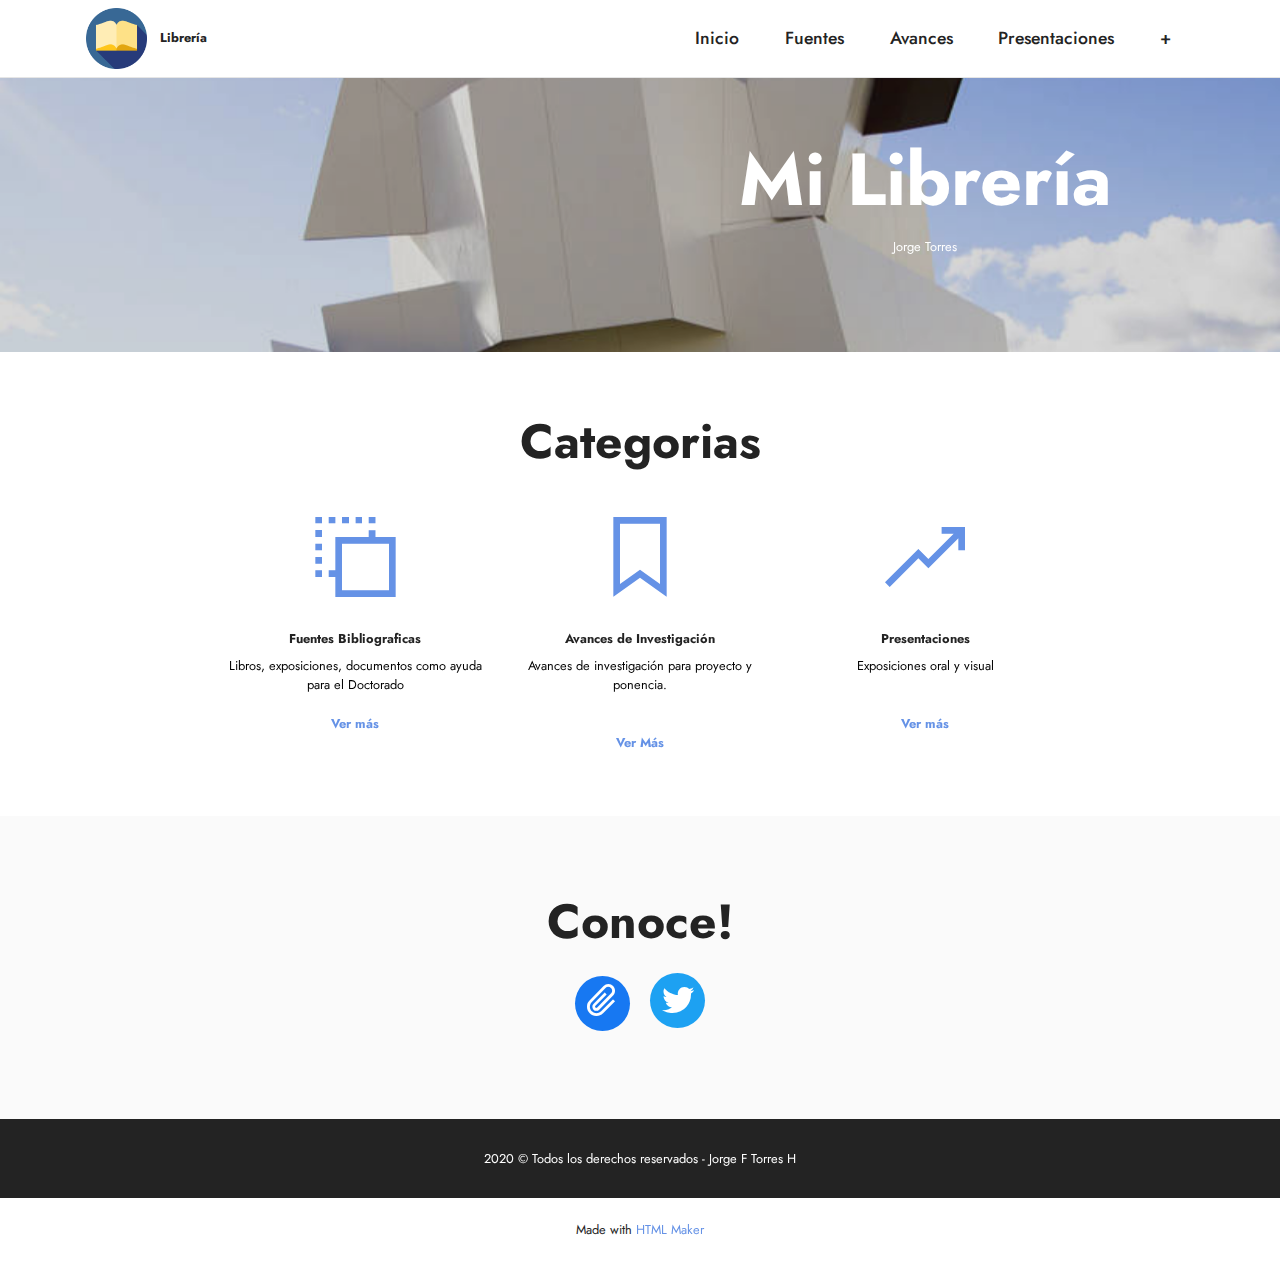
<file: index.html>
<!DOCTYPE html>
<html  >
<head>
  <!-- Site made with Mobirise Website Builder v5.6.13, https://mobirise.com -->
  <meta charset="UTF-8">
  <meta http-equiv="X-UA-Compatible" content="IE=edge">
  <meta name="generator" content="Mobirise v5.6.13, mobirise.com">
  <meta name="twitter:card" content="summary_large_image"/>
  <meta name="twitter:image:src" content="assets/images/index-meta.png">
  <meta property="og:image" content="assets/images/index-meta.png">
  <meta name="twitter:title" content="Inicio | Mi libreria">
  <meta name="viewport" content="width=device-width, initial-scale=1, minimum-scale=1">
  <link rel="shortcut icon" href="assets/images/book-fav-114x114.png" type="image/x-icon">
  <meta name="description" content="">
  
  
  <title>Inicio | Mi libreria</title>
  <link rel="stylesheet" href="assets/web/assets/mobirise-icons2/mobirise2.css">
  <link rel="stylesheet" href="assets/bootstrap/css/bootstrap.min.css">
  <link rel="stylesheet" href="assets/bootstrap/css/bootstrap-grid.min.css">
  <link rel="stylesheet" href="assets/bootstrap/css/bootstrap-reboot.min.css">
  <link rel="stylesheet" href="assets/parallax/jarallax.css">
  <link rel="stylesheet" href="assets/dropdown/css/style.css">
  <link rel="stylesheet" href="assets/socicon/css/styles.css">
  <link rel="stylesheet" href="assets/theme/css/style.css">
  <link rel="preload" href="https://fonts.googleapis.com/css?family=Jost:100,200,300,400,500,600,700,800,900,100i,200i,300i,400i,500i,600i,700i,800i,900i&display=swap" as="style" onload="this.onload=null;this.rel='stylesheet'">
  <noscript><link rel="stylesheet" href="https://fonts.googleapis.com/css?family=Jost:100,200,300,400,500,600,700,800,900,100i,200i,300i,400i,500i,600i,700i,800i,900i&display=swap"></noscript>
  <link rel="preload" as="style" href="assets/mobirise/css/mbr-additional.css"><link rel="stylesheet" href="assets/mobirise/css/mbr-additional.css" type="text/css">
  
  
  
  
</head>
<body>
  
  <section data-bs-version="5.1" class="menu cid-s48OLK6784" once="menu" id="menu1-h">
    
    <nav class="navbar navbar-dropdown navbar-fixed-top navbar-expand-lg">
        <div class="container">
            <div class="navbar-brand">
                <span class="navbar-logo">
                    <a href="index.html">
                        <img src="assets/images/book-fav-114x114.png" alt="Logo" style="height: 3.8rem;">
                    </a>
                </span>
                <span class="navbar-caption-wrap"><a class="navbar-caption text-black text-primary display-7" href="index.html">Librería</a></span>
            </div>
            <button class="navbar-toggler" type="button" data-toggle="collapse" data-bs-toggle="collapse" data-target="#navbarSupportedContent" data-bs-target="#navbarSupportedContent" aria-controls="navbarNavAltMarkup" aria-expanded="false" aria-label="Toggle navigation">
                <div class="hamburger">
                    <span></span>
                    <span></span>
                    <span></span>
                    <span></span>
                </div>
            </button>
            <div class="collapse navbar-collapse" id="navbarSupportedContent">
                <ul class="navbar-nav nav-dropdown nav-right" data-app-modern-menu="true"><li class="nav-item"><a class="nav-link link text-black text-primary display-4" href="index.html">Inicio</a></li><li class="nav-item"><a class="nav-link link text-black text-primary display-4" href="documentos.html">Fuentes</a></li><li class="nav-item"><a class="nav-link link text-black text-primary display-4" href="avances.html">Avances</a></li><li class="nav-item"><a class="nav-link link text-black text-primary display-4" href="presentaciones.html">Presentaciones</a></li><li class="nav-item"><a class="nav-link link text-black text-primary display-4" href="https://github.com/jftorresh/my-library/blob/master/upload-new-document.md" target="_blank">+</a></li></ul>
                
                
            </div>
        </div>
    </nav>
    <script type="text/javascript">
        document.addEventListener ("DOMContentLoaded", function(event) {
            function hiddeBanner() {
                var banner = document.getElementById("mobiriseBanner");
                banner.style.display = none;
            }
            
            hiddeBanner();
        });
    </script>
    <style>
        #mobiriseBanner.container-banner {
            display: none !important;
        }
    </style>

</section>

<section data-bs-version="5.1" class="header3 cid-sceXCdprGk mbr-parallax-background" id="header3-k">

    

    <div class="mbr-overlay" style="opacity: 0.2; background-color: rgb(53, 53, 53);"></div>

    <div class="align-center container">
        <div class="row justify-content-end">
            <div class="col-12 col-lg-6">
                <h1 class="mbr-section-title mbr-fonts-style mb-3 display-1"><strong>Mi Librería</strong></h1>
                
                <p class="mbr-text mbr-fonts-style display-7">Jorge Torres</p>
                
            </div>
        </div>
    </div>
</section>

<section data-bs-version="5.1" class="features24 cid-sclgev7I9c" id="features1-r">
    

    
    <div class="container">
        <div class="row">
            <div class="col-12">
                <h3 class="mbr-section-title mbr-fonts-style align-center mb-0 display-2">
                    <strong>Categorias</strong></h3>
                
            </div>
            <div class="card col-12 col-md-6 col-lg-3">
                <div class="card-wrapper">
                    <div class="card-box align-center">
                        <div class="iconfont-wrapper">
                            <a href="documentos.html"><span class="mbr-iconfont mobi-mbri-drag-n-drop-2 mobi-mbri"></span></a>
                        </div>
                        <h5 class="card-title mbr-fonts-style display-7"><strong>Fuentes Bibliograficas</strong></h5>
                        <p class="card-text mbr-fonts-style display-7">Libros, exposiciones, documentos como ayuda para el Doctorado<br><br><a href="documentos.html" class="text-primary"><strong>Ver más</strong></a></p>
                    </div>
                </div>
            </div>
            <div class="card col-12 col-md-6 col-lg-3">
                <div class="card-wrapper">
                    <div class="card-box align-center">
                        <div class="iconfont-wrapper">
                            <a href="avances.html"><span class="mbr-iconfont mobi-mbri-bookmark mobi-mbri"></span></a>
                        </div>
                        <h5 class="card-title mbr-fonts-style display-7"><strong>Avances de&nbsp;Investigación</strong></h5>
                        <p class="card-text mbr-fonts-style display-7">Avances de investigación para proyecto y ponencia.<br><br><br><a href="avances.html" class="text-primary"><strong>Ver Más</strong></a></p>
                    </div>
                </div>
            </div>
            <div class="card col-12 col-md-6 col-lg-3">
                <div class="card-wrapper">
                    <div class="card-box align-center">
                        <div class="iconfont-wrapper">
                            <a href="presentaciones.html"><span class="mbr-iconfont mobi-mbri-growing-chart mobi-mbri"></span></a>
                        </div>
                        <h5 class="card-title mbr-fonts-style display-7"><strong>Presentaciones</strong></h5>
                        <p class="card-text mbr-fonts-style display-7">Exposiciones oral y visual<br><br><br><a href="presentaciones.html" class="text-primary"><strong>Ver más</strong></a></p>
                    </div>
                </div>
            </div>
            
        </div>
    </div>
</section>

<section data-bs-version="5.1" class="share3 cid-scnhK62hYT" id="share3-y">
    
     
    
    

    <div class="container">
        <div class="media-container-row">
            <div class="col-12">
                <h3 class="mbr-section-title align-center mb-3 mbr-fonts-style display-2"><strong>Conoce!</strong></h3>
                <div class="social-list align-center">
                   
                    <a class="iconfont-wrapper bg-facebook m-2 " target="_blank" href="https://scienti.minciencias.gov.co/cvlac/visualizador/generarCurriculoCv.do?cod_rh=0000744425">
                            <span class="mobi-mbri-paperclip mobi-mbri" style="color: rgb(255, 255, 255); fill: rgb(255, 255, 255);"></span>
                        </a>
                        <a class="iconfont-wrapper bg-twitter m-2" href="https://twitter.com/jftorresh1" target="_blank">
                            <span class="socicon-twitter socicon"></span>
                        </a>
                        
                        
                        
                        
                        
                        
                        
                        
                        
                </div>
            </div>
        </div>
    </div>
</section>

<section data-bs-version="5.1" class="footer7 cid-sclgRRK0ft" once="footers" id="footer7-s">

    

    

    <div class="container">
        <div class="media-container-row align-center mbr-white">
            <div class="col-12">
                <p class="mbr-text mb-0 mbr-fonts-style display-7">2020 © Todos los derechos reservados - Jorge F Torres H</p>
            </div>
        </div>
    </div>
</section><section class="display-7" style="padding: 0;align-items: center;justify-content: center;flex-wrap: wrap;    align-content: center;display: flex;position: relative;height: 4rem;"><a href="https://mobiri.se/" style="flex: 1 1;height: 4rem;position: absolute;width: 100%;z-index: 1;"><img alt="" style="height: 4rem;" src="[data-uri]"></a><p style="margin: 0;text-align: center;" class="display-7">Made with &#8204;</p><a style="z-index:1" href="https://mobirise.com/html-builder.html">HTML Maker</a></section><script src="assets/bootstrap/js/bootstrap.bundle.min.js"></script>  <script src="assets/parallax/jarallax.js"></script>  <script src="assets/smoothscroll/smooth-scroll.js"></script>  <script src="assets/ytplayer/index.js"></script>  <script src="assets/dropdown/js/navbar-dropdown.js"></script>  <script src="assets/theme/js/script.js"></script>  
  
  
</body>
</html>
</file>
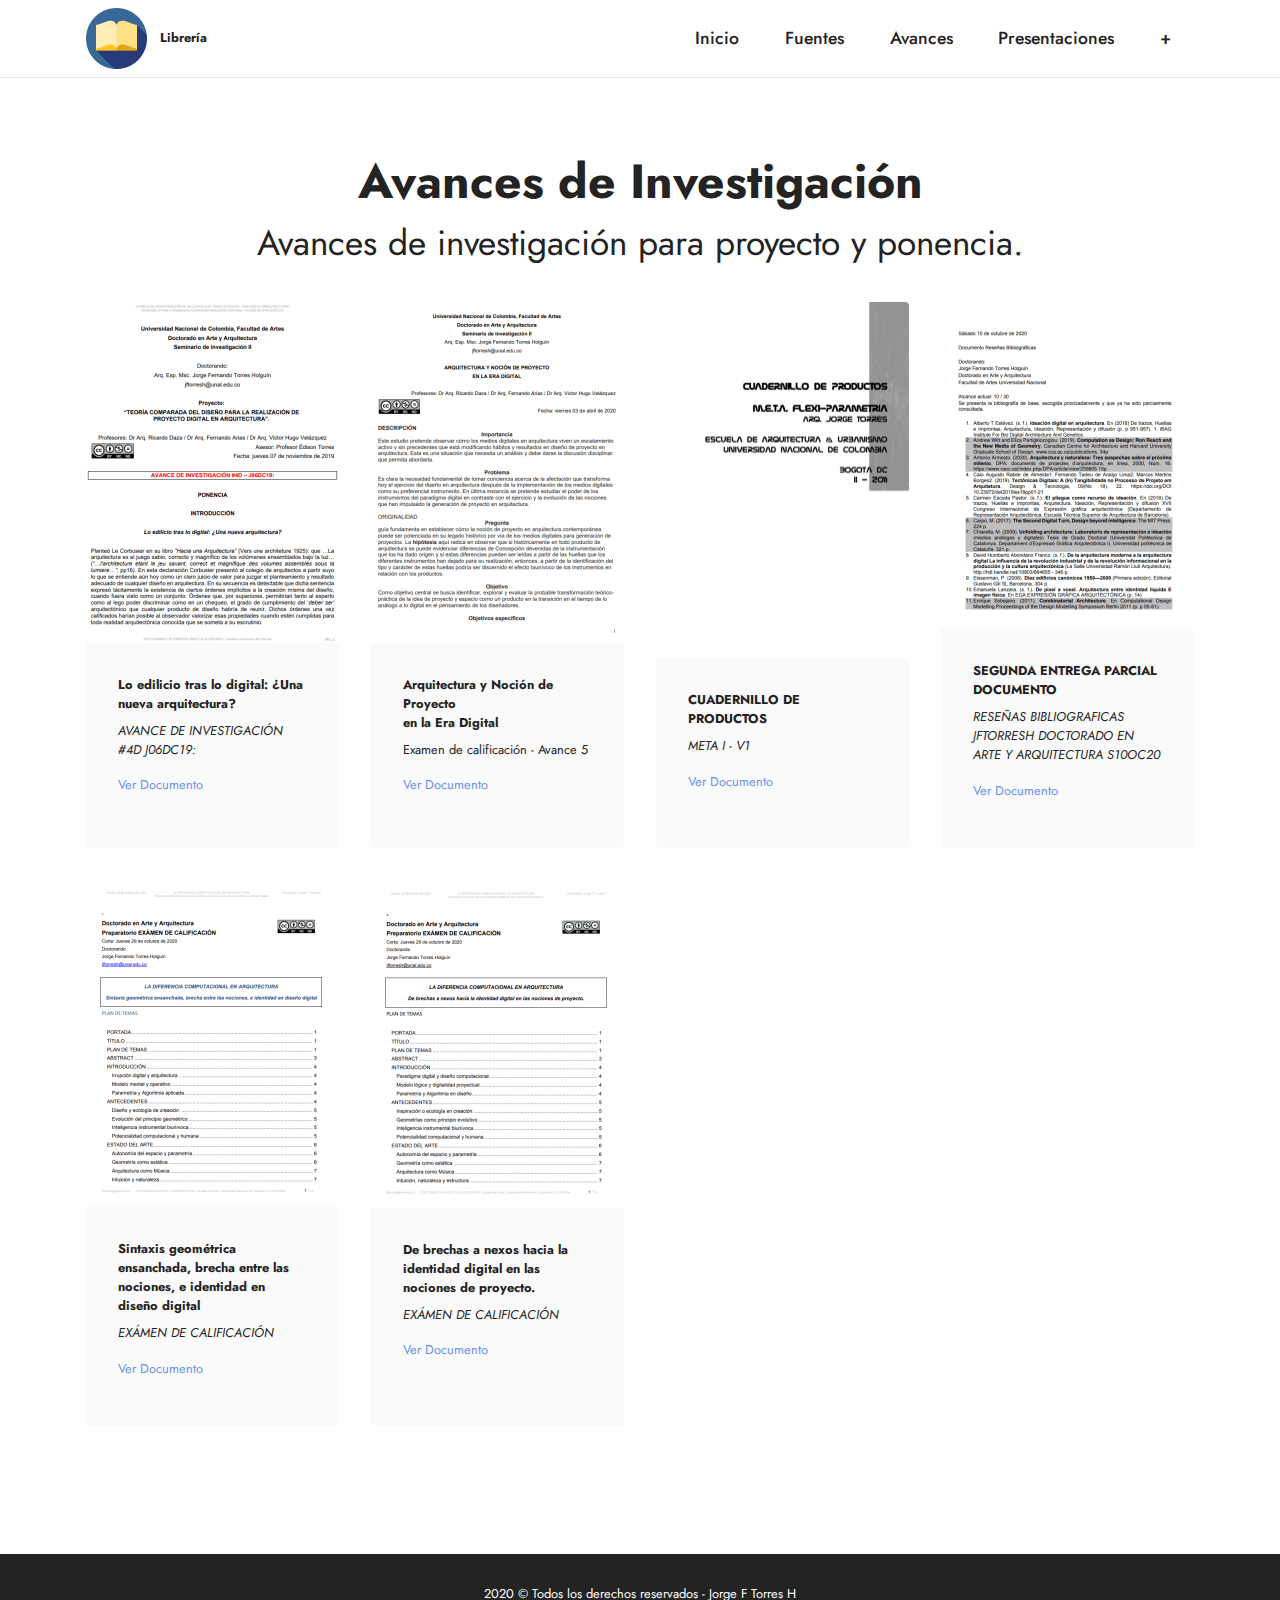
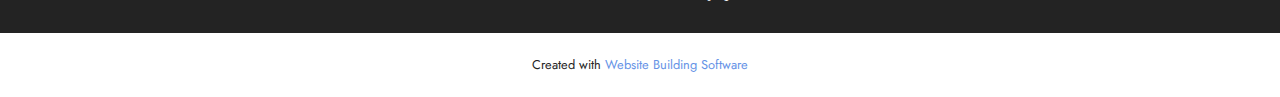
<file: avances.html>
<!DOCTYPE html>
<html  >
<head>
  <!-- Site made with Mobirise Website Builder v5.6.13, https://mobirise.com -->
  <meta charset="UTF-8">
  <meta http-equiv="X-UA-Compatible" content="IE=edge">
  <meta name="generator" content="Mobirise v5.6.13, mobirise.com">
  <meta name="twitter:card" content="summary_large_image"/>
  <meta name="twitter:image:src" content="">
  <meta property="og:image" content="">
  <meta name="twitter:title" content="Avances de Investigación | Mi Liberia">
  <meta name="viewport" content="width=device-width, initial-scale=1, minimum-scale=1">
  <link rel="shortcut icon" href="assets/images/book-fav-114x114.png" type="image/x-icon">
  <meta name="description" content="">
  
  
  <title>Avances de Investigación | Mi Liberia</title>
  <link rel="stylesheet" href="assets/bootstrap/css/bootstrap.min.css">
  <link rel="stylesheet" href="assets/bootstrap/css/bootstrap-grid.min.css">
  <link rel="stylesheet" href="assets/bootstrap/css/bootstrap-reboot.min.css">
  <link rel="stylesheet" href="assets/dropdown/css/style.css">
  <link rel="stylesheet" href="assets/socicon/css/styles.css">
  <link rel="stylesheet" href="assets/theme/css/style.css">
  <link rel="preload" href="https://fonts.googleapis.com/css?family=Jost:100,200,300,400,500,600,700,800,900,100i,200i,300i,400i,500i,600i,700i,800i,900i&display=swap" as="style" onload="this.onload=null;this.rel='stylesheet'">
  <noscript><link rel="stylesheet" href="https://fonts.googleapis.com/css?family=Jost:100,200,300,400,500,600,700,800,900,100i,200i,300i,400i,500i,600i,700i,800i,900i&display=swap"></noscript>
  <link rel="preload" as="style" href="assets/mobirise/css/mbr-additional.css"><link rel="stylesheet" href="assets/mobirise/css/mbr-additional.css" type="text/css">
  
  
  
  
</head>
<body>
  
  <section data-bs-version="5.1" class="menu cid-s48OLK6784" once="menu" id="menu1-10">
    
    <nav class="navbar navbar-dropdown navbar-fixed-top navbar-expand-lg">
        <div class="container">
            <div class="navbar-brand">
                <span class="navbar-logo">
                    <a href="index.html">
                        <img src="assets/images/book-fav-114x114.png" alt="Logo" style="height: 3.8rem;">
                    </a>
                </span>
                <span class="navbar-caption-wrap"><a class="navbar-caption text-black text-primary display-7" href="index.html">Librería</a></span>
            </div>
            <button class="navbar-toggler" type="button" data-toggle="collapse" data-bs-toggle="collapse" data-target="#navbarSupportedContent" data-bs-target="#navbarSupportedContent" aria-controls="navbarNavAltMarkup" aria-expanded="false" aria-label="Toggle navigation">
                <div class="hamburger">
                    <span></span>
                    <span></span>
                    <span></span>
                    <span></span>
                </div>
            </button>
            <div class="collapse navbar-collapse" id="navbarSupportedContent">
                <ul class="navbar-nav nav-dropdown nav-right" data-app-modern-menu="true"><li class="nav-item"><a class="nav-link link text-black text-primary display-4" href="index.html">Inicio</a></li><li class="nav-item"><a class="nav-link link text-black text-primary display-4" href="documentos.html">Fuentes</a></li><li class="nav-item"><a class="nav-link link text-black text-primary display-4" href="avances.html">Avances</a></li><li class="nav-item"><a class="nav-link link text-black text-primary display-4" href="presentaciones.html">Presentaciones</a></li><li class="nav-item"><a class="nav-link link text-black text-primary display-4" href="https://github.com/jftorresh/my-library/blob/master/upload-new-document.md" target="_blank">+</a></li></ul>
                
                
            </div>
        </div>
    </nav>
    <script type="text/javascript">
        document.addEventListener ("DOMContentLoaded", function(event) {
            function hiddeBanner() {
                var banner = document.getElementById("mobiriseBanner");
                banner.style.display = none;
            }
            
            hiddeBanner();
        });
    </script>
    <style>
        #mobiriseBanner.container-banner {
            display: none !important;
        }
    </style>

</section>

<section data-bs-version="5.1" class="gallery3 cid-scpHD2fySJ" id="gallery3-12">
    
    
    <div class="container">
        <div class="mbr-section-head">
            <h4 class="mbr-section-title mbr-fonts-style align-center mb-0 display-2">
                <strong>Avances de Investigación</strong></h4>
            <h5 class="mbr-section-subtitle mbr-fonts-style align-center mb-0 mt-2 display-5">Avances de investigación para proyecto y ponencia.</h5>
        </div>
        <div class="row mt-4">
            <div class="item features-image сol-12 col-md-6 col-lg-3">
                <div class="item-wrapper">
                    <div class="item-img">
                        <a href="assets/files/Avance-DeInvestigacionNo4dLoEdilicioTrasLoDigitalUnaNevaArquitecturaDDAAAAJFTorresHJ06DC19-CC-BY-SA-ND.pdf" target="_blank"><img src="assets/images/avance-de-investigacion-4d-506x682.png" alt="Avance de Investigacion # 4D"></a>
                    </div>
                    <div class="item-content">
                        <h5 class="item-title mbr-fonts-style display-7"><strong>Lo edilicio tras lo digital: ¿Una nueva arquitectura?</strong><br></h5>
                        <h6 class="item-subtitle mbr-fonts-style mt-1 display-7"><em>AVANCE DE INVESTIGACIÓN #4D J06DC19:</em></h6>
                        <p class="mbr-text mbr-fonts-style mt-3 display-7"><a href="assets/files/Avance-DeInvestigacionNo4dLoEdilicioTrasLoDigitalUnaNevaArquitecturaDDAAAAJFTorresHJ06DC19-CC-BY-SA-ND.pdf" class="text-primary" target="_blank">Ver Documento</a></p>
                    </div>
                    
                </div>
            </div><div class="item features-image сol-12 col-md-6 col-lg-3">
                <div class="item-wrapper">
                    <div class="item-img">
                        <a href="assets/files/DDAAAA-IIIE3-Examendecalificacion-Avance5-Temayobjetivostesisdocotoralformatodepresentacion-JFTORRESHCC79369108V03AB20.pdf" target="_blank"><img src="assets/images/arquitectura-y-nocin-de-proyecto-506x682.png" alt="Avance de Investigacion # 4D" data-slide-to="1" data-bs-slide-to="1"></a>
                    </div>
                    <div class="item-content">
                        <h5 class="item-title mbr-fonts-style display-7"><strong>Arquitectura y Noción de Proyecto
</strong><div><strong>en la Era Digital</strong></div></h5>
                        <h6 class="item-subtitle mbr-fonts-style mt-1 display-7">Examen de calificación - Avance 5</h6>
                        <p class="mbr-text mbr-fonts-style mt-3 display-7"><a href="assets/files/DDAAAA-IIIE3-Examendecalificacion-Avance5-Temayobjetivostesisdocotoralformatodepresentacion-JFTORRESHCC79369108V03AB20.pdf" class="text-primary" target="_blank">Ver Documento</a></p>
                    </div>
                    
                </div>
            </div><div class="item features-image сol-12 col-md-6 col-lg-3">
                <div class="item-wrapper">
                    <div class="item-img">
                        <a href="assets/files/CUADERNILLO_DE_PRODUCTOS_-_META_I_-_V1.pdf" target="_blank"><img src="assets/images/cuadernillo-de-productos-meta-i-v1-506x713.png" alt="CUADERNILLO DE PRODUCTOS - META I - V1" data-slide-to="2" data-bs-slide-to="2"></a>
                    </div>
                    <div class="item-content">
                        <h5 class="item-title mbr-fonts-style display-7"><strong>CUADERNILLO DE PRODUCTOS</strong><br></h5>
                        <h6 class="item-subtitle mbr-fonts-style mt-1 display-7"><em>META I - V1</em></h6>
                        <p class="mbr-text mbr-fonts-style mt-3 display-7"><a href="assets/files/CUADERNILLO_DE_PRODUCTOS_-_META_I_-_V1.pdf" class="text-primary" target="_blank">Ver Documento</a></p>
                    </div>
                    
                </div>
            </div><div class="item features-image сol-12 col-md-6 col-lg-3">
                <div class="item-wrapper">
                    <div class="item-img">
                        <a href="assets/files/SEGUNDA-ENTREGAPARCIALDOCUMENTORESEASBIBLIOGRAFICASJFTORRESHDOCTORADOENARTEYARQUITECTURAS10OC20.pdf" target="_blank"><img src="assets/images/segunda-entrega-parcial-documento-reseas-bibliograficas-jftorresh-doctorado-en-arte-y-arquitectura-s10oc20-506x654.png" alt="SEGUNDA ENTREGA PARCIAL DOCUMENTO RESEÑAS BIBLIOGRAFICAS JFTORRESH DOCTORADO EN ARTE Y ARQUITECTURA S10OC20" data-slide-to="3" data-bs-slide-to="3"></a>
                    </div>
                    <div class="item-content">
                        <h5 class="item-title mbr-fonts-style display-7"><strong>SEGUNDA ENTREGA PARCIAL DOCUMENTO&nbsp;</strong></h5>
                        <h6 class="item-subtitle mbr-fonts-style mt-1 display-7"><em>RESEÑAS BIBLIOGRAFICAS JFTORRESH DOCTORADO EN ARTE Y ARQUITECTURA S10OC20</em></h6>
                        <p class="mbr-text mbr-fonts-style mt-3 display-7"><a href="assets/files/SEGUNDA-ENTREGAPARCIALDOCUMENTORESEASBIBLIOGRAFICASJFTORRESHDOCTORADOENARTEYARQUITECTURAS10OC20.pdf" class="text-primary" target="_blank">Ver Documento</a></p>
                    </div>
                    
                </div>
            </div><div class="item features-image сol-12 col-md-6 col-lg-3">
                <div class="item-wrapper">
                    <div class="item-img">
                        <a href="assets/files/J29OC20-DAAIII-PREPARATORIOEXMENDECALIFICACIN-JFTORRESH.pdf" target="_blank"><img src="assets/images/doctorado-en-arte-y-arquitectura-506x654.png" alt="SEGUNDA ENTREGA PARCIAL DOCUMENTO RESEÑAS BIBLIOGRAFICAS JFTORRESH DOCTORADO EN ARTE Y ARQUITECTURA S10OC20" data-slide-to="3" data-bs-slide-to="3"></a>
                    </div>
                    <div class="item-content">
                        <h5 class="item-title mbr-fonts-style display-7"><div><strong>Sintaxis geométrica ensanchada, brecha entre las nociones, e identidad en diseño digital&nbsp; &nbsp;</strong></div></h5>
                        <h6 class="item-subtitle mbr-fonts-style mt-1 display-7"><em>EXÁMEN DE CALIFICACIÓN</em></h6>
                        <p class="mbr-text mbr-fonts-style mt-3 display-7"><a href="assets/files/J29OC20-DAAIII-PREPARATORIOEXMENDECALIFICACIN-JFTORRESH.pdf" class="text-primary" target="_blank">Ver Documento</a></p>
                    </div>
                    
                </div>
            </div><div class="item features-image сol-12 col-md-6 col-lg-3">
                <div class="item-wrapper">
                    <div class="item-img">
                        <a href="assets/files/3-DEFINITIVOJ29OC20DAAIII-PREPARATORIOEXMENDECALIFICACIN-JFTORRESH.pdf" target="_blank"><img src="assets/images/la-diferencia-computacional-en-arquitectura-506x656.png" alt="3 DEFINITIVO +J29OC20 +DA&amp;A III - PREPARATORIO EXÁMEN DE CALIFICACIÓN - JFTORRESH" data-slide-to="3" data-bs-slide-to="3"></a>
                    </div>
                    <div class="item-content">
                        <h5 class="item-title mbr-fonts-style display-7"><div><strong>De brechas a nexos hacia la identidad digital en las nociones de proyecto.&nbsp;</strong></div></h5>
                        <h6 class="item-subtitle mbr-fonts-style mt-1 display-7"><em>EXÁMEN DE CALIFICACIÓN</em></h6>
                        <p class="mbr-text mbr-fonts-style mt-3 display-7"><a href="assets/files/3-DEFINITIVOJ29OC20DAAIII-PREPARATORIOEXMENDECALIFICACIN-JFTORRESH.pdf" class="text-primary" target="_blank">Ver Documento</a></p>
                    </div>
                    
                </div>
            </div>
            
            
            
        </div>
    </div>
</section>

<section data-bs-version="5.1" class="footer7 cid-sclgRRK0ft" once="footers" id="footer7-11">

    

    

    <div class="container">
        <div class="media-container-row align-center mbr-white">
            <div class="col-12">
                <p class="mbr-text mb-0 mbr-fonts-style display-7">2020 © Todos los derechos reservados - Jorge F Torres H</p>
            </div>
        </div>
    </div>
</section><section class="display-7" style="padding: 0;align-items: center;justify-content: center;flex-wrap: wrap;    align-content: center;display: flex;position: relative;height: 4rem;"><a href="https://mobiri.se/" style="flex: 1 1;height: 4rem;position: absolute;width: 100%;z-index: 1;"><img alt="" style="height: 4rem;" src="[data-uri]"></a><p style="margin: 0;text-align: center;" class="display-7">Created with &#8204;</p><a style="z-index:1" href="https://mobirise.com"> Website Building Software</a></section><script src="assets/bootstrap/js/bootstrap.bundle.min.js"></script>  <script src="assets/smoothscroll/smooth-scroll.js"></script>  <script src="assets/ytplayer/index.js"></script>  <script src="assets/dropdown/js/navbar-dropdown.js"></script>  <script src="assets/theme/js/script.js"></script>  
  
  
</body>
</html>
</file>
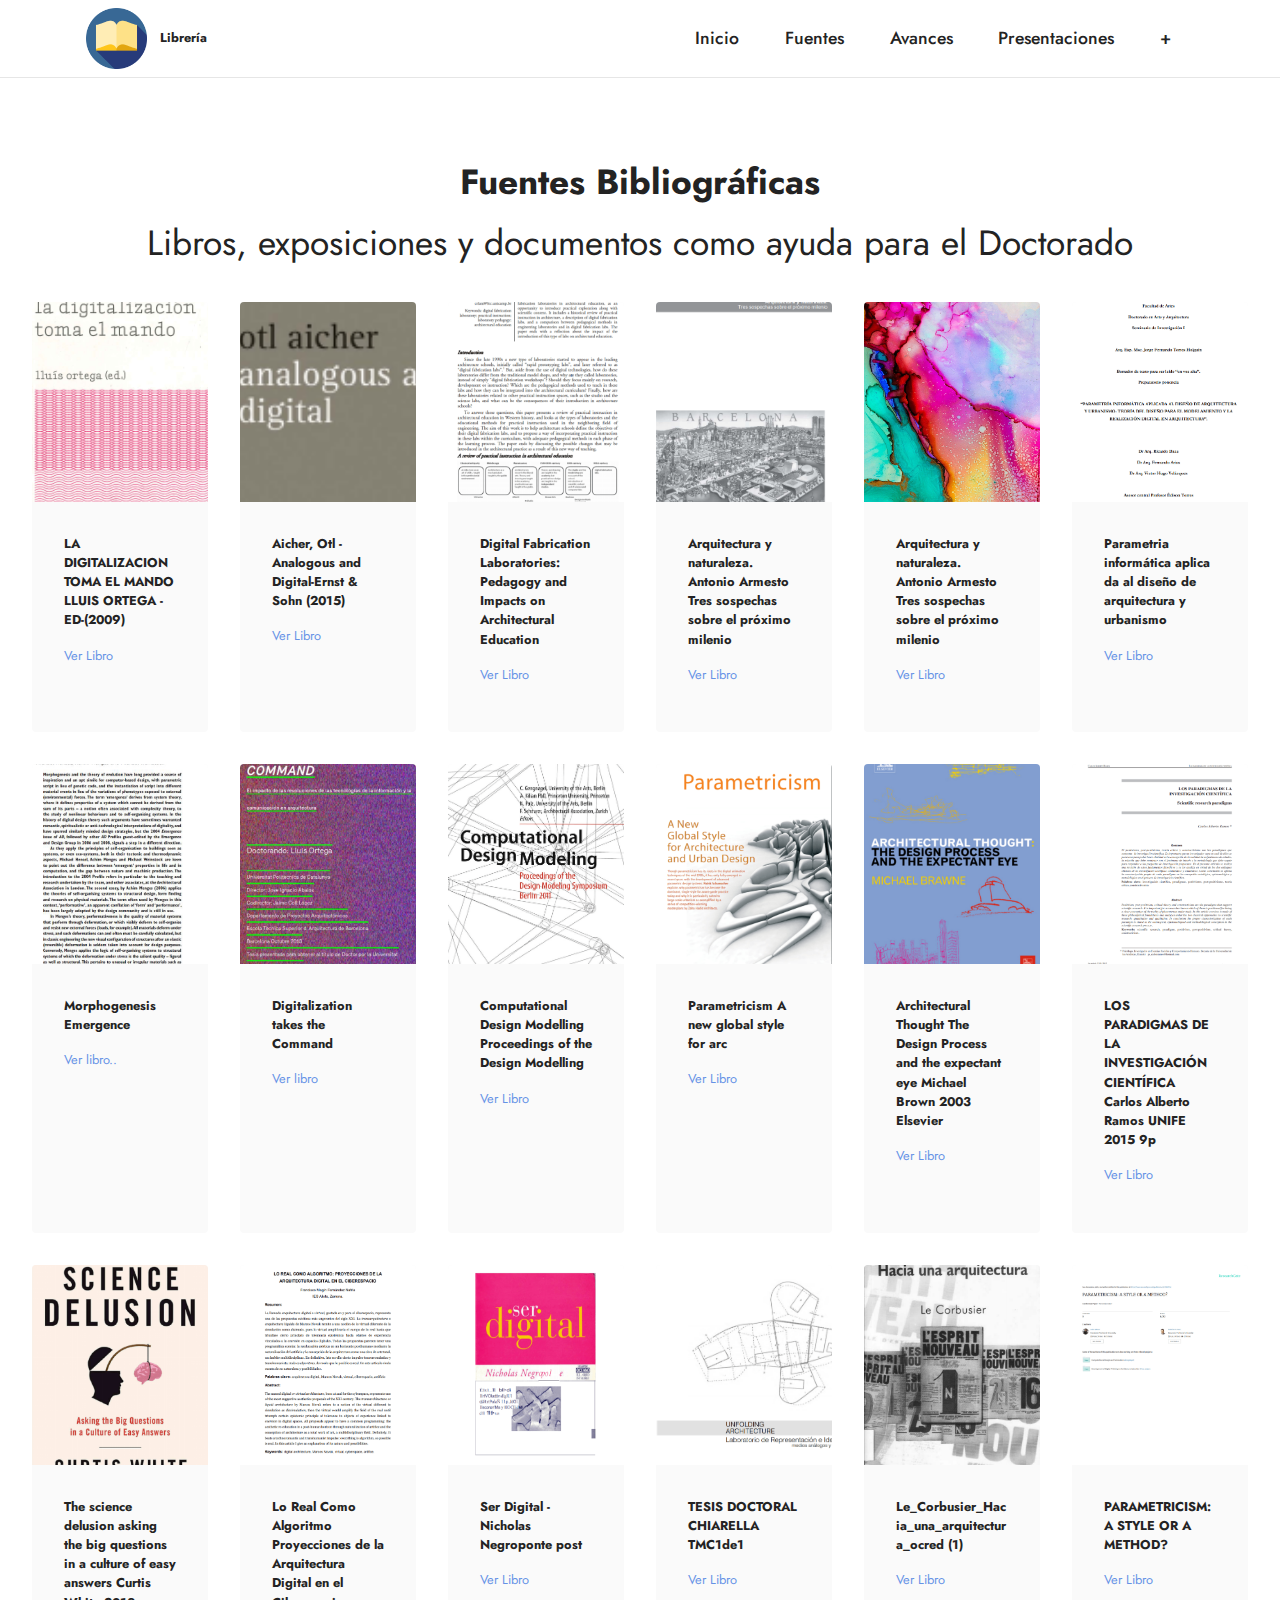
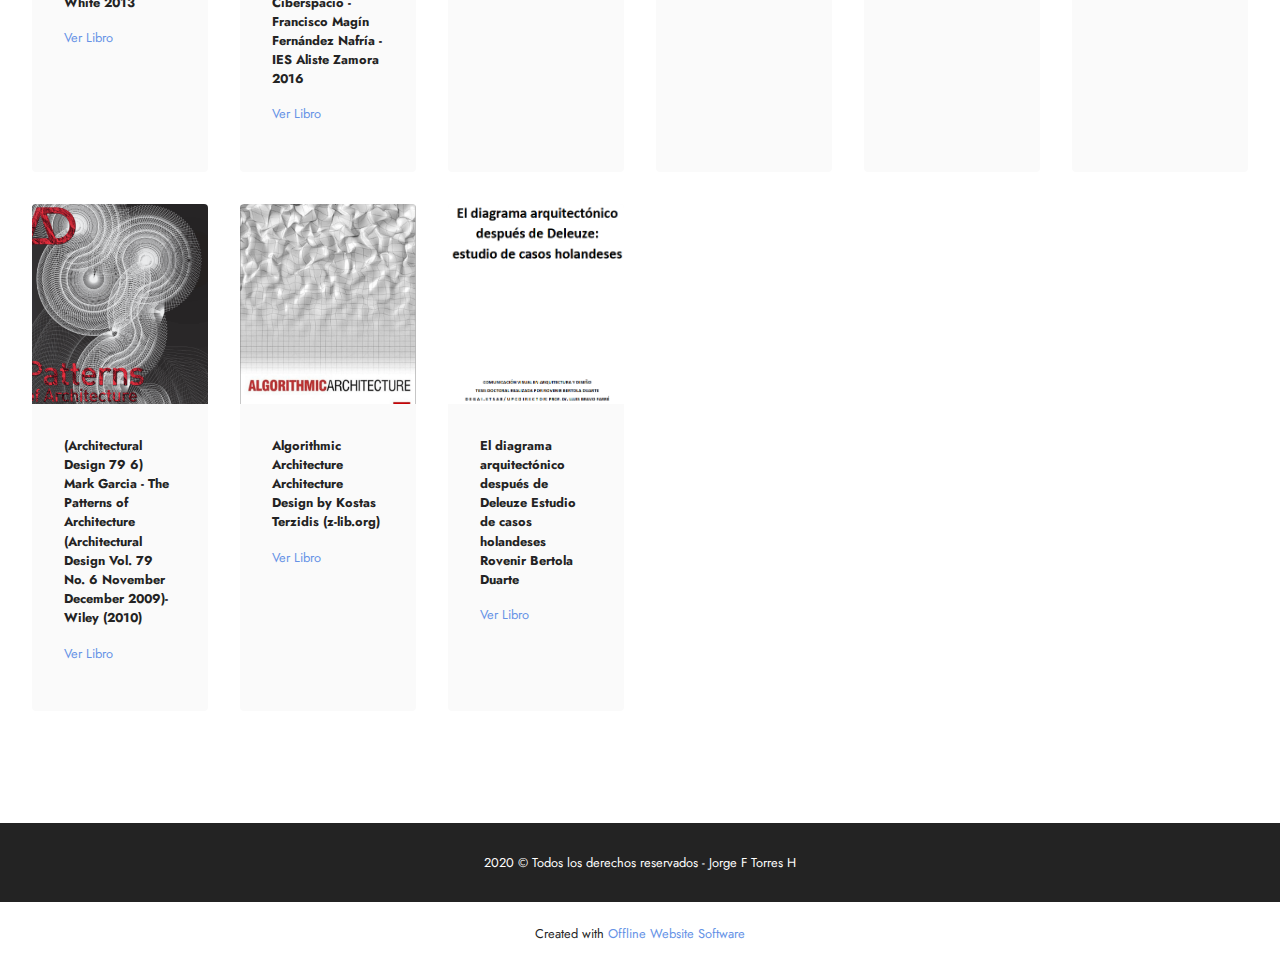
<file: documentos.html>
<!DOCTYPE html>
<html  >
<head>
  <!-- Site made with Mobirise Website Builder v5.6.13, https://mobirise.com -->
  <meta charset="UTF-8">
  <meta http-equiv="X-UA-Compatible" content="IE=edge">
  <meta name="generator" content="Mobirise v5.6.13, mobirise.com">
  <meta name="twitter:card" content="summary_large_image"/>
  <meta name="twitter:image:src" content="assets/images/documentos-meta.png">
  <meta property="og:image" content="assets/images/documentos-meta.png">
  <meta name="twitter:title" content="Fuentes Bibliograficas | Mi Libreria">
  <meta name="viewport" content="width=device-width, initial-scale=1, minimum-scale=1">
  <link rel="shortcut icon" href="assets/images/book-fav-114x114.png" type="image/x-icon">
  <meta name="description" content="Todos los documentos que tengo para ajustar partes de la tesis.">
  
  
  <title>Fuentes Bibliograficas | Mi Libreria</title>
  <link rel="stylesheet" href="assets/bootstrap/css/bootstrap.min.css">
  <link rel="stylesheet" href="assets/bootstrap/css/bootstrap-grid.min.css">
  <link rel="stylesheet" href="assets/bootstrap/css/bootstrap-reboot.min.css">
  <link rel="stylesheet" href="assets/dropdown/css/style.css">
  <link rel="stylesheet" href="assets/socicon/css/styles.css">
  <link rel="stylesheet" href="assets/theme/css/style.css">
  <link rel="preload" href="https://fonts.googleapis.com/css?family=Jost:100,200,300,400,500,600,700,800,900,100i,200i,300i,400i,500i,600i,700i,800i,900i&display=swap" as="style" onload="this.onload=null;this.rel='stylesheet'">
  <noscript><link rel="stylesheet" href="https://fonts.googleapis.com/css?family=Jost:100,200,300,400,500,600,700,800,900,100i,200i,300i,400i,500i,600i,700i,800i,900i&display=swap"></noscript>
  <link rel="preload" as="style" href="assets/mobirise/css/mbr-additional.css"><link rel="stylesheet" href="assets/mobirise/css/mbr-additional.css" type="text/css">
  
  
  
  
</head>
<body>
  
  <section data-bs-version="5.1" class="menu cid-s48OLK6784" once="menu" id="menu1-t">
    
    <nav class="navbar navbar-dropdown navbar-fixed-top navbar-expand-lg">
        <div class="container">
            <div class="navbar-brand">
                <span class="navbar-logo">
                    <a href="index.html">
                        <img src="assets/images/book-fav-114x114.png" alt="Logo" style="height: 3.8rem;">
                    </a>
                </span>
                <span class="navbar-caption-wrap"><a class="navbar-caption text-black text-primary display-7" href="index.html">Librería</a></span>
            </div>
            <button class="navbar-toggler" type="button" data-toggle="collapse" data-bs-toggle="collapse" data-target="#navbarSupportedContent" data-bs-target="#navbarSupportedContent" aria-controls="navbarNavAltMarkup" aria-expanded="false" aria-label="Toggle navigation">
                <div class="hamburger">
                    <span></span>
                    <span></span>
                    <span></span>
                    <span></span>
                </div>
            </button>
            <div class="collapse navbar-collapse" id="navbarSupportedContent">
                <ul class="navbar-nav nav-dropdown nav-right" data-app-modern-menu="true"><li class="nav-item"><a class="nav-link link text-black text-primary display-4" href="index.html">Inicio</a></li><li class="nav-item"><a class="nav-link link text-black text-primary display-4" href="documentos.html">Fuentes</a></li><li class="nav-item"><a class="nav-link link text-black text-primary display-4" href="avances.html">Avances</a></li><li class="nav-item"><a class="nav-link link text-black text-primary display-4" href="presentaciones.html">Presentaciones</a></li><li class="nav-item"><a class="nav-link link text-black text-primary display-4" href="https://github.com/jftorresh/my-library/blob/master/upload-new-document.md" target="_blank">+</a></li></ul>
                
                
            </div>
        </div>
    </nav>
    <script type="text/javascript">
        document.addEventListener ("DOMContentLoaded", function(event) {
            function hiddeBanner() {
                var banner = document.getElementById("mobiriseBanner");
                banner.style.display = none;
            }
            
            hiddeBanner();
        });
    </script>
    <style>
        #mobiriseBanner.container-banner {
            display: none !important;
        }
    </style>

</section>

<section data-bs-version="5.1" class="gallery3 cid-scliGnDuja" id="gallery3-w">
    
    
    <div class="container-fluid">
        <div class="mbr-section-head">
            <h4 class="mbr-section-title mbr-fonts-style align-center mb-0 display-5">
                <strong>Fuentes&nbsp;Bibliográficas</strong></h4>
            <h5 class="mbr-section-subtitle mbr-fonts-style align-center mb-0 mt-2 display-5">Libros, exposiciones y documentos como ayuda para el Doctorado</h5>
        </div>
        <div class="row mt-4">
            <div class="item features-image сol-sm-6 col-md-3 col-lg-2 active">
                <div class="item-wrapper">
                    <div class="item-img">
                        <a href="assets/files/LA-DIGITALIZACIONTOMAELMANDOLLUISORTEGA-ED-_ocred2009.pdf" target="_blank"><img src="assets/images/bbekbtaprf-200x250.png" alt="portada 3" data-slide-to="0" data-bs-slide-to="0"></a>
                    </div>
                    <div class="item-content">
                        <h5 class="item-title mbr-fonts-style display-7"><strong>LA DIGITALIZACION TOMA EL MANDO LLUIS ORTEGA -ED-(2009)</strong></h5>
                        
                        <p class="mbr-text mbr-fonts-style mt-3 display-7"><a href="assets/files/LA-DIGITALIZACIONTOMAELMANDOLLUISORTEGA-ED-_ocred2009.pdf" class="text-primary" target="_blank">Ver Libro</a></p>
                    </div>
                    
                </div>
            </div><div class="item features-image сol-sm-6 col-md-3 col-lg-2">
                <div class="item-wrapper">
                    <div class="item-img">
                        <a href="assets/files/Aicher-Otl-AnalogousandDigital-ErnstSohn2015.pdf" target="_blank"><img src="assets/images/9ota5wzg5m-2-206x386.png" alt="portada 3" data-slide-to="1" data-bs-slide-to="1"></a>
                    </div>
                    <div class="item-content">
                        <h5 class="item-title mbr-fonts-style display-7"><strong>Aicher, Otl - Analogous and Digital-Ernst &amp; Sohn (2015)</strong></h5>
                        
                        <p class="mbr-text mbr-fonts-style mt-3 display-7"><a href="assets/files/Aicher-Otl-AnalogousandDigital-ErnstSohn2015.pdf" class="text-primary" target="_blank">Ver Libro</a></p>
                    </div>
                    
                </div>
            </div><div class="item features-image сol-sm-6 col-md-3 col-lg-2">
                <div class="item-wrapper">
                    <div class="item-img">
                        <a href="assets/files/Celani2012_Article_DigitalFabricationLaboratories.pdf" target="_blank"><img src="assets/images/digital-fabrication-laboratories-506x837.png" alt="portada 3" data-slide-to="2" data-bs-slide-to="2"></a>
                    </div>
                    <div class="item-content">
                        <h5 class="item-title mbr-fonts-style display-7"><strong>Digital Fabrication Laboratories:
</strong><div><strong>Pedagogy and Impacts on Architectural
</strong></div><div><strong>Education</strong></div></h5>
                        
                        <p class="mbr-text mbr-fonts-style mt-3 display-7"><a href="assets/files/Celani2012_Article_DigitalFabricationLaboratories.pdf" class="text-primary" target="_blank">Ver Libro</a></p>
                    </div>
                    
                </div>
            </div><div class="item features-image сol-sm-6 col-md-3 col-lg-2">
                <div class="item-wrapper">
                    <div class="item-img">
                        <a href="assets/files/Arquitectura-ynaturaleza.AntonioArmestoTressospechassobreelprximomilenio.pdf" target="_blank"><img src="assets/images/arquitectura-y-naturaleza-466x653.png" alt="Arquitectura y naturaleza. Antonio Armesto Tres sospechas sobre el próximo milenio" data-slide-to="3" data-bs-slide-to="3"></a>
                    </div>
                    <div class="item-content">
                        <h5 class="item-title mbr-fonts-style display-7"><strong>Arquitectura y naturaleza. Antonio Armesto Tres sospechas sobre el próximo milenio</strong></h5>
                        
                        <p class="mbr-text mbr-fonts-style mt-3 display-7"><a href="assets/files/Arquitectura-ynaturaleza.AntonioArmestoTressospechassobreelprximomilenio.pdf" class="text-primary" target="_blank">Ver Libro</a></p>
                    </div>
                    
                </div>
            </div><div class="item features-image сol-sm-6 col-md-3 col-lg-2">
                <div class="item-wrapper">
                    <div class="item-img">
                        <a href="assets/files/Arquitectura-ynaturaleza.AntonioArmestoTressospechassobreelprximomilenio.pdf" target="_blank"><img src="assets/images/mbr-1272x1920.jpg" alt="Arquitectura y naturaleza. Antonio Armesto Tres sospechas sobre el próximo milenio" data-slide-to="4" data-bs-slide-to="4"></a>
                    </div>
                    <div class="item-content">
                        <h5 class="item-title mbr-fonts-style display-7"><strong>Arquitectura y naturaleza. Antonio Armesto Tres sospechas sobre el próximo milenio</strong></h5>
                        
                        <p class="mbr-text mbr-fonts-style mt-3 display-7"><a href="assets/files/nuevo-libro.pdf" class="text-primary" target="_blank">Ver Libro</a></p>
                    </div>
                    
                </div>
            </div>
            <div class="item features-image сol-sm-6 col-md-3 col-lg-2">
                <div class="item-wrapper">
                    <div class="item-img">
                        <a href="assets/files/Borrador-detextoparaserledoenvozalta-PreparatorioPonencia-JFTORRESHSeminariodeInvestigacinIJ09MY19.pdf" target="_blank"><img src="assets/images/parametria-informtica-aplicada-al-diseo-de-arquitectura-y-urbanismo-489x739.png" alt="portada 2" data-slide-to="5" data-bs-slide-to="5"></a>
                    </div>
                    <div class="item-content">
                        <h5 class="item-title mbr-fonts-style display-7"><strong>Parametria informática&nbsp;aplicada al diseño de arquitectura y urbanismo</strong></h5>
                        
                        <p class="mbr-text mbr-fonts-style mt-3 display-7"><a href="assets/files/Borrador-detextoparaserledoenvozalta-PreparatorioPonencia-JFTORRESHSeminariodeInvestigacinIJ09MY19.pdf" class="text-primary" target="_blank">Ver Libro</a></p>
                    </div>
                    
                </div>
            </div>
            
            <div class="item features-image сol-sm-6 col-md-3 col-lg-2">
                <div class="item-wrapper">
                    <div class="item-img">
                        <a href="assets/files/2012_MorphogenesisandEmergence.pdf" target="_blank"><img src="assets/images/morphogenesis-emergence-505x798.jpg" alt="MORPHOGENESIS EMERGENCE" title="" data-slide-to="6" data-bs-slide-to="6"></a>
                    </div>
                    <div class="item-content">
                        <h5 class="item-title mbr-fonts-style display-7">
                            <strong>Morphogenesis Emergence</strong></h5>
                        
                        <p class="mbr-text mbr-fonts-style mt-3 display-7"><a href="assets/files/2012_MorphogenesisandEmergence.pdf" class="text-primary" target="_blank">Ver libro..</a></p>
                    </div>
                    
                </div>
            </div>
            <div class="item features-image сol-sm-6 col-md-3 col-lg-2">
                <div class="item-wrapper">
                    <div class="item-img">
                        <a href="assets/files/DIGITALIZATION-TAKESCOMMANDElimpactodelasrevolucionesdelastecnologasdelainformacinyla.pdf" target="_blank"><img src="assets/images/digitalization-takes-command-506x755.jpg" alt="Digitalization Takes the Command" data-slide-to="7" data-bs-slide-to="7"></a>
                    </div>
                    <div class="item-content">
                        <h5 class="item-title mbr-fonts-style display-7">
                            <strong>Digitalization takes the Command</strong></h5>
                        
                        <p class="mbr-text mbr-fonts-style mt-3 display-7"><a href="#" class="text-primary" target="_blank"></a><a href="assets/files/DIGITALIZATION-TAKESCOMMANDElimpactodelasrevolucionesdelastecnologasdelainformacinyla.pdf" class="text-primary" target="_blank">Ver libro</a></p>
                    </div>
                    
                </div>
            </div>
            <div class="item features-image сol-sm-6 col-md-3 col-lg-2">
                <div class="item-wrapper">
                    <div class="item-img">
                        <a href="assets/files/Computational-DesignModellingProceedingsoftheDesignModelling.pdf" target="_blank"><img src="assets/images/computational-design-modelling-429x657.png" alt="Computational Design Modelling Proceedings of the Design Modelling" data-slide-to="8" data-bs-slide-to="8"></a>
                    </div>
                    <div class="item-content">
                        <h5 class="item-title mbr-fonts-style display-7"><strong>Computational Design Modelling Proceedings of the Design Modelling</strong></h5>
                        
                        <p class="mbr-text mbr-fonts-style mt-3 display-7"><a href="assets/files/Computational-DesignModellingProceedingsoftheDesignModelling.pdf" class="text-primary" target="_blank">Ver Libro</a></p>
                    </div>
                    
                </div>
            </div>
            <div class="item features-image сol-sm-6 col-md-3 col-lg-2">
                <div class="item-wrapper">
                    <div class="item-img">
                        <a href="assets/files/Parametricism_A_new_global_style_for_arc.pdf" target="_blank"><img src="assets/images/parametricism-a-new-global-style-for-arc-506x657.png" alt="Parametricism A new global style for arc" data-slide-to="9" data-bs-slide-to="9"></a>
                    </div>
                    <div class="item-content">
                        <h5 class="item-title mbr-fonts-style display-7"><strong>Parametricism A new global style for arc</strong></h5>
                        
                        <p class="mbr-text mbr-fonts-style mt-3 display-7"><a href="assets/files/Parametricism_A_new_global_style_for_arc.pdf" class="text-primary" target="_blank">Ver Libro</a></p>
                    </div>
                    
                </div>
            </div>
            <div class="item features-image сol-sm-6 col-md-3 col-lg-2">
                <div class="item-wrapper">
                    <div class="item-img">
                        <a href="assets/files/Architectural_Thought_The_Design_Process-andtheexpectanteyeMichaelBrown2003Elsevier.pdf" target="_blank"><img src="assets/images/architectural-thought-the-design-process-and-the-expectant-eye-michael-brown-2003-elsevier-506x694.png" alt="Architectural Thought The Design Process and the expectant eye" title="" data-slide-to="10" data-bs-slide-to="10"></a>
                    </div>
                    <div class="item-content">
                        <h5 class="item-title mbr-fonts-style display-7"><strong>Architectural Thought The Design Process and the expectant eye Michael Brown 2003 Elsevier</strong></h5>
                        
                        <p class="mbr-text mbr-fonts-style mt-3 display-7"><a href="assets/files/Architectural_Thought_The_Design_Process-andtheexpectanteyeMichaelBrown2003Elsevier.pdf" class="text-primary" target="_blank"></a><a href="assets/files/Architectural_Thought_The_Design_Process-andtheexpectanteyeMichaelBrown2003Elsevier.pdf" class="text-primary" target="_blank">Ver Libro</a></p>
                    </div>
                    
                </div>
            </div><div class="item features-image сol-sm-6 col-md-3 col-lg-2">
                <div class="item-wrapper">
                    <div class="item-img">
                        <a href="assets/files/LOS-PARADIGMASDELAINVESTIGACINCIENTFICACarlosAlbertoRamosUNIFE20159p.pdf" target="_blank"><img src="assets/images/los-paradigmas-de-la-investigacin-cientfica-carlos-alberto-ramos-unife-2015-9p-537x751.png" alt="LOS PARADIGMAS DE LA INVESTIGACIÓN CIENTÍFICA Carlos Alberto Ramos UNIFE 2015 9p" title="" data-slide-to="11" data-bs-slide-to="11"></a>
                    </div>
                    <div class="item-content">
                        <h5 class="item-title mbr-fonts-style display-7"><strong>LOS PARADIGMAS DE LA INVESTIGACIÓN CIENTÍFICA Carlos Alberto Ramos UNIFE 2015 9p</strong></h5>
                        
                        <p class="mbr-text mbr-fonts-style mt-3 display-7"><a href="assets/files/Architectural_Thought_The_Design_Process-andtheexpectanteyeMichaelBrown2003Elsevier.pdf" class="text-primary" target="_blank"></a><a href="assets/files/LOS-PARADIGMASDELAINVESTIGACINCIENTFICACarlosAlbertoRamosUNIFE20159p.pdf" class="text-primary" target="_blank">Ver Libro</a></p>
                    </div>
                    
                </div>
            </div><div class="item features-image сol-sm-6 col-md-3 col-lg-2">
                <div class="item-wrapper">
                    <div class="item-img">
                        <a href="assets/files/The-sciencedelusionaskingthebigquestionsinacultureofeasyanswersCurtisWhite2013.pdf" target="_blank"><img src="assets/images/the-science-delusion-asking-the-big-questions-in-a-culture-of-easy-answers-curtis-white-2013-537x840.png" alt="The science delusion  asking the big questions in a culture of easy answers Curtis White 2013" title="" data-slide-to="12" data-bs-slide-to="12"></a>
                    </div>
                    <div class="item-content">
                        <h5 class="item-title mbr-fonts-style display-7"><strong>The science delusion  asking the big questions in a culture of easy answers Curtis White 2013</strong></h5>
                        
                        <p class="mbr-text mbr-fonts-style mt-3 display-7"><a href="assets/files/Architectural_Thought_The_Design_Process-andtheexpectanteyeMichaelBrown2003Elsevier.pdf" class="text-primary" target="_blank"></a><a href="assets/files/The-sciencedelusionaskingthebigquestionsinacultureofeasyanswersCurtisWhite2013.pdf" class="text-primary" target="_blank">Ver Libro</a></p>
                    </div>
                    
                </div>
            </div><div class="item features-image сol-sm-6 col-md-3 col-lg-2">
                <div class="item-wrapper">
                    <div class="item-img">
                        <a href="assets/files/LO-REALCOMOALGORITMO--PROYECCIONESDELAARQUITECTURADIGITALENELCIBERESPACIOFranciscoMagnFernndezNafra-IESAlisteZamora2016.pdf" target="_blank"><img src="assets/images/lo-real-como-algoritmo-proyecciones-de-la-arquitectura-digital-en-el-ciberspacio-francisco-magn-fernndez-nafra-ies-aliste-zamora-2016-537x758.png" alt="LO REAL COMO ALGORITMO-- PROYECCIONES DE LA ARQUITECTURA DIGITAL EN EL CIBERESPACIO Francisco Magín Fernández Nafría - IES Aliste Zamora 2016" title="" data-slide-to="13" data-bs-slide-to="13"></a>
                    </div>
                    <div class="item-content">
                        <h5 class="item-title mbr-fonts-style display-7"><strong>Lo Real Como Algoritmo&nbsp; Proyecciones de la Arquitectura Digital en el Ciberspacio -&nbsp; Francisco Magín Fernández Nafría - IES Aliste Zamora 2016</strong></h5>
                        
                        <p class="mbr-text mbr-fonts-style mt-3 display-7"><a href="assets/files/Architectural_Thought_The_Design_Process-andtheexpectanteyeMichaelBrown2003Elsevier.pdf" class="text-primary" target="_blank"></a><a href="assets/files/LO-REALCOMOALGORITMO--PROYECCIONESDELAARQUITECTURADIGITALENELCIBERESPACIOFranciscoMagnFernndezNafra-IESAlisteZamora2016.pdf" class="text-primary" target="_blank">Ver Libro</a></p>
                    </div>
                    
                </div>
            </div><div class="item features-image сol-sm-6 col-md-3 col-lg-2">
                <div class="item-wrapper">
                    <div class="item-img">
                        <a href="assets/files/Ser-Digital-NicholasNegropontepost.pdf" target="_blank"><img src="assets/images/ser-digital-nicholas-negroponte-post-537x759.png" alt="Ser Digital - Nicholas Negroponte post" title="" data-slide-to="14" data-bs-slide-to="14"></a>
                    </div>
                    <div class="item-content">
                        <h5 class="item-title mbr-fonts-style display-7"><strong>Ser Digital - Nicholas Negroponte post</strong></h5>
                        
                        <p class="mbr-text mbr-fonts-style mt-3 display-7"><a href="assets/files/Architectural_Thought_The_Design_Process-andtheexpectanteyeMichaelBrown2003Elsevier.pdf" class="text-primary" target="_blank"></a><a href="assets/files/Ser-Digital-NicholasNegropontepost.pdf" class="text-primary" target="_blank">Ver Libro</a></p>
                    </div>
                    
                </div>
            </div><div class="item features-image сol-sm-6 col-md-3 col-lg-2">
                <div class="item-wrapper">
                    <div class="item-img">
                        <a href="assets/files/TESIS-DOCTORALCHIARELLATMC1de1.pdf" target="_blank"><img src="assets/images/tesis-doctoral-chiarella-tmc1de1-537x490.png" alt="TESIS DOCTORAL CHIARELLA TMC1de1" title="" data-slide-to="15" data-bs-slide-to="15"></a>
                    </div>
                    <div class="item-content">
                        <h5 class="item-title mbr-fonts-style display-7"><strong>TESIS DOCTORAL CHIARELLA TMC1de1</strong></h5>
                        
                        <p class="mbr-text mbr-fonts-style mt-3 display-7"><a href="assets/files/Architectural_Thought_The_Design_Process-andtheexpectanteyeMichaelBrown2003Elsevier.pdf" class="text-primary" target="_blank"></a><a href="assets/files/TESIS-DOCTORALCHIARELLATMC1de1.pdf" class="text-primary" target="_blank">Ver Libro</a></p>
                    </div>
                    
                </div>
            </div><div class="item features-image сol-sm-6 col-md-3 col-lg-2">
                <div class="item-wrapper">
                    <div class="item-img">
                        <a href="assets/files/Le_Corbusier_Hacia_una_arquitectura_ocred-1.pdf" target="_blank"><img src="assets/images/le-corbusier-hacia-una-arquitectura-ocred-510x717.png" alt="Le_Corbusier_Hacia_una_arquitectura_ocred (1)" title="" data-slide-to="16" data-bs-slide-to="16"></a>
                    </div>
                    <div class="item-content">
                        <h5 class="item-title mbr-fonts-style display-7"><strong>Le_Corbusier_Hacia_una_arquitectura_ocred (1)</strong></h5>
                        
                        <p class="mbr-text mbr-fonts-style mt-3 display-7"><a href="assets/files/Architectural_Thought_The_Design_Process-andtheexpectanteyeMichaelBrown2003Elsevier.pdf" class="text-primary" target="_blank"></a><a href="assets/files/Le_Corbusier_Hacia_una_arquitectura_ocred-1.pdf" class="text-primary" target="_blank">Ver Libro</a></p>
                    </div>
                    
                </div>
            </div><div class="item features-image сol-sm-6 col-md-3 col-lg-2">
                <div class="item-wrapper">
                    <div class="item-img">
                        <a href="assets/files/PARAMETRICISM--ASTYLEORAMETHOD7SELINOKTANSERBULENTVURAL2017ARCHTHEO2017Ksa_YAZI.pdf" target="_blank"><img src="assets/images/parametricism-a-style-or-a-method7-selin-oktan-serbulent-vural-2017-archtheo2017ksa-yazi-537x602.png" alt="PARAMETRICISM - A STYLE OR A METHOD7 SELIN OKTAN, SERBULENT VURAL 2017 ARCHTHEO2017Ksa_YAZI.PNG" title="" data-slide-to="17" data-bs-slide-to="17"></a>
                    </div>
                    <div class="item-content">
                        <h5 class="item-title mbr-fonts-style display-7"><strong>PARAMETRICISM: A STYLE OR A METHOD?
</strong></h5>
                        
                        <p class="mbr-text mbr-fonts-style mt-3 display-7"><a href="assets/files/Architectural_Thought_The_Design_Process-andtheexpectanteyeMichaelBrown2003Elsevier.pdf" class="text-primary" target="_blank"></a><a href="assets/files/PARAMETRICISM--ASTYLEORAMETHOD7SELINOKTANSERBULENTVURAL2017ARCHTHEO2017Ksa_YAZI.pdf" class="text-primary" target="_blank">Ver Libro</a></p>
                    </div>
                    
                </div>
            </div><div class="item features-image сol-sm-6 col-md-3 col-lg-2">
                <div class="item-wrapper">
                    <div class="item-img">
                        <a href="assets/files/PARAMETRICISM--ASTYLEORAMETHOD7SELINOKTANSERBULENTVURAL2017ARCHTHEO2017Ksa_YAZI.pdf" target="_blank"><img src="assets/images/6a4egipawy-365x361.png" alt="PARAMETRICISM - A STYLE OR A METHOD7 SELIN OKTAN, SERBULENT VURAL 2017 ARCHTHEO2017Ksa_YAZI.PNG" title="" data-slide-to="18" data-bs-slide-to="18"></a>
                    </div>
                    <div class="item-content">
                        <h5 class="item-title mbr-fonts-style display-7"><strong>(Architectural Design 79 6) Mark Garcia - The Patterns of Architecture (Architectural Design Vol. 79 No. 6 November   December 2009)-Wiley (2010)</strong></h5>
                        
                        <p class="mbr-text mbr-fonts-style mt-3 display-7"><a href="assets/files/Architectural_Thought_The_Design_Process-andtheexpectanteyeMichaelBrown2003Elsevier.pdf" class="text-primary" target="_blank"></a><a href="assets/files/Architectural-Design796MarkGarcia-ThePatternsofArchitectureArchitecturalDesignVol.79No.6NovemberDecember2009-Wiley2010.pdf" class="text-primary" target="_blank">Ver Libro</a></p>
                    </div>
                    
                </div>
            </div><div class="item features-image сol-sm-6 col-md-3 col-lg-2">
                <div class="item-wrapper">
                    <div class="item-img">
                        <a href="assets/files/PARAMETRICISM--ASTYLEORAMETHOD7SELINOKTANSERBULENTVURAL2017ARCHTHEO2017Ksa_YAZI.pdf" target="_blank"><img src="assets/images/37zesfwguk-491x720.png" alt="PARAMETRICISM - A STYLE OR A METHOD7 SELIN OKTAN, SERBULENT VURAL 2017 ARCHTHEO2017Ksa_YAZI.PNG" title="" data-slide-to="19" data-bs-slide-to="19"></a>
                    </div>
                    <div class="item-content">
                        <h5 class="item-title mbr-fonts-style display-7"><strong>Algorithmic Architecture  Architecture   Design by Kostas Terzidis (z-lib.org)</strong></h5>
                        
                        <p class="mbr-text mbr-fonts-style mt-3 display-7"><a href="assets/files/Architectural_Thought_The_Design_Process-andtheexpectanteyeMichaelBrown2003Elsevier.pdf" class="text-primary" target="_blank"></a><a href="assets/files/Algorithmic-ArchitectureArchitectureDesignbyKostasTerzidisz-lib.org.pdf" class="text-primary" target="_blank">Ver Libro</a></p>
                    </div>
                    
                </div>
            </div><div class="item features-image сol-sm-6 col-md-3 col-lg-2">
                <div class="item-wrapper">
                    <div class="item-img">
                        <a href="assets/files/PARAMETRICISM--ASTYLEORAMETHOD7SELINOKTANSERBULENTVURAL2017ARCHTHEO2017Ksa_YAZI.pdf" target="_blank"><img src="assets/images/mzwuafqvlw-375x446.png" alt="PARAMETRICISM - A STYLE OR A METHOD7 SELIN OKTAN, SERBULENT VURAL 2017 ARCHTHEO2017Ksa_YAZI.PNG" title="" data-slide-to="20" data-bs-slide-to="20"></a>
                    </div>
                    <div class="item-content">
                        <h5 class="item-title mbr-fonts-style display-7"><strong>El diagrama arquitectónico después de Deleuze Estudio de casos holandeses Rovenir Bertola Duarte</strong></h5>
                        
                        <p class="mbr-text mbr-fonts-style mt-3 display-7"><a href="assets/files/Architectural_Thought_The_Design_Process-andtheexpectanteyeMichaelBrown2003Elsevier.pdf" class="text-primary" target="_blank"></a><a href="assets/files/El-diagramaarquitectnicodespusdeDeleuzeEstudiodecasosholandesesRovenirBertolaDuarte.pdf" class="text-primary" target="_blank">Ver Libro</a></p>
                    </div>
                    
                </div>
            </div>
        </div>
    </div>
</section>

<section data-bs-version="5.1" class="gallery3 cid-sclk8cn8rO" id="gallery3-x">
    
    
    <div class="container-fluid">
        
        <div class="row mt-4">
            
        </div>
    </div>
</section>

<section data-bs-version="5.1" class="footer7 cid-sclgRRK0ft" once="footers" id="footer7-u">

    

    

    <div class="container">
        <div class="media-container-row align-center mbr-white">
            <div class="col-12">
                <p class="mbr-text mb-0 mbr-fonts-style display-7">2020 © Todos los derechos reservados - Jorge F Torres H</p>
            </div>
        </div>
    </div>
</section><section class="display-7" style="padding: 0;align-items: center;justify-content: center;flex-wrap: wrap;    align-content: center;display: flex;position: relative;height: 4rem;"><a href="https://mobiri.se/" style="flex: 1 1;height: 4rem;position: absolute;width: 100%;z-index: 1;"><img alt="" style="height: 4rem;" src="[data-uri]"></a><p style="margin: 0;text-align: center;" class="display-7">Created with &#8204;</p><a style="z-index:1" href="https://mobirise.com/offline-website-builder.html">Offline Website Software</a></section><script src="assets/bootstrap/js/bootstrap.bundle.min.js"></script>  <script src="assets/smoothscroll/smooth-scroll.js"></script>  <script src="assets/ytplayer/index.js"></script>  <script src="assets/dropdown/js/navbar-dropdown.js"></script>  <script src="assets/theme/js/script.js"></script>  
  
  
</body>
</html>
</file>
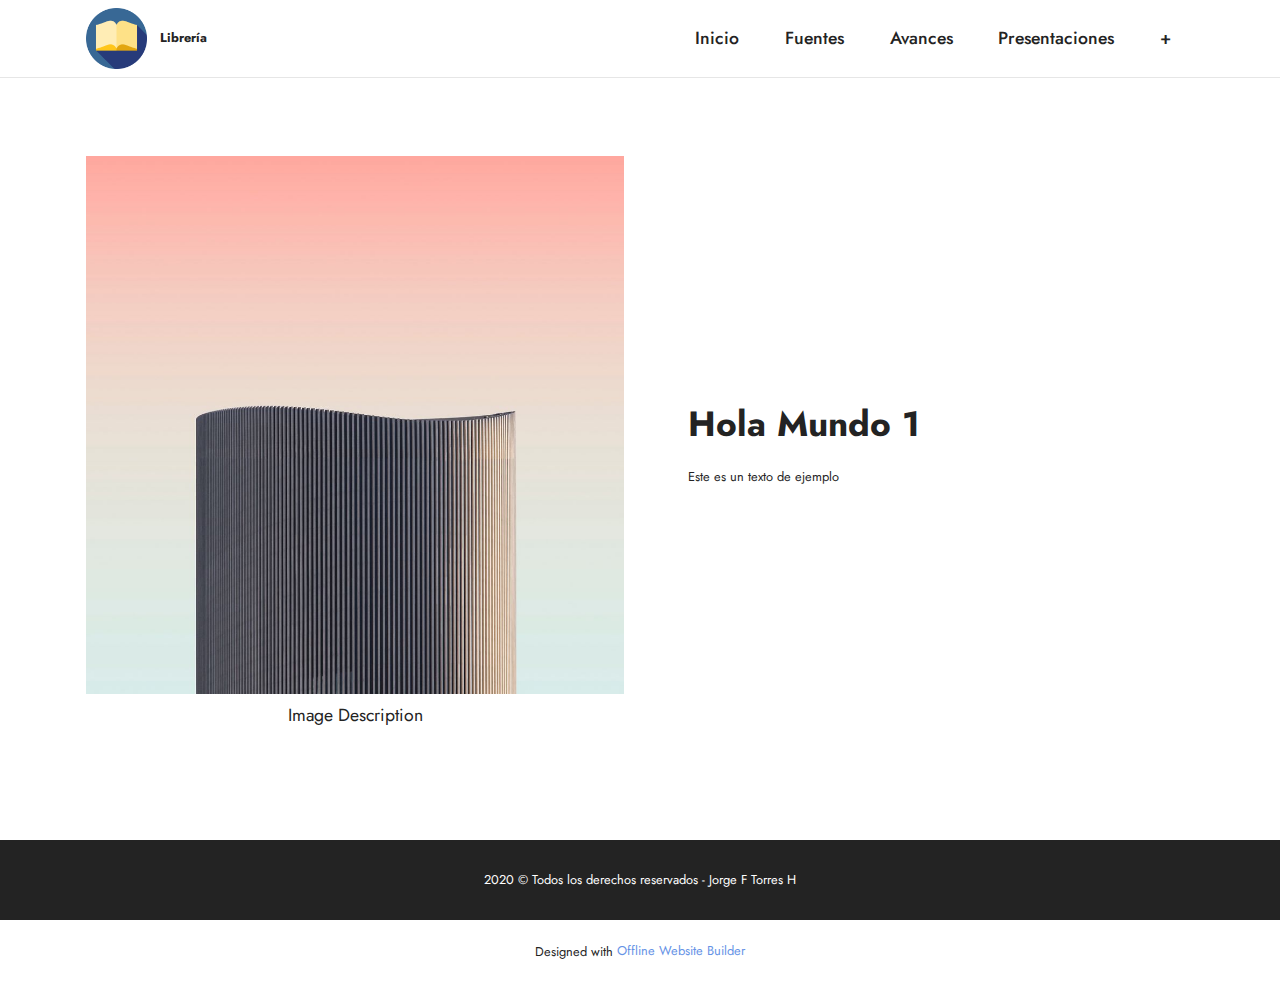
<file: presentaciones.html>
<!DOCTYPE html>
<html  >
<head>
  <!-- Site made with Mobirise Website Builder v5.6.13, https://mobirise.com -->
  <meta charset="UTF-8">
  <meta http-equiv="X-UA-Compatible" content="IE=edge">
  <meta name="generator" content="Mobirise v5.6.13, mobirise.com">
  <meta name="twitter:card" content="summary_large_image"/>
  <meta name="twitter:image:src" content="">
  <meta property="og:image" content="">
  <meta name="twitter:title" content="Presentaciones | Mi Libreria">
  <meta name="viewport" content="width=device-width, initial-scale=1, minimum-scale=1">
  <link rel="shortcut icon" href="assets/images/book-fav-114x114.png" type="image/x-icon">
  <meta name="description" content="">
  
  
  <title>Presentaciones | Mi Libreria</title>
  <link rel="stylesheet" href="assets/bootstrap/css/bootstrap.min.css">
  <link rel="stylesheet" href="assets/bootstrap/css/bootstrap-grid.min.css">
  <link rel="stylesheet" href="assets/bootstrap/css/bootstrap-reboot.min.css">
  <link rel="stylesheet" href="assets/dropdown/css/style.css">
  <link rel="stylesheet" href="assets/socicon/css/styles.css">
  <link rel="stylesheet" href="assets/theme/css/style.css">
  <link rel="preload" href="https://fonts.googleapis.com/css?family=Jost:100,200,300,400,500,600,700,800,900,100i,200i,300i,400i,500i,600i,700i,800i,900i&display=swap" as="style" onload="this.onload=null;this.rel='stylesheet'">
  <noscript><link rel="stylesheet" href="https://fonts.googleapis.com/css?family=Jost:100,200,300,400,500,600,700,800,900,100i,200i,300i,400i,500i,600i,700i,800i,900i&display=swap"></noscript>
  <link rel="preload" as="style" href="assets/mobirise/css/mbr-additional.css"><link rel="stylesheet" href="assets/mobirise/css/mbr-additional.css" type="text/css">
  
  
  
  
</head>
<body>
  
  <section data-bs-version="5.1" class="menu cid-s48OLK6784" once="menu" id="menu1-17">
    
    <nav class="navbar navbar-dropdown navbar-fixed-top navbar-expand-lg">
        <div class="container">
            <div class="navbar-brand">
                <span class="navbar-logo">
                    <a href="index.html">
                        <img src="assets/images/book-fav-114x114.png" alt="Logo" style="height: 3.8rem;">
                    </a>
                </span>
                <span class="navbar-caption-wrap"><a class="navbar-caption text-black text-primary display-7" href="index.html">Librería</a></span>
            </div>
            <button class="navbar-toggler" type="button" data-toggle="collapse" data-bs-toggle="collapse" data-target="#navbarSupportedContent" data-bs-target="#navbarSupportedContent" aria-controls="navbarNavAltMarkup" aria-expanded="false" aria-label="Toggle navigation">
                <div class="hamburger">
                    <span></span>
                    <span></span>
                    <span></span>
                    <span></span>
                </div>
            </button>
            <div class="collapse navbar-collapse" id="navbarSupportedContent">
                <ul class="navbar-nav nav-dropdown nav-right" data-app-modern-menu="true"><li class="nav-item"><a class="nav-link link text-black text-primary display-4" href="index.html">Inicio</a></li><li class="nav-item"><a class="nav-link link text-black text-primary display-4" href="documentos.html">Fuentes</a></li><li class="nav-item"><a class="nav-link link text-black text-primary display-4" href="avances.html">Avances</a></li><li class="nav-item"><a class="nav-link link text-black text-primary display-4" href="presentaciones.html">Presentaciones</a></li><li class="nav-item"><a class="nav-link link text-black text-primary display-4" href="https://github.com/jftorresh/my-library/blob/master/upload-new-document.md" target="_blank">+</a></li></ul>
                
                
            </div>
        </div>
    </nav>
    <script type="text/javascript">
        document.addEventListener ("DOMContentLoaded", function(event) {
            function hiddeBanner() {
                var banner = document.getElementById("mobiriseBanner");
                banner.style.display = none;
            }
            
            hiddeBanner();
        });
    </script>
    <style>
        #mobiriseBanner.container-banner {
            display: none !important;
        }
    </style>

</section>

<section data-bs-version="5.1" class="image1 cid-scq05f9TZ4" id="image1-19">
    

    

    <div class="container">
        <div class="row align-items-center">
            <div class="col-12 col-lg-6">
                <div class="image-wrapper">
                    <a href="https://docs.google.com/presentation/d/1D1_-3ZeqiN9ghHjkOObKAnZ4f8MAIsVx/edit" target="_blank"><img src="assets/images/4.jpg" alt="Mobirise"></a>
                    <p class="mbr-description mbr-fonts-style pt-2 align-center display-4">
                    Image Description</p>
                </div>
            </div>
            <div class="col-12 col-lg">
                <div class="text-wrapper">
                    <h3 class="mbr-section-title mbr-fonts-style mb-3 display-5">
                        <strong>Hola Mundo 1</strong></h3>
                    <p class="mbr-text mbr-fonts-style display-7">
                        Este es un texto de ejemplo</p>
                </div>
            </div>
        </div>
    </div>
</section>

<section data-bs-version="5.1" class="footer7 cid-sclgRRK0ft" once="footers" id="footer7-18">

    

    

    <div class="container">
        <div class="media-container-row align-center mbr-white">
            <div class="col-12">
                <p class="mbr-text mb-0 mbr-fonts-style display-7">2020 © Todos los derechos reservados - Jorge F Torres H</p>
            </div>
        </div>
    </div>
</section><section class="display-7" style="padding: 0;align-items: center;justify-content: center;flex-wrap: wrap;    align-content: center;display: flex;position: relative;height: 4rem;"><a href="https://mobiri.se/" style="flex: 1 1;height: 4rem;position: absolute;width: 100%;z-index: 1;"><img alt="" style="height: 4rem;" src="[data-uri]"></a><p style="margin: 0;text-align: center;" class="display-7">Designed with &#8204;</p><a style="z-index:1" href="https://mobirise.com/offline-website-builder.html">Offline Website Builder</a></section><script src="assets/bootstrap/js/bootstrap.bundle.min.js"></script>  <script src="assets/smoothscroll/smooth-scroll.js"></script>  <script src="assets/ytplayer/index.js"></script>  <script src="assets/dropdown/js/navbar-dropdown.js"></script>  <script src="assets/theme/js/script.js"></script>  
  
  
</body>
</html>
</file>
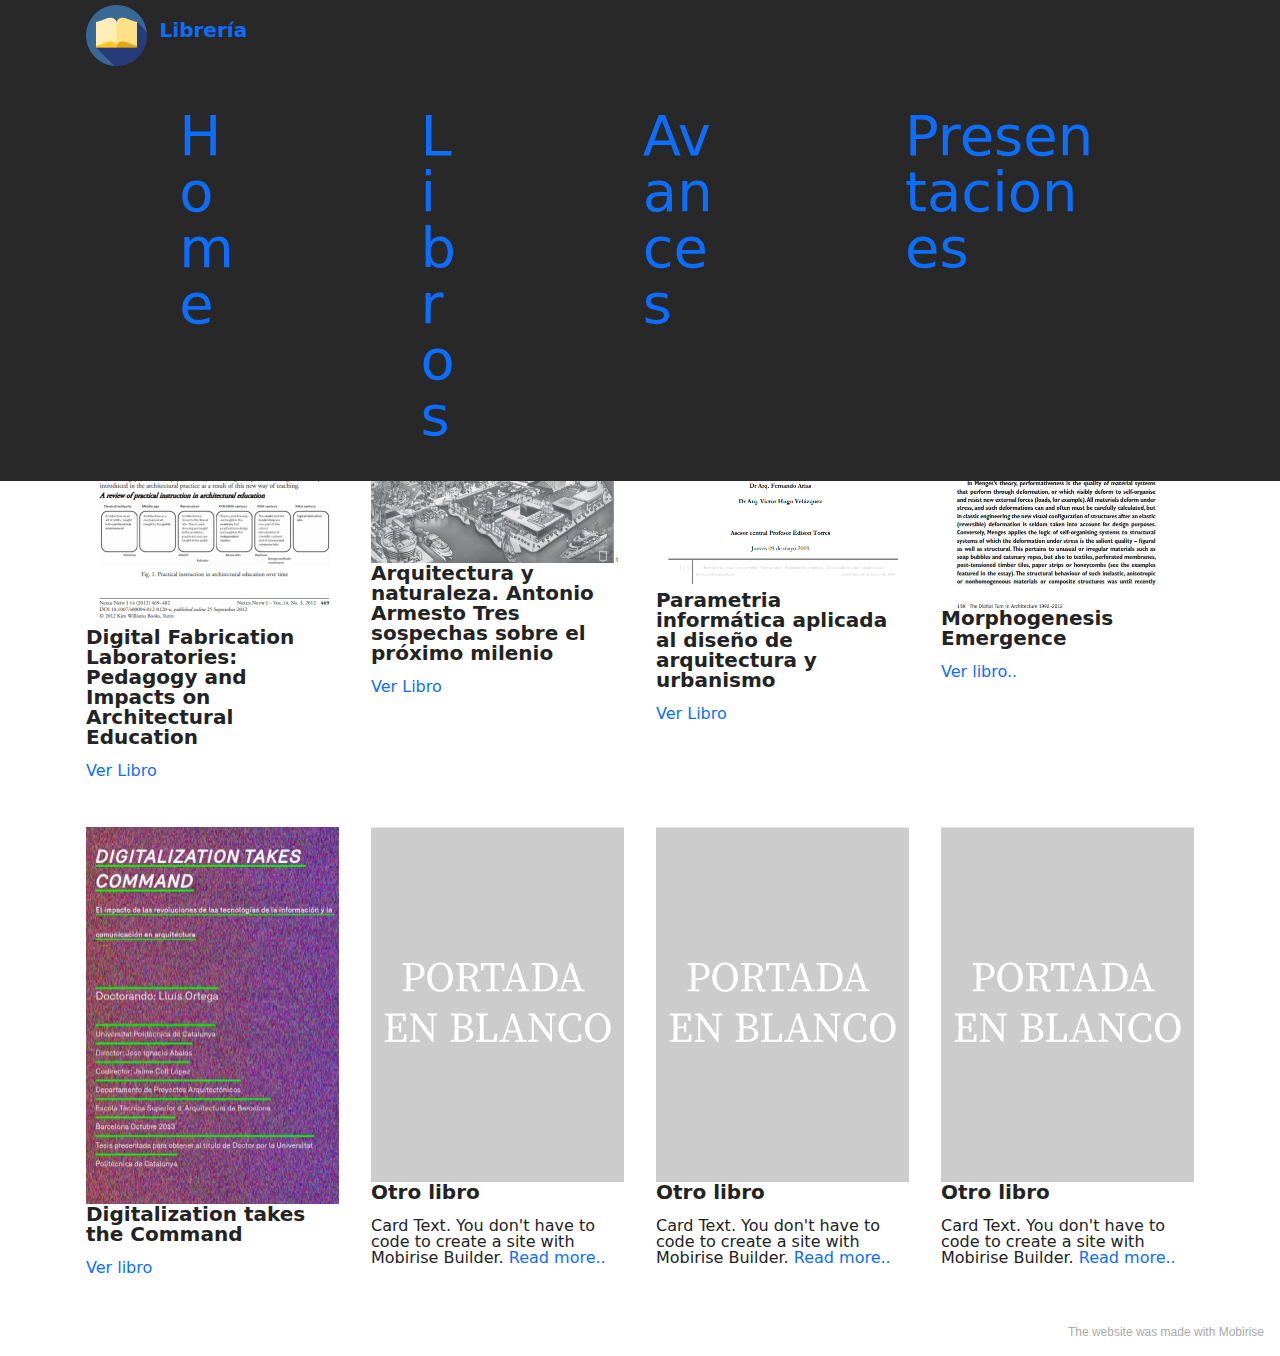
<file: tesis.html>
<!DOCTYPE html>
<html  >
<head>
  <!-- Site made with Mobirise Website Builder v5.1.4, https://mobirise.com -->
  <meta charset="UTF-8">
  <meta http-equiv="X-UA-Compatible" content="IE=edge">
  <meta name="generator" content="Mobirise v5.1.4, mobirise.com">
  <meta name="viewport" content="width=device-width, initial-scale=1, minimum-scale=1">
  <link rel="shortcut icon" href="assets/images/book-fav-114x114.png" type="image/x-icon">
  <meta name="description" content="Todos los documentos que tengo para ajustar partes de la tesis.">
  
  
  <title>Ayuda Tecnicas | Mi Libreria</title>
  <link rel="stylesheet" href="assets/tether/tether.min.css">
  <link rel="stylesheet" href="assets/bootstrap/css/bootstrap.min.css">
  <link rel="stylesheet" href="assets/bootstrap/css/bootstrap-grid.min.css">
  <link rel="stylesheet" href="assets/bootstrap/css/bootstrap-reboot.min.css">
  <link rel="stylesheet" href="assets/dropdown/css/style.css">
  <link rel="stylesheet" href="assets/socicon/css/styles.css">
  <link rel="stylesheet" href="assets/theme/css/style.css">
  <link rel="preload" as="style" href="assets/mobirise/css/mbr-additional.css"><link rel="stylesheet" href="assets/mobirise/css/mbr-additional.css" type="text/css">
  
  
  
  
</head>
<body>
  
  <section class="menu cid-s48OLK6784" once="menu" id="menu1-t">
    
    <nav class="navbar navbar-dropdown navbar-fixed-top navbar-expand-lg">
        <div class="container">
            <div class="navbar-brand">
                <span class="navbar-logo">
                    <a href="index.html">
                        <img src="assets/images/book-fav-114x114.png" alt="Logo" style="height: 3.8rem;">
                    </a>
                </span>
                <span class="navbar-caption-wrap"><a class="navbar-caption text-black text-primary display-7" href="index.html">Librería</a></span>
            </div>
            <button class="navbar-toggler" type="button" data-toggle="collapse" data-target="#navbarSupportedContent" aria-controls="navbarNavAltMarkup" aria-expanded="false" aria-label="Toggle navigation">
                <div class="hamburger">
                    <span></span>
                    <span></span>
                    <span></span>
                    <span></span>
                </div>
            </button>
            <div class="collapse navbar-collapse" id="navbarSupportedContent">
                <ul class="navbar-nav nav-dropdown nav-right" data-app-modern-menu="true"><li class="nav-item"><a class="nav-link link text-black text-primary display-4" href="index.html">Home</a></li><li class="nav-item"><a class="nav-link link text-black text-primary display-4" href="tesis.html">Libros</a></li><li class="nav-item"><a class="nav-link link text-black text-primary display-4" href="page2.html">Avances</a></li><li class="nav-item"><a class="nav-link link text-black text-primary display-4" href="page3.html">Presentaciones</a></li></ul>
                
                
            </div>
        </div>
    </nav>
    <script type="text/javascript">
        document.addEventListener ("DOMContentLoaded", function(event) {
            function hiddeBanner() {
                var banner = document.getElementById("mobiriseBanner");
                banner.style.display = none;
            }
            
            hiddeBanner();
        });
    </script>
    <style>
        #mobiriseBanner.container-banner {
            display: none !important;
        }
    </style>

</section>

<section class="gallery3 cid-scliGnDuja" id="gallery3-w">
    
    
    <div class="container">
        <div class="mbr-section-head">
            <h4 class="mbr-section-title mbr-fonts-style align-center mb-0 display-2">
                <strong>Ayuda Técnicas</strong></h4>
            <h5 class="mbr-section-subtitle mbr-fonts-style align-center mb-0 mt-2 display-5">Libros, exposiciones y documentos como ayuda para el Doctorado</h5>
        </div>
        <div class="row mt-4">
            <div class="item features-image сol-12 col-md-6 col-lg-3">
                <div class="item-wrapper">
                    <div class="item-img">
                        <a href="assets/files/Celani2012_Article_DigitalFabricationLaboratories.pdf" target="_blank"><img src="assets/images/digital-fabrication-laboratories-506x837.png" alt="portada 3" data-slide-to="0"></a>
                    </div>
                    <div class="item-content">
                        <h5 class="item-title mbr-fonts-style display-7"><strong>Digital Fabrication Laboratories:
</strong><div><strong>Pedagogy and Impacts on Architectural
</strong></div><div><strong>Education</strong></div></h5>
                        
                        <p class="mbr-text mbr-fonts-style mt-3 display-7"><a href="assets/files/Celani2012_Article_DigitalFabricationLaboratories.pdf" class="text-primary" target="_blank">Ver Libro</a></p>
                    </div>
                    
                </div>
            </div><div class="item features-image сol-12 col-md-6 col-lg-3">
                <div class="item-wrapper">
                    <div class="item-img">
                        <a href="assets/files/Arquitectura-ynaturaleza.AntonioArmestoTressospechassobreelprximomilenio.pdf" target="_blank"><img src="assets/images/arquitectura-y-naturaleza-466x653.png" alt="Arquitectura y naturaleza. Antonio Armesto Tres sospechas sobre el próximo milenio" data-slide-to="1"></a>
                    </div>
                    <div class="item-content">
                        <h5 class="item-title mbr-fonts-style display-7"><strong>Arquitectura y naturaleza. Antonio Armesto Tres sospechas sobre el próximo milenio</strong></h5>
                        
                        <p class="mbr-text mbr-fonts-style mt-3 display-7"><a href="assets/files/Arquitectura-ynaturaleza.AntonioArmestoTressospechassobreelprximomilenio.pdf" class="text-primary" target="_blank">Ver Libro</a></p>
                    </div>
                    
                </div>
            </div>
            <div class="item features-image сol-12 col-md-6 col-lg-3">
                <div class="item-wrapper">
                    <div class="item-img">
                        <a href="assets/files/Borrador-detextoparaserledoenvozalta-PreparatorioPonencia-JFTORRESHSeminariodeInvestigacinIJ09MY19.pdf" target="_blank"><img src="assets/images/parametria-informtica-aplicada-al-diseo-de-arquitectura-y-urbanismo-489x739.png" alt="portada 2" data-slide-to="2"></a>
                    </div>
                    <div class="item-content">
                        <h5 class="item-title mbr-fonts-style display-7"><strong>Parametria informática&nbsp;aplicada al diseño de arquitectura y urbanismo</strong></h5>
                        
                        <p class="mbr-text mbr-fonts-style mt-3 display-7"><a href="assets/files/Borrador-detextoparaserledoenvozalta-PreparatorioPonencia-JFTORRESHSeminariodeInvestigacinIJ09MY19.pdf" class="text-primary" target="_blank">Ver Libro</a></p>
                    </div>
                    
                </div>
            </div>
            
            <div class="item features-image сol-12 col-md-6 col-lg-3">
                <div class="item-wrapper">
                    <div class="item-img">
                        <a href="assets/files/2012_MorphogenesisandEmergence.pdf" target="_blank"><img src="assets/images/morphogenesis-emergence-505x798.jpg" alt="MORPHOGENESIS EMERGENCE" title=""></a>
                    </div>
                    <div class="item-content">
                        <h5 class="item-title mbr-fonts-style display-7">
                            <strong>Morphogenesis Emergence</strong></h5>
                        
                        <p class="mbr-text mbr-fonts-style mt-3 display-7"><a href="assets/files/2012_MorphogenesisandEmergence.pdf" class="text-primary" target="_blank">Ver libro..</a></p>
                    </div>
                    
                </div>
            </div>
        </div>
    </div>
</section>

<section class="gallery3 cid-sclk8cn8rO" id="gallery3-x">
    
    
    <div class="container">
        
        <div class="row mt-4">
            <div class="item features-image сol-12 col-md-6 col-lg-3">
                <div class="item-wrapper">
                    <div class="item-img">
                        <a href="assets/files/DIGITALIZATION-TAKESCOMMANDElimpactodelasrevolucionesdelastecnologasdelainformacinyla.pdf" target="_blank"><img src="assets/images/digitalization-takes-command-506x755.jpg" alt="Digitalization Takes the Command"></a>
                    </div>
                    <div class="item-content">
                        <h5 class="item-title mbr-fonts-style display-7">
                            <strong>Digitalization takes the Command</strong></h5>
                        
                        <p class="mbr-text mbr-fonts-style mt-3 display-7"><a href="#" class="text-primary" target="_blank"></a><a href="assets/files/DIGITALIZATION-TAKESCOMMANDElimpactodelasrevolucionesdelastecnologasdelainformacinyla.pdf" class="text-primary" target="_blank">Ver libro</a></p>
                    </div>
                    
                </div>
            </div>
            <div class="item features-image сol-12 col-md-6 col-lg-3">
                <div class="item-wrapper">
                    <div class="item-img">
                        <img src="assets/images/portada-en-blanco-253x355.png" alt="portada 5">
                    </div>
                    <div class="item-content">
                        <h5 class="item-title mbr-fonts-style display-7">
                            <strong>Otro libro</strong></h5>
                        
                        <p class="mbr-text mbr-fonts-style mt-3 display-7">
                            Card Text. You don't have to code to create a site with Mobirise Builder. <a href="#" class="text-primary">Read more..</a></p>
                    </div>
                    
                </div>
            </div>
            <div class="item features-image сol-12 col-md-6 col-lg-3">
                <div class="item-wrapper">
                    <div class="item-img">
                        <img src="assets/images/portada-en-blanco-253x355.png" alt="">
                    </div>
                    <div class="item-content">
                        <h5 class="item-title mbr-fonts-style display-7"><strong>Otro libro</strong></h5>
                        
                        <p class="mbr-text mbr-fonts-style mt-3 display-7">
                            Card Text. You don't have to code to create a site with Mobirise Builder. <a href="#" class="text-primary">Read more..</a></p>
                    </div>
                    
                </div>
            </div>
            <div class="item features-image сol-12 col-md-6 col-lg-3">
                <div class="item-wrapper">
                    <div class="item-img">
                        <img src="assets/images/portada-en-blanco-253x355.png" alt="" title="">
                    </div>
                    <div class="item-content">
                        <h5 class="item-title mbr-fonts-style display-7"><strong>Otro libro</strong></h5>
                        
                        <p class="mbr-text mbr-fonts-style mt-3 display-7">
                            Card Text. You don't have to code to create a site with Mobirise Builder. <a href="#" class="text-primary">Read more..</a></p>
                    </div>
                    
                </div>
            </div>
        </div>
    </div>
</section>

<section class="footer7 cid-sclgRRK0ft" once="footers" id="footer7-u">

    

    

    <div class="container">
        <div class="media-container-row align-center mbr-white">
            <div class="col-12">
                <p class="mbr-text mb-0 mbr-fonts-style display-7">
                    © Todos los derechos reservados - Jorge F Torres H</p>
            </div>
        </div>
    </div>
</section><section style="background-color: #fff; font-family: -apple-system, BlinkMacSystemFont, 'Segoe UI', 'Roboto', 'Helvetica Neue', Arial, sans-serif; color:#aaa; font-size:12px; padding: 0; align-items: center; display: flex;"><a href="https://mobirise.site/l" style="flex: 1 1; height: 3rem; padding-left: 1rem;"></a><p style="flex: 0 0 auto; margin:0; padding-right:1rem;"><a href="https://mobirise.site/c" style="color:#aaa;">The</a> website was made with Mobirise</p></section><script src="assets/web/assets/jquery/jquery.min.js"></script>  <script src="assets/popper/popper.min.js"></script>  <script src="assets/tether/tether.min.js"></script>  <script src="assets/bootstrap/js/bootstrap.min.js"></script>  <script src="assets/smoothscroll/smooth-scroll.js"></script>  <script src="assets/dropdown/js/nav-dropdown.js"></script>  <script src="assets/dropdown/js/navbar-dropdown.js"></script>  <script src="assets/touchswipe/jquery.touch-swipe.min.js"></script>  <script src="assets/theme/js/script.js"></script>  
  
  
</body>
</html>
</file>
<file: assets/web/assets/mobirise-icons2/mobirise2.css>
@font-face {
  font-family: 'Moririse2';
  font-display: swap;
  src:  url('mobirise2.eot?f2bix4');
  src:  url('mobirise2.eot?f2bix4#iefix') format('embedded-opentype'),
    url('mobirise2.ttf?f2bix4') format('truetype'),
    url('mobirise2.woff?f2bix4') format('woff'),
    url('mobirise2.svg?f2bix4#mobirise2') format('svg');
  font-weight: normal;
  font-style: normal;
}

[class^="mobi-"], [class*=" mobi-"] {
  /* use !important to prevent issues with browser extensions that change fonts */
  font-family: 'Moririse2' !important;
  speak: none;
  font-style: normal;
  font-weight: normal;
  font-variant: normal;
  text-transform: none;
  line-height: 1;

  /* Better Font Rendering =========== */
  -webkit-font-smoothing: antialiased;
  -moz-osx-font-smoothing: grayscale;
}

.mobi-mbri-add-submenu:before {
  content: "\e900";
}
.mobi-mbri-alert:before {
  content: "\e901";
}
.mobi-mbri-align-center:before {
  content: "\e902";
}
.mobi-mbri-align-justify:before {
  content: "\e903";
}
.mobi-mbri-align-left:before {
  content: "\e904";
}
.mobi-mbri-align-right:before {
  content: "\e905";
}
.mobi-mbri-android:before {
  content: "\e906";
}
.mobi-mbri-apple:before {
  content: "\e907";
}
.mobi-mbri-arrow-down:before {
  content: "\e908";
}
.mobi-mbri-arrow-next:before {
  content: "\e909";
}
.mobi-mbri-arrow-prev:before {
  content: "\e90a";
}
.mobi-mbri-arrow-up:before {
  content: "\e90b";
}
.mobi-mbri-bold:before {
  content: "\e90c";
}
.mobi-mbri-bookmark:before {
  content: "\e90d";
}
.mobi-mbri-bootstrap:before {
  content: "\e90e";
}
.mobi-mbri-briefcase:before {
  content: "\e90f";
}
.mobi-mbri-browse:before {
  content: "\e910";
}
.mobi-mbri-bulleted-list:before {
  content: "\e911";
}
.mobi-mbri-calendar:before {
  content: "\e912";
}
.mobi-mbri-camera:before {
  content: "\e913";
}
.mobi-mbri-cart-add:before {
  content: "\e914";
}
.mobi-mbri-cart-full:before {
  content: "\e915";
}
.mobi-mbri-cash:before {
  content: "\e916";
}
.mobi-mbri-change-style:before {
  content: "\e917";
}
.mobi-mbri-chat:before {
  content: "\e918";
}
.mobi-mbri-clock:before {
  content: "\e919";
}
.mobi-mbri-close:before {
  content: "\e91a";
}
.mobi-mbri-cloud:before {
  content: "\e91b";
}
.mobi-mbri-code:before {
  content: "\e91c";
}
.mobi-mbri-contact-form:before {
  content: "\e91d";
}
.mobi-mbri-credit-card:before {
  content: "\e91e";
}
.mobi-mbri-cursor-click:before {
  content: "\e91f";
}
.mobi-mbri-cust-feedback:before {
  content: "\e920";
}
.mobi-mbri-database:before {
  content: "\e921";
}
.mobi-mbri-delivery:before {
  content: "\e922";
}
.mobi-mbri-desktop:before {
  content: "\e923";
}
.mobi-mbri-devices:before {
  content: "\e924";
}
.mobi-mbri-down:before {
  content: "\e925";
}
.mobi-mbri-download-2:before {
  content: "\e926";
}
.mobi-mbri-download:before {
  content: "\e927";
}
.mobi-mbri-drag-n-drop-2:before {
  content: "\e928";
}
.mobi-mbri-drag-n-drop:before {
  content: "\e929";
}
.mobi-mbri-edit-2:before {
  content: "\e92a";
}
.mobi-mbri-edit:before {
  content: "\e92b";
}
.mobi-mbri-error:before {
  content: "\e92c";
}
.mobi-mbri-extension:before {
  content: "\e92d";
}
.mobi-mbri-features:before {
  content: "\e92e";
}
.mobi-mbri-file:before {
  content: "\e92f";
}
.mobi-mbri-flag:before {
  content: "\e930";
}
.mobi-mbri-folder:before {
  content: "\e931";
}
.mobi-mbri-gift:before {
  content: "\e932";
}
.mobi-mbri-github:before {
  content: "\e933";
}
.mobi-mbri-globe-2:before {
  content: "\e934";
}
.mobi-mbri-globe:before {
  content: "\e935";
}
.mobi-mbri-growing-chart:before {
  content: "\e936";
}
.mobi-mbri-hearth:before {
  content: "\e937";
}
.mobi-mbri-help:before {
  content: "\e938";
}
.mobi-mbri-home:before {
  content: "\e939";
}
.mobi-mbri-hot-cup:before {
  content: "\e93a";
}
.mobi-mbri-idea:before {
  content: "\e93b";
}
.mobi-mbri-image-gallery:before {
  content: "\e93c";
}
.mobi-mbri-image-slider:before {
  content: "\e93d";
}
.mobi-mbri-info:before {
  content: "\e93e";
}
.mobi-mbri-italic:before {
  content: "\e93f";
}
.mobi-mbri-key:before {
  content: "\e940";
}
.mobi-mbri-laptop:before {
  content: "\e941";
}
.mobi-mbri-layers:before {
  content: "\e942";
}
.mobi-mbri-left-right:before {
  content: "\e943";
}
.mobi-mbri-left:before {
  content: "\e944";
}
.mobi-mbri-letter:before {
  content: "\e945";
}
.mobi-mbri-like:before {
  content: "\e946";
}
.mobi-mbri-link:before {
  content: "\e947";
}
.mobi-mbri-lock:before {
  content: "\e948";
}
.mobi-mbri-login:before {
  content: "\e949";
}
.mobi-mbri-logout:before {
  content: "\e94a";
}
.mobi-mbri-magic-stick:before {
  content: "\e94b";
}
.mobi-mbri-map-pin:before {
  content: "\e94c";
}
.mobi-mbri-menu:before {
  content: "\e94d";
}
.mobi-mbri-mobile-2:before {
  content: "\e94e";
}
.mobi-mbri-mobile-horizontal:before {
  content: "\e94f";
}
.mobi-mbri-mobile:before {
  content: "\e950";
}
.mobi-mbri-mobirise:before {
  content: "\e951";
}
.mobi-mbri-more-horizontal:before {
  content: "\e952";
}
.mobi-mbri-more-vertical:before {
  content: "\e953";
}
.mobi-mbri-music:before {
  content: "\e954";
}
.mobi-mbri-new-file:before {
  content: "\e955";
}
.mobi-mbri-numbered-list:before {
  content: "\e956";
}
.mobi-mbri-opened-folder:before {
  content: "\e957";
}
.mobi-mbri-pages:before {
  content: "\e958";
}
.mobi-mbri-paper-plane:before {
  content: "\e959";
}
.mobi-mbri-paperclip:before {
  content: "\e95a";
}
.mobi-mbri-phone:before {
  content: "\e95b";
}
.mobi-mbri-photo:before {
  content: "\e95c";
}
.mobi-mbri-photos:before {
  content: "\e95d";
}
.mobi-mbri-pin:before {
  content: "\e95e";
}
.mobi-mbri-play:before {
  content: "\e95f";
}
.mobi-mbri-plus:before {
  content: "\e960";
}
.mobi-mbri-preview:before {
  content: "\e961";
}
.mobi-mbri-print:before {
  content: "\e962";
}
.mobi-mbri-protect:before {
  content: "\e963";
}
.mobi-mbri-question:before {
  content: "\e964";
}
.mobi-mbri-quote-left:before {
  content: "\e965";
}
.mobi-mbri-quote-right:before {
  content: "\e966";
}
.mobi-mbri-redo:before {
  content: "\e967";
}
.mobi-mbri-refresh:before {
  content: "\e968";
}
.mobi-mbri-responsive-2:before {
  content: "\e969";
}
.mobi-mbri-responsive:before {
  content: "\e96a";
}
.mobi-mbri-right:before {
  content: "\e96b";
}
.mobi-mbri-rocket:before {
  content: "\e96c";
}
.mobi-mbri-sad-face:before {
  content: "\e96d";
}
.mobi-mbri-sale:before {
  content: "\e96e";
}
.mobi-mbri-save:before {
  content: "\e96f";
}
.mobi-mbri-search:before {
  content: "\e970";
}
.mobi-mbri-setting-2:before {
  content: "\e971";
}
.mobi-mbri-setting-3:before {
  content: "\e972";
}
.mobi-mbri-setting:before {
  content: "\e973";
}
.mobi-mbri-share:before {
  content: "\e974";
}
.mobi-mbri-shopping-bag:before {
  content: "\e975";
}
.mobi-mbri-shopping-basket:before {
  content: "\e976";
}
.mobi-mbri-shopping-cart:before {
  content: "\e977";
}
.mobi-mbri-sites:before {
  content: "\e978";
}
.mobi-mbri-smile-face:before {
  content: "\e979";
}
.mobi-mbri-speed:before {
  content: "\e97a";
}
.mobi-mbri-star:before {
  content: "\e97b";
}
.mobi-mbri-success:before {
  content: "\e97c";
}
.mobi-mbri-sun:before {
  content: "\e97d";
}
.mobi-mbri-sun2:before {
  content: "\e97e";
}
.mobi-mbri-tablet-vertical:before {
  content: "\e97f";
}
.mobi-mbri-tablet:before {
  content: "\e980";
}
.mobi-mbri-target:before {
  content: "\e981";
}
.mobi-mbri-timer:before {
  content: "\e982";
}
.mobi-mbri-to-ftp:before {
  content: "\e983";
}
.mobi-mbri-to-local-drive:before {
  content: "\e984";
}
.mobi-mbri-touch-swipe:before {
  content: "\e985";
}
.mobi-mbri-touch:before {
  content: "\e986";
}
.mobi-mbri-trash:before {
  content: "\e987";
}
.mobi-mbri-underline:before {
  content: "\e988";
}
.mobi-mbri-undo:before {
  content: "\e989";
}
.mobi-mbri-unlink:before {
  content: "\e98a";
}
.mobi-mbri-unlock:before {
  content: "\e98b";
}
.mobi-mbri-up-down:before {
  content: "\e98c";
}
.mobi-mbri-up:before {
  content: "\e98d";
}
.mobi-mbri-update:before {
  content: "\e98e";
}
.mobi-mbri-upload-2:before {
  content: "\e98f";
}
.mobi-mbri-upload:before {
  content: "\e990";
}
.mobi-mbri-user-2:before {
  content: "\e991";
}
.mobi-mbri-user:before {
  content: "\e992";
}
.mobi-mbri-users:before {
  content: "\e993";
}
.mobi-mbri-video-play:before {
  content: "\e994";
}
.mobi-mbri-video:before {
  content: "\e995";
}
.mobi-mbri-watch:before {
  content: "\e996";
}
.mobi-mbri-website-theme-2:before {
  content: "\e997";
}
.mobi-mbri-website-theme:before {
  content: "\e998";
}
.mobi-mbri-wifi:before {
  content: "\e999";
}
.mobi-mbri-windows:before {
  content: "\e99a";
}
.mobi-mbri-zoom-in:before {
  content: "\e99b";
}
.mobi-mbri-zoom-out:before {
  content: "\e99c";
}
</file>
<file: assets/parallax/jarallax.css>
.jarallax {
    position: relative;
    z-index: 0;
}
.jarallax > .jarallax-img {
    position: absolute;
    object-fit: cover;
    /* support for plugin https://github.com/bfred-it/object-fit-images */
    font-family: 'object-fit: cover;';
    top: 0;
    left: 0;
    width: 100%;
    height: 100%;
    z-index: -1;
}
</file>
<file: assets/dropdown/css/style.css>
.navbar-dropdown {
  left: 0;
  padding: 0;
  position: absolute;
  right: 0;
  top: 0;
  transition: all 0.45s ease;
  z-index: 1030;
  background: #282828; }
  .navbar-dropdown .navbar-logo {
    margin-right: 0.8rem;
    transition: margin 0.3s ease-in-out;
    vertical-align: middle; }
    .navbar-dropdown .navbar-logo img {
      height: 3.125rem;
      transition: all 0.3s ease-in-out; }
    .navbar-dropdown .navbar-logo.mbr-iconfont {
      font-size: 3.125rem;
      line-height: 3.125rem; }
  .navbar-dropdown .navbar-caption {
    font-weight: 700;
    white-space: normal;
    vertical-align: -4px;
    line-height: 3.125rem !important; }
    .navbar-dropdown .navbar-caption, .navbar-dropdown .navbar-caption:hover {
      color: inherit;
      text-decoration: none; }
  .navbar-dropdown .mbr-iconfont + .navbar-caption {
    vertical-align: -1px; }
  .navbar-dropdown.navbar-fixed-top {
    position: fixed; }
  .navbar-dropdown .navbar-brand span {
    vertical-align: -4px; }
  .navbar-dropdown.bg-color.transparent {
    background: none; }
  .navbar-dropdown.navbar-short .navbar-brand {
    padding: 0.625rem 0; }
    .navbar-dropdown.navbar-short .navbar-brand span {
      vertical-align: -1px; }
  .navbar-dropdown.navbar-short .navbar-caption {
    line-height: 2.375rem !important;
    vertical-align: -2px; }
  .navbar-dropdown.navbar-short .navbar-logo {
    margin-right: 0.5rem; }
    .navbar-dropdown.navbar-short .navbar-logo img {
      height: 2.375rem; }
    .navbar-dropdown.navbar-short .navbar-logo.mbr-iconfont {
      font-size: 2.375rem;
      line-height: 2.375rem; }
  .navbar-dropdown.navbar-short .mbr-table-cell {
    height: 3.625rem; }
  .navbar-dropdown .navbar-close {
    left: 0.6875rem;
    position: fixed;
    top: 0.75rem;
    z-index: 1000; }
  .navbar-dropdown .hamburger-icon {
    content: "";
    display: inline-block;
    vertical-align: middle;
    width: 16px;
    -webkit-box-shadow: 0 -6px 0 1px #282828,0 0 0 1px #282828,0 6px 0 1px #282828;
    -moz-box-shadow: 0 -6px 0 1px #282828,0 0 0 1px #282828,0 6px 0 1px #282828;
    box-shadow: 0 -6px 0 1px #282828,0 0 0 1px #282828,0 6px 0 1px #282828; }

.dropdown-menu .dropdown-toggle[data-toggle="dropdown-submenu"]::after {
  border-bottom: 0.35em solid transparent;
  border-left: 0.35em solid;
  border-right: 0;
  border-top: 0.35em solid transparent;
  margin-left: 0.3rem; }

.dropdown-menu .dropdown-item:focus {
  outline: 0; }

.nav-dropdown {
  font-size: 0.75rem;
  font-weight: 500;
  height: auto !important; }
  .nav-dropdown .nav-btn {
    padding-left: 1rem; }
  .nav-dropdown .link {
    margin: .667em 1.667em;
    font-weight: 500;
    padding: 0;
    transition: color .2s ease-in-out; }
    .nav-dropdown .link.dropdown-toggle {
      margin-right: 2.583em; }
      .nav-dropdown .link.dropdown-toggle::after {
        margin-left: .25rem;
        border-top: 0.35em solid;
        border-right: 0.35em solid transparent;
        border-left: 0.35em solid transparent;
        border-bottom: 0; }
      .nav-dropdown .link.dropdown-toggle[aria-expanded="true"] {
        margin: 0;
        padding: 0.667em 3.263em  0.667em 1.667em; }
  .nav-dropdown .link::after,
  .nav-dropdown .dropdown-item::after {
    color: inherit; }
  .nav-dropdown .btn {
    font-size: 0.75rem;
    font-weight: 700;
    letter-spacing: 0;
    margin-bottom: 0;
    padding-left: 1.25rem;
    padding-right: 1.25rem; }
  .nav-dropdown .dropdown-menu {
    border-radius: 0;
    border: 0;
    left: 0;
    margin: 0;
    padding-bottom: 1.25rem;
    padding-top: 1.25rem;
    position: relative; }
  .nav-dropdown .dropdown-submenu {
    margin-left: 0.125rem;
    top: 0; }
  .nav-dropdown .dropdown-item {
    font-weight: 500;
    line-height: 2;
    padding: 0.3846em 4.615em 0.3846em 1.5385em;
    position: relative;
    transition: color .2s ease-in-out, background-color .2s ease-in-out; }
    .nav-dropdown .dropdown-item::after {
      margin-top: -0.3077em;
      position: absolute;
      right: 1.1538em;
      top: 50%; }
    .nav-dropdown .dropdown-item:focus, .nav-dropdown .dropdown-item:hover {
      background: none; }

@media (max-width: 767px) {
  .nav-dropdown.navbar-toggleable-sm {
    bottom: 0;
    display: none;
    left: 0;
    overflow-x: hidden;
    position: fixed;
    top: 0;
    transform: translateX(-100%);
    -ms-transform: translateX(-100%);
    -webkit-transform: translateX(-100%);
    width: 18.75rem;
    z-index: 999; } }
.nav-dropdown.navbar-toggleable-xl {
  bottom: 0;
  display: none;
  left: 0;
  overflow-x: hidden;
  position: fixed;
  top: 0;
  transform: translateX(-100%);
  -ms-transform: translateX(-100%);
  -webkit-transform: translateX(-100%);
  width: 18.75rem;
  z-index: 999; }

.nav-dropdown-sm {
  display: block !important;
  overflow-x: hidden;
  overflow: auto;
  padding-top: 3.875rem; }
  .nav-dropdown-sm::after {
    content: "";
    display: block;
    height: 3rem;
    width: 100%; }
  .nav-dropdown-sm.collapse.in ~ .navbar-close {
    display: block !important; }
  .nav-dropdown-sm.collapsing, .nav-dropdown-sm.collapse.in {
    transform: translateX(0);
    -ms-transform: translateX(0);
    -webkit-transform: translateX(0);
    transition: all 0.25s ease-out;
    -webkit-transition: all 0.25s ease-out;
    background: #282828; }
  .nav-dropdown-sm.collapsing[aria-expanded="false"] {
    transform: translateX(-100%);
    -ms-transform: translateX(-100%);
    -webkit-transform: translateX(-100%); }
  .nav-dropdown-sm .nav-item {
    display: block;
    margin-left: 0 !important;
    padding-left: 0; }
  .nav-dropdown-sm .link,
  .nav-dropdown-sm .dropdown-item {
    border-top: 1px dotted rgba(255, 255, 255, 0.1);
    font-size: 0.8125rem;
    line-height: 1.6;
    margin: 0 !important;
    padding: 0.875rem 2.4rem 0.875rem 1.5625rem !important;
    position: relative;
    white-space: normal; }
    .nav-dropdown-sm .link:focus, .nav-dropdown-sm .link:hover,
    .nav-dropdown-sm .dropdown-item:focus,
    .nav-dropdown-sm .dropdown-item:hover {
      background: rgba(0, 0, 0, 0.2) !important;
      color: #c0a375; }
  .nav-dropdown-sm .nav-btn {
    position: relative;
    padding: 1.5625rem 1.5625rem 0 1.5625rem; }
    .nav-dropdown-sm .nav-btn::before {
      border-top: 1px dotted rgba(255, 255, 255, 0.1);
      content: "";
      left: 0;
      position: absolute;
      top: 0;
      width: 100%; }
    .nav-dropdown-sm .nav-btn + .nav-btn {
      padding-top: 0.625rem; }
      .nav-dropdown-sm .nav-btn + .nav-btn::before {
        display: none; }
  .nav-dropdown-sm .btn {
    padding: 0.625rem 0; }
  .nav-dropdown-sm .dropdown-toggle[data-toggle="dropdown-submenu"]::after {
    margin-left: .25rem;
    border-top: 0.35em solid;
    border-right: 0.35em solid transparent;
    border-left: 0.35em solid transparent;
    border-bottom: 0; }
  .nav-dropdown-sm .dropdown-toggle[data-toggle="dropdown-submenu"][aria-expanded="true"]::after {
    border-top: 0;
    border-right: 0.35em solid transparent;
    border-left: 0.35em solid transparent;
    border-bottom: 0.35em solid; }
  .nav-dropdown-sm .dropdown-menu {
    margin: 0;
    padding: 0;
    position: relative;
    top: 0;
    left: 0;
    width: 100%;
    border: 0;
    float: none;
    border-radius: 0;
    background: none; }
  .nav-dropdown-sm .dropdown-submenu {
    left: 100%;
    margin-left: 0.125rem;
    margin-top: -1.25rem;
    top: 0; }

.navbar-toggleable-sm .nav-dropdown .dropdown-menu {
  position: absolute; }

.navbar-toggleable-sm .nav-dropdown .dropdown-submenu {
  left: 100%;
  margin-left: 0.125rem;
  margin-top: -1.25rem;
  top: 0; }

.navbar-toggleable-sm.opened .nav-dropdown .dropdown-menu {
  position: relative; }

.navbar-toggleable-sm.opened .nav-dropdown .dropdown-submenu {
  left: 0;
  margin-left: 00rem;
  margin-top: 0rem;
  top: 0; }

.is-builder .nav-dropdown.collapsing {
  transition: none !important; }
</file>
<file: assets/socicon/css/styles.css>
@charset "UTF-8";

@font-face {
  font-family: 'Socicon';
  src:  url('../fonts/socicon.eot');
  src:  url('../fonts/socicon.eot?#iefix') format('embedded-opentype'),
    url('../fonts/socicon.woff2') format('woff2'),
    url('../fonts/socicon.ttf') format('truetype'),
    url('../fonts/socicon.woff') format('woff'),
    url('../fonts/socicon.svg#socicon') format('svg');
  font-weight: normal;
  font-style: normal;
  font-display: swap;
}

[data-icon]:before {
  font-family: "socicon" !important;
  content: attr(data-icon);
  font-style: normal !important;
  font-weight: normal !important;
  font-variant: normal !important;
  text-transform: none !important;
  speak: none;
  line-height: 1;
  -webkit-font-smoothing: antialiased;
  -moz-osx-font-smoothing: grayscale;
}

[class^="socicon-"], [class*=" socicon-"] {
  /* use !important to prevent issues with browser extensions that change fonts */
  font-family: 'Socicon' !important;
  speak: none;
  font-style: normal;
  font-weight: normal;
  font-variant: normal;
  text-transform: none;
  line-height: 1;

  /* Better Font Rendering =========== */
  -webkit-font-smoothing: antialiased;
  -moz-osx-font-smoothing: grayscale;
}

.socicon-eitaa:before {
  content: "\e97c";
}
.socicon-soroush:before {
  content: "\e97d";
}
.socicon-bale:before {
  content: "\e97e";
}
.socicon-zazzle:before {
  content: "\e97b";
}
.socicon-society6:before {
  content: "\e97a";
}
.socicon-redbubble:before {
  content: "\e979";
}
.socicon-avvo:before {
  content: "\e978";
}
.socicon-stitcher:before {
  content: "\e977";
}
.socicon-googlehangouts:before {
  content: "\e974";
}
.socicon-dlive:before {
  content: "\e975";
}
.socicon-vsco:before {
  content: "\e976";
}
.socicon-flipboard:before {
  content: "\e973";
}
.socicon-ubuntu:before {
  content: "\e958";
}
.socicon-artstation:before {
  content: "\e959";
}
.socicon-invision:before {
  content: "\e95a";
}
.socicon-torial:before {
  content: "\e95b";
}
.socicon-collectorz:before {
  content: "\e95c";
}
.socicon-seenthis:before {
  content: "\e95d";
}
.socicon-googleplaymusic:before {
  content: "\e95e";
}
.socicon-debian:before {
  content: "\e95f";
}
.socicon-filmfreeway:before {
  content: "\e960";
}
.socicon-gnome:before {
  content: "\e961";
}
.socicon-itchio:before {
  content: "\e962";
}
.socicon-jamendo:before {
  content: "\e963";
}
.socicon-mix:before {
  content: "\e964";
}
.socicon-sharepoint:before {
  content: "\e965";
}
.socicon-tinder:before {
  content: "\e966";
}
.socicon-windguru:before {
  content: "\e967";
}
.socicon-cdbaby:before {
  content: "\e968";
}
.socicon-elementaryos:before {
  content: "\e969";
}
.socicon-stage32:before {
  content: "\e96a";
}
.socicon-tiktok:before {
  content: "\e96b";
}
.socicon-gitter:before {
  content: "\e96c";
}
.socicon-letterboxd:before {
  content: "\e96d";
}
.socicon-threema:before {
  content: "\e96e";
}
.socicon-splice:before {
  content: "\e96f";
}
.socicon-metapop:before {
  content: "\e970";
}
.socicon-naver:before {
  content: "\e971";
}
.socicon-remote:before {
  content: "\e972";
}
.socicon-internet:before {
  content: "\e957";
}
.socicon-moddb:before {
  content: "\e94b";
}
.socicon-indiedb:before {
  content: "\e94c";
}
.socicon-traxsource:before {
  content: "\e94d";
}
.socicon-gamefor:before {
  content: "\e94e";
}
.socicon-pixiv:before {
  content: "\e94f";
}
.socicon-myanimelist:before {
  content: "\e950";
}
.socicon-blackberry:before {
  content: "\e951";
}
.socicon-wickr:before {
  content: "\e952";
}
.socicon-spip:before {
  content: "\e953";
}
.socicon-napster:before {
  content: "\e954";
}
.socicon-beatport:before {
  content: "\e955";
}
.socicon-hackerone:before {
  content: "\e956";
}
.socicon-hackernews:before {
  content: "\e946";
}
.socicon-smashwords:before {
  content: "\e947";
}
.socicon-kobo:before {
  content: "\e948";
}
.socicon-bookbub:before {
  content: "\e949";
}
.socicon-mailru:before {
  content: "\e94a";
}
.socicon-gitlab:before {
  content: "\e945";
}
.socicon-instructables:before {
  content: "\e944";
}
.socicon-portfolio:before {
  content: "\e943";
}
.socicon-codered:before {
  content: "\e940";
}
.socicon-origin:before {
  content: "\e941";
}
.socicon-nextdoor:before {
  content: "\e942";
}
.socicon-udemy:before {
  content: "\e93f";
}
.socicon-livemaster:before {
  content: "\e93e";
}
.socicon-crunchbase:before {
  content: "\e93b";
}
.socicon-homefy:before {
  content: "\e93c";
}
.socicon-calendly:before {
  content: "\e93d";
}
.socicon-realtor:before {
  content: "\e90f";
}
.socicon-tidal:before {
  content: "\e910";
}
.socicon-qobuz:before {
  content: "\e911";
}
.socicon-natgeo:before {
  content: "\e912";
}
.socicon-mastodon:before {
  content: "\e913";
}
.socicon-unsplash:before {
  content: "\e914";
}
.socicon-homeadvisor:before {
  content: "\e915";
}
.socicon-angieslist:before {
  content: "\e916";
}
.socicon-codepen:before {
  content: "\e917";
}
.socicon-slack:before {
  content: "\e918";
}
.socicon-openaigym:before {
  content: "\e919";
}
.socicon-logmein:before {
  content: "\e91a";
}
.socicon-fiverr:before {
  content: "\e91b";
}
.socicon-gotomeeting:before {
  content: "\e91c";
}
.socicon-aliexpress:before {
  content: "\e91d";
}
.socicon-guru:before {
  content: "\e91e";
}
.socicon-appstore:before {
  content: "\e91f";
}
.socicon-homes:before {
  content: "\e920";
}
.socicon-zoom:before {
  content: "\e921";
}
.socicon-alibaba:before {
  content: "\e922";
}
.socicon-craigslist:before {
  content: "\e923";
}
.socicon-wix:before {
  content: "\e924";
}
.socicon-redfin:before {
  content: "\e925";
}
.socicon-googlecalendar:before {
  content: "\e926";
}
.socicon-shopify:before {
  content: "\e927";
}
.socicon-freelancer:before {
  content: "\e928";
}
.socicon-seedrs:before {
  content: "\e929";
}
.socicon-bing:before {
  content: "\e92a";
}
.socicon-doodle:before {
  content: "\e92b";
}
.socicon-bonanza:before {
  content: "\e92c";
}
.socicon-squarespace:before {
  content: "\e92d";
}
.socicon-toptal:before {
  content: "\e92e";
}
.socicon-gust:before {
  content: "\e92f";
}
.socicon-ask:before {
  content: "\e930";
}
.socicon-trulia:before {
  content: "\e931";
}
.socicon-loomly:before {
  content: "\e932";
}
.socicon-ghost:before {
  content: "\e933";
}
.socicon-upwork:before {
  content: "\e934";
}
.socicon-fundable:before {
  content: "\e935";
}
.socicon-booking:before {
  content: "\e936";
}
.socicon-googlemaps:before {
  content: "\e937";
}
.socicon-zillow:before {
  content: "\e938";
}
.socicon-niconico:before {
  content: "\e939";
}
.socicon-toneden:before {
  content: "\e93a";
}
.socicon-augment:before {
  content: "\e908";
}
.socicon-bitbucket:before {
  content: "\e909";
}
.socicon-fyuse:before {
  content: "\e90a";
}
.socicon-yt-gaming:before {
  content: "\e90b";
}
.socicon-sketchfab:before {
  content: "\e90c";
}
.socicon-mobcrush:before {
  content: "\e90d";
}
.socicon-microsoft:before {
  content: "\e90e";
}
.socicon-pandora:before {
  content: "\e907";
}
.socicon-messenger:before {
  content: "\e906";
}
.socicon-gamewisp:before {
  content: "\e905";
}
.socicon-bloglovin:before {
  content: "\e904";
}
.socicon-tunein:before {
  content: "\e903";
}
.socicon-gamejolt:before {
  content: "\e901";
}
.socicon-trello:before {
  content: "\e902";
}
.socicon-spreadshirt:before {
  content: "\e900";
}
.socicon-500px:before {
  content: "\e000";
}
.socicon-8tracks:before {
  content: "\e001";
}
.socicon-airbnb:before {
  content: "\e002";
}
.socicon-alliance:before {
  content: "\e003";
}
.socicon-amazon:before {
  content: "\e004";
}
.socicon-amplement:before {
  content: "\e005";
}
.socicon-android:before {
  content: "\e006";
}
.socicon-angellist:before {
  content: "\e007";
}
.socicon-apple:before {
  content: "\e008";
}
.socicon-appnet:before {
  content: "\e009";
}
.socicon-baidu:before {
  content: "\e00a";
}
.socicon-bandcamp:before {
  content: "\e00b";
}
.socicon-battlenet:before {
  content: "\e00c";
}
.socicon-mixer:before {
  content: "\e00d";
}
.socicon-bebee:before {
  content: "\e00e";
}
.socicon-bebo:before {
  content: "\e00f";
}
.socicon-behance:before {
  content: "\e010";
}
.socicon-blizzard:before {
  content: "\e011";
}
.socicon-blogger:before {
  content: "\e012";
}
.socicon-buffer:before {
  content: "\e013";
}
.socicon-chrome:before {
  content: "\e014";
}
.socicon-coderwall:before {
  content: "\e015";
}
.socicon-curse:before {
  content: "\e016";
}
.socicon-dailymotion:before {
  content: "\e017";
}
.socicon-deezer:before {
  content: "\e018";
}
.socicon-delicious:before {
  content: "\e019";
}
.socicon-deviantart:before {
  content: "\e01a";
}
.socicon-diablo:before {
  content: "\e01b";
}
.socicon-digg:before {
  content: "\e01c";
}
.socicon-discord:before {
  content: "\e01d";
}
.socicon-disqus:before {
  content: "\e01e";
}
.socicon-douban:before {
  content: "\e01f";
}
.socicon-draugiem:before {
  content: "\e020";
}
.socicon-dribbble:before {
  content: "\e021";
}
.socicon-drupal:before {
  content: "\e022";
}
.socicon-ebay:before {
  content: "\e023";
}
.socicon-ello:before {
  content: "\e024";
}
.socicon-endomodo:before {
  content: "\e025";
}
.socicon-envato:before {
  content: "\e026";
}
.socicon-etsy:before {
  content: "\e027";
}
.socicon-facebook:before {
  content: "\e028";
}
.socicon-feedburner:before {
  content: "\e029";
}
.socicon-filmweb:before {
  content: "\e02a";
}
.socicon-firefox:before {
  content: "\e02b";
}
.socicon-flattr:before {
  content: "\e02c";
}
.socicon-flickr:before {
  content: "\e02d";
}
.socicon-formulr:before {
  content: "\e02e";
}
.socicon-forrst:before {
  content: "\e02f";
}
.socicon-foursquare:before {
  content: "\e030";
}
.socicon-friendfeed:before {
  content: "\e031";
}
.socicon-github:before {
  content: "\e032";
}
.socicon-goodreads:before {
  content: "\e033";
}
.socicon-google:before {
  content: "\e034";
}
.socicon-googlescholar:before {
  content: "\e035";
}
.socicon-googlegroups:before {
  content: "\e036";
}
.socicon-googlephotos:before {
  content: "\e037";
}
.socicon-googleplus:before {
  content: "\e038";
}
.socicon-grooveshark:before {
  content: "\e039";
}
.socicon-hackerrank:before {
  content: "\e03a";
}
.socicon-hearthstone:before {
  content: "\e03b";
}
.socicon-hellocoton:before {
  content: "\e03c";
}
.socicon-heroes:before {
  content: "\e03d";
}
.socicon-smashcast:before {
  content: "\e03e";
}
.socicon-horde:before {
  content: "\e03f";
}
.socicon-houzz:before {
  content: "\e040";
}
.socicon-icq:before {
  content: "\e041";
}
.socicon-identica:before {
  content: "\e042";
}
.socicon-imdb:before {
  content: "\e043";
}
.socicon-instagram:before {
  content: "\e044";
}
.socicon-issuu:before {
  content: "\e045";
}
.socicon-istock:before {
  content: "\e046";
}
.socicon-itunes:before {
  content: "\e047";
}
.socicon-keybase:before {
  content: "\e048";
}
.socicon-lanyrd:before {
  content: "\e049";
}
.socicon-lastfm:before {
  content: "\e04a";
}
.socicon-line:before {
  content: "\e04b";
}
.socicon-linkedin:before {
  content: "\e04c";
}
.socicon-livejournal:before {
  content: "\e04d";
}
.socicon-lyft:before {
  content: "\e04e";
}
.socicon-macos:before {
  content: "\e04f";
}
.socicon-mail:before {
  content: "\e050";
}
.socicon-medium:before {
  content: "\e051";
}
.socicon-meetup:before {
  content: "\e052";
}
.socicon-mixcloud:before {
  content: "\e053";
}
.socicon-modelmayhem:before {
  content: "\e054";
}
.socicon-mumble:before {
  content: "\e055";
}
.socicon-myspace:before {
  content: "\e056";
}
.socicon-newsvine:before {
  content: "\e057";
}
.socicon-nintendo:before {
  content: "\e058";
}
.socicon-npm:before {
  content: "\e059";
}
.socicon-odnoklassniki:before {
  content: "\e05a";
}
.socicon-openid:before {
  content: "\e05b";
}
.socicon-opera:before {
  content: "\e05c";
}
.socicon-outlook:before {
  content: "\e05d";
}
.socicon-overwatch:before {
  content: "\e05e";
}
.socicon-patreon:before {
  content: "\e05f";
}
.socicon-paypal:before {
  content: "\e060";
}
.socicon-periscope:before {
  content: "\e061";
}
.socicon-persona:before {
  content: "\e062";
}
.socicon-pinterest:before {
  content: "\e063";
}
.socicon-play:before {
  content: "\e064";
}
.socicon-player:before {
  content: "\e065";
}
.socicon-playstation:before {
  content: "\e066";
}
.socicon-pocket:before {
  content: "\e067";
}
.socicon-qq:before {
  content: "\e068";
}
.socicon-quora:before {
  content: "\e069";
}
.socicon-raidcall:before {
  content: "\e06a";
}
.socicon-ravelry:before {
  content: "\e06b";
}
.socicon-reddit:before {
  content: "\e06c";
}
.socicon-renren:before {
  content: "\e06d";
}
.socicon-researchgate:before {
  content: "\e06e";
}
.socicon-residentadvisor:before {
  content: "\e06f";
}
.socicon-reverbnation:before {
  content: "\e070";
}
.socicon-rss:before {
  content: "\e071";
}
.socicon-sharethis:before {
  content: "\e072";
}
.socicon-skype:before {
  content: "\e073";
}
.socicon-slideshare:before {
  content: "\e074";
}
.socicon-smugmug:before {
  content: "\e075";
}
.socicon-snapchat:before {
  content: "\e076";
}
.socicon-songkick:before {
  content: "\e077";
}
.socicon-soundcloud:before {
  content: "\e078";
}
.socicon-spotify:before {
  content: "\e079";
}
.socicon-stackexchange:before {
  content: "\e07a";
}
.socicon-stackoverflow:before {
  content: "\e07b";
}
.socicon-starcraft:before {
  content: "\e07c";
}
.socicon-stayfriends:before {
  content: "\e07d";
}
.socicon-steam:before {
  content: "\e07e";
}
.socicon-storehouse:before {
  content: "\e07f";
}
.socicon-strava:before {
  content: "\e080";
}
.socicon-streamjar:before {
  content: "\e081";
}
.socicon-stumbleupon:before {
  content: "\e082";
}
.socicon-swarm:before {
  content: "\e083";
}
.socicon-teamspeak:before {
  content: "\e084";
}
.socicon-teamviewer:before {
  content: "\e085";
}
.socicon-technorati:before {
  content: "\e086";
}
.socicon-telegram:before {
  content: "\e087";
}
.socicon-tripadvisor:before {
  content: "\e088";
}
.socicon-tripit:before {
  content: "\e089";
}
.socicon-triplej:before {
  content: "\e08a";
}
.socicon-tumblr:before {
  content: "\e08b";
}
.socicon-twitch:before {
  content: "\e08c";
}
.socicon-twitter:before {
  content: "\e08d";
}
.socicon-uber:before {
  content: "\e08e";
}
.socicon-ventrilo:before {
  content: "\e08f";
}
.socicon-viadeo:before {
  content: "\e090";
}
.socicon-viber:before {
  content: "\e091";
}
.socicon-viewbug:before {
  content: "\e092";
}
.socicon-vimeo:before {
  content: "\e093";
}
.socicon-vine:before {
  content: "\e094";
}
.socicon-vkontakte:before {
  content: "\e095";
}
.socicon-warcraft:before {
  content: "\e096";
}
.socicon-wechat:before {
  content: "\e097";
}
.socicon-weibo:before {
  content: "\e098";
}
.socicon-whatsapp:before {
  content: "\e099";
}
.socicon-wikipedia:before {
  content: "\e09a";
}
.socicon-windows:before {
  content: "\e09b";
}
.socicon-wordpress:before {
  content: "\e09c";
}
.socicon-wykop:before {
  content: "\e09d";
}
.socicon-xbox:before {
  content: "\e09e";
}
.socicon-xing:before {
  content: "\e09f";
}
.socicon-yahoo:before {
  content: "\e0a0";
}
.socicon-yammer:before {
  content: "\e0a1";
}
.socicon-yandex:before {
  content: "\e0a2";
}
.socicon-yelp:before {
  content: "\e0a3";
}
.socicon-younow:before {
  content: "\e0a4";
}
.socicon-youtube:before {
  content: "\e0a5";
}
.socicon-zapier:before {
  content: "\e0a6";
}
.socicon-zerply:before {
  content: "\e0a7";
}
.socicon-zomato:before {
  content: "\e0a8";
}
.socicon-zynga:before {
  content: "\e0a9";
}
</file>
<file: assets/theme/css/style.css>
@charset "UTF-8";
section {
  background-color: #ffffff;
}

body {
  font-style: normal;
  line-height: 1.5;
  font-weight: 400;
  color: #232323;
  position: relative;
}

button {
  background-color: transparent;
  border-color: transparent;
}

section,
.container,
.container-fluid {
  position: relative;
  word-wrap: break-word;
}

a.mbr-iconfont:hover {
  text-decoration: none;
}

.article .lead p,
.article .lead ul,
.article .lead ol,
.article .lead pre,
.article .lead blockquote {
  margin-bottom: 0;
}

a {
  font-style: normal;
  font-weight: 400;
  cursor: pointer;
}
a, a:hover {
  text-decoration: none;
}

.mbr-section-title {
  font-style: normal;
  line-height: 1.3;
}

.mbr-section-subtitle {
  line-height: 1.3;
}

.mbr-text {
  font-style: normal;
  line-height: 1.7;
}

h1,
h2,
h3,
h4,
h5,
h6,
.display-1,
.display-2,
.display-4,
.display-5,
.display-7,
span,
p,
a {
  line-height: 1;
  word-break: break-word;
  word-wrap: break-word;
  font-weight: 400;
}

b,
strong {
  font-weight: bold;
}

input:-webkit-autofill, input:-webkit-autofill:hover, input:-webkit-autofill:focus, input:-webkit-autofill:active {
  transition-delay: 9999s;
  -webkit-transition-property: background-color, color;
  transition-property: background-color, color;
}

textarea[type=hidden] {
  display: none;
}

section {
  background-position: 50% 50%;
  background-repeat: no-repeat;
  background-size: cover;
}
section .mbr-background-video,
section .mbr-background-video-preview {
  position: absolute;
  bottom: 0;
  left: 0;
  right: 0;
  top: 0;
}

.hidden {
  visibility: hidden;
}

.mbr-z-index20 {
  z-index: 20;
}

/*! Base colors */
.mbr-white {
  color: #ffffff;
}

.mbr-black {
  color: #111111;
}

.mbr-bg-white {
  background-color: #ffffff;
}

.mbr-bg-black {
  background-color: #000000;
}

/*! Text-aligns */
.align-left {
  text-align: left;
}

.align-center {
  text-align: center;
}

.align-right {
  text-align: right;
}

/*! Font-weight  */
.mbr-light {
  font-weight: 300;
}

.mbr-regular {
  font-weight: 400;
}

.mbr-semibold {
  font-weight: 500;
}

.mbr-bold {
  font-weight: 700;
}

/*! Media  */
.media-content {
  flex-basis: 100%;
}

.media-container-row {
  display: flex;
  flex-direction: row;
  flex-wrap: wrap;
  justify-content: center;
  align-content: center;
  align-items: start;
}
.media-container-row .media-size-item {
  width: 400px;
}

.media-container-column {
  display: flex;
  flex-direction: column;
  flex-wrap: wrap;
  justify-content: center;
  align-content: center;
  align-items: stretch;
}
.media-container-column > * {
  width: 100%;
}

@media (min-width: 992px) {
  .media-container-row {
    flex-wrap: nowrap;
  }
}
figure {
  margin-bottom: 0;
  overflow: hidden;
}

figure[mbr-media-size] {
  transition: width 0.1s;
}

img,
iframe {
  display: block;
  width: 100%;
}

.card {
  background-color: transparent;
  border: none;
}

.card-box {
  width: 100%;
}

.card-img {
  text-align: center;
  flex-shrink: 0;
  -webkit-flex-shrink: 0;
}

.media {
  max-width: 100%;
  margin: 0 auto;
}

.mbr-figure {
  align-self: center;
}

.media-container > div {
  max-width: 100%;
}

.mbr-figure img,
.card-img img {
  width: 100%;
}

@media (max-width: 991px) {
  .media-size-item {
    width: auto !important;
  }

  .media {
    width: auto;
  }

  .mbr-figure {
    width: 100% !important;
  }
}
/*! Buttons */
.mbr-section-btn {
  margin-left: -0.6rem;
  margin-right: -0.6rem;
  font-size: 0;
}

.btn {
  font-weight: 600;
  border-width: 1px;
  font-style: normal;
  margin: 0.6rem 0.6rem;
  white-space: normal;
  transition: all 0.2s ease-in-out;
  display: inline-flex;
  align-items: center;
  justify-content: center;
  word-break: break-word;
}

.btn-sm {
  font-weight: 600;
  letter-spacing: 0px;
  transition: all 0.3s ease-in-out;
}

.btn-md {
  font-weight: 600;
  letter-spacing: 0px;
  transition: all 0.3s ease-in-out;
}

.btn-lg {
  font-weight: 600;
  letter-spacing: 0px;
  transition: all 0.3s ease-in-out;
}

.btn-form {
  margin: 0;
}
.btn-form:hover {
  cursor: pointer;
}

nav .mbr-section-btn {
  margin-left: 0rem;
  margin-right: 0rem;
}

/*! Btn icon margin */
.btn .mbr-iconfont,
.btn.btn-sm .mbr-iconfont {
  order: 1;
  cursor: pointer;
  margin-left: 0.5rem;
  vertical-align: sub;
}

.btn.btn-md .mbr-iconfont,
.btn.btn-md .mbr-iconfont {
  margin-left: 0.8rem;
}

.mbr-regular {
  font-weight: 400;
}

.mbr-semibold {
  font-weight: 500;
}

.mbr-bold {
  font-weight: 700;
}

[type=submit] {
  -webkit-appearance: none;
}

/*! Full-screen */
.mbr-fullscreen .mbr-overlay {
  min-height: 100vh;
}

.mbr-fullscreen {
  display: flex;
  display: -moz-flex;
  display: -ms-flex;
  display: -o-flex;
  align-items: center;
  min-height: 100vh;
  padding-top: 3rem;
  padding-bottom: 3rem;
}

/*! Map */
.map {
  height: 25rem;
  position: relative;
}
.map iframe {
  width: 100%;
  height: 100%;
}

/*! Scroll to top arrow */
.mbr-arrow-up {
  bottom: 25px;
  right: 90px;
  position: fixed;
  text-align: right;
  z-index: 5000;
  color: #ffffff;
  font-size: 22px;
}

.mbr-arrow-up a {
  background: rgba(0, 0, 0, 0.2);
  border-radius: 50%;
  color: #fff;
  display: inline-block;
  height: 60px;
  width: 60px;
  border: 2px solid #fff;
  outline-style: none !important;
  position: relative;
  text-decoration: none;
  transition: all 0.3s ease-in-out;
  cursor: pointer;
  text-align: center;
}
.mbr-arrow-up a:hover {
  background-color: rgba(0, 0, 0, 0.4);
}
.mbr-arrow-up a i {
  line-height: 60px;
}

.mbr-arrow-up-icon {
  display: block;
  color: #fff;
}

.mbr-arrow-up-icon::before {
  content: "›";
  display: inline-block;
  font-family: serif;
  font-size: 22px;
  line-height: 1;
  font-style: normal;
  position: relative;
  top: 6px;
  left: -4px;
  transform: rotate(-90deg);
}

/*! Arrow Down */
.mbr-arrow {
  position: absolute;
  bottom: 45px;
  left: 50%;
  width: 60px;
  height: 60px;
  cursor: pointer;
  background-color: rgba(80, 80, 80, 0.5);
  border-radius: 50%;
  transform: translateX(-50%);
}
@media (max-width: 767px) {
  .mbr-arrow {
    display: none;
  }
}
.mbr-arrow > a {
  display: inline-block;
  text-decoration: none;
  outline-style: none;
  -webkit-animation: arrowdown 1.7s ease-in-out infinite;
          animation: arrowdown 1.7s ease-in-out infinite;
  color: #ffffff;
}
.mbr-arrow > a > i {
  position: absolute;
  top: -2px;
  left: 15px;
  font-size: 2rem;
}

#scrollToTop a i::before {
  content: "";
  position: absolute;
  display: block;
  border-bottom: 2.5px solid #fff;
  border-left: 2.5px solid #fff;
  width: 27.8%;
  height: 27.8%;
  left: 50%;
  top: 51%;
  transform: translateY(-30%) translateX(-50%) rotate(135deg);
}

@keyframes arrowdown {
  0% {
    transform: translateY(0px);
  }
  50% {
    transform: translateY(-5px);
  }
  100% {
    transform: translateY(0px);
  }
}
@-webkit-keyframes arrowdown {
  0% {
    transform: translateY(0px);
  }
  50% {
    transform: translateY(-5px);
  }
  100% {
    transform: translateY(0px);
  }
}
@media (max-width: 500px) {
  .mbr-arrow-up {
    left: 0;
    right: 0;
    text-align: center;
  }
}
/*Gradients animation*/
@keyframes gradient-animation {
  from {
    background-position: 0% 100%;
    -webkit-animation-timing-function: ease-in-out;
            animation-timing-function: ease-in-out;
  }
  to {
    background-position: 100% 0%;
    -webkit-animation-timing-function: ease-in-out;
            animation-timing-function: ease-in-out;
  }
}
@-webkit-keyframes gradient-animation {
  from {
    background-position: 0% 100%;
    -webkit-animation-timing-function: ease-in-out;
            animation-timing-function: ease-in-out;
  }
  to {
    background-position: 100% 0%;
    -webkit-animation-timing-function: ease-in-out;
            animation-timing-function: ease-in-out;
  }
}
.bg-gradient {
  background-size: 200% 200%;
  animation: gradient-animation 5s infinite alternate;
  -webkit-animation: gradient-animation 5s infinite alternate;
}

.menu .navbar-brand {
  display: -webkit-flex;
}
.menu .navbar-brand span {
  display: flex;
  display: -webkit-flex;
}
.menu .navbar-brand .navbar-caption-wrap {
  display: -webkit-flex;
}
.menu .navbar-brand .navbar-logo img {
  display: -webkit-flex;
  width: auto;
}
@media (min-width: 768px) and (max-width: 991px) {
  .menu .navbar-toggleable-sm .navbar-nav {
    display: -ms-flexbox;
  }
}
@media (max-width: 991px) {
  .menu .navbar-collapse {
    max-height: 93.5vh;
  }
  .menu .navbar-collapse.show {
    overflow: auto;
  }
}
@media (min-width: 992px) {
  .menu .navbar-nav.nav-dropdown {
    display: -webkit-flex;
  }
  .menu .navbar-toggleable-sm .navbar-collapse {
    display: -webkit-flex !important;
  }
  .menu .collapsed .navbar-collapse {
    max-height: 93.5vh;
  }
  .menu .collapsed .navbar-collapse.show {
    overflow: auto;
  }
}
@media (max-width: 767px) {
  .menu .navbar-collapse {
    max-height: 80vh;
  }
}

.nav-link .mbr-iconfont {
  margin-right: 0.5rem;
}

.navbar {
  display: -webkit-flex;
  -webkit-flex-wrap: wrap;
  -webkit-align-items: center;
  -webkit-justify-content: space-between;
}

.navbar-collapse {
  -webkit-flex-basis: 100%;
  -webkit-flex-grow: 1;
  -webkit-align-items: center;
}

.nav-dropdown .link {
  padding: 0.667em 1.667em !important;
  margin: 0 !important;
}

.nav {
  display: -webkit-flex;
  -webkit-flex-wrap: wrap;
}

.row {
  display: -webkit-flex;
  -webkit-flex-wrap: wrap;
}

.justify-content-center {
  -webkit-justify-content: center;
}

.form-inline {
  display: -webkit-flex;
}

.card-wrapper {
  -webkit-flex: 1;
}

.carousel-control {
  z-index: 10;
  display: -webkit-flex;
}

.carousel-controls {
  display: -webkit-flex;
}

.media {
  display: -webkit-flex;
}

.form-group:focus {
  outline: none;
}

.jq-selectbox__select {
  padding: 7px 0;
  position: relative;
}

.jq-selectbox__dropdown {
  overflow: hidden;
  border-radius: 10px;
  position: absolute;
  top: 100%;
  left: 0 !important;
  width: 100% !important;
}

.jq-selectbox__trigger-arrow {
  right: 0;
  transform: translateY(-50%);
}

.jq-selectbox li {
  padding: 1.07em 0.5em;
}

input[type=range] {
  padding-left: 0 !important;
  padding-right: 0 !important;
}

.modal-dialog,
.modal-content {
  height: 100%;
}

.modal-dialog .carousel-inner {
  height: calc(100vh - 1.75rem);
}
@media (max-width: 575px) {
  .modal-dialog .carousel-inner {
    height: calc(100vh - 1rem);
  }
}

.carousel-item {
  text-align: center;
}

.carousel-item img {
  margin: auto;
}

.navbar-toggler {
  align-self: flex-start;
  padding: 0.25rem 0.75rem;
  font-size: 1.25rem;
  line-height: 1;
  background: transparent;
  border: 1px solid transparent;
  border-radius: 0.25rem;
}

.navbar-toggler:focus,
.navbar-toggler:hover {
  text-decoration: none;
  box-shadow: none;
}

.navbar-toggler-icon {
  display: inline-block;
  width: 1.5em;
  height: 1.5em;
  vertical-align: middle;
  content: "";
  background: no-repeat center center;
  background-size: 100% 100%;
}

.navbar-toggler-left {
  position: absolute;
  left: 1rem;
}

.navbar-toggler-right {
  position: absolute;
  right: 1rem;
}

.card-img {
  width: auto;
}

.menu .navbar.collapsed:not(.beta-menu) {
  flex-direction: column;
}

.carousel-item.active,
.carousel-item-next,
.carousel-item-prev {
  display: flex;
}

.note-air-layout .dropup .dropdown-menu,
.note-air-layout .navbar-fixed-bottom .dropdown .dropdown-menu {
  bottom: initial !important;
}

html,
body {
  height: auto;
  min-height: 100vh;
}

.dropup .dropdown-toggle::after {
  display: none;
}

.form-asterisk {
  font-family: initial;
  position: absolute;
  top: -2px;
  font-weight: normal;
}

.form-control-label {
  position: relative;
  cursor: pointer;
  margin-bottom: 0.357em;
  padding: 0;
}

.alert {
  color: #ffffff;
  border-radius: 0;
  border: 0;
  font-size: 1.1rem;
  line-height: 1.5;
  margin-bottom: 1.875rem;
  padding: 1.25rem;
  position: relative;
  text-align: center;
}
.alert.alert-form::after {
  background-color: inherit;
  bottom: -7px;
  content: "";
  display: block;
  height: 14px;
  left: 50%;
  margin-left: -7px;
  position: absolute;
  transform: rotate(45deg);
  width: 14px;
}

.form-control {
  background-color: #ffffff;
  background-clip: border-box;
  color: #232323;
  line-height: 1rem !important;
  height: auto;
  padding: 0.6rem 1.2rem;
  transition: border-color 0.25s ease 0s;
  border: 1px solid transparent !important;
  border-radius: 4px;
  box-shadow: rgba(0, 0, 0, 0.07) 0px 1px 1px 0px, rgba(0, 0, 0, 0.07) 0px 1px 3px 0px, rgba(0, 0, 0, 0.03) 0px 0px 0px 1px;
}
.form-active .form-control:invalid {
  border-color: red;
}

form .row {
  margin-left: -0.6rem;
  margin-right: -0.6rem;
}
form .row [class*=col] {
  padding-left: 0.6rem;
  padding-right: 0.6rem;
}

form .mbr-section-btn {
  margin: 0;
  padding-left: 0.6rem;
  padding-right: 0.6rem;
}

form .btn {
  display: flex;
  padding: 0.6rem 1.2rem;
  margin: 0;
}

form .form-check-input {
  margin-top: 0.5;
}

textarea.form-control {
  line-height: 1.5rem !important;
}

.form-group {
  margin-bottom: 1.2rem;
}

.form-control,
form .btn {
  min-height: 48px;
}

.gdpr-block label span.textGDPR input[name=gdpr] {
  top: 7px;
}

.form-control:focus {
  box-shadow: none;
}

:focus {
  outline: none;
}

.mbr-overlay {
  background-color: #000;
  bottom: 0;
  left: 0;
  opacity: 0.5;
  position: absolute;
  right: 0;
  top: 0;
  z-index: 0;
  pointer-events: none;
}

blockquote {
  font-style: italic;
  padding: 3rem;
  font-size: 1.09rem;
  position: relative;
  border-left: 3px solid;
}

ul,
ol,
pre,
blockquote {
  margin-bottom: 2.3125rem;
}

.mt-4 {
  margin-top: 2rem !important;
}

.mb-4 {
  margin-bottom: 2rem !important;
}

@media (min-width: 992px) {
  .container {
    padding-left: 16px;
    padding-right: 16px;
  }

  .row {
    margin-left: -16px;
    margin-right: -16px;
  }
  .row > [class*=col] {
    padding-left: 16px;
    padding-right: 16px;
  }
}
@media (min-width: 768px) {
  .container-fluid {
    padding-left: 32px;
    padding-right: 32px;
  }
}
@media (min-width: 768px) and (max-width: 991px) {
  .mbr-container {
    padding-left: 32px;
    padding-right: 32px;
  }
}
@media (max-width: 767px) {
  .mbr-container {
    padding-left: 16px;
    padding-right: 16px;
  }
}
.card-wrapper,
.item-wrapper {
  overflow: hidden;
}

.app-video-wrapper > img {
  opacity: 1;
}

.item {
  position: relative;
}

.dropdown-menu .dropdown-menu {
  left: 100%;
}

.dropdown-item + .dropdown-menu {
  display: none;
}

.dropdown-item:hover + .dropdown-menu,
.dropdown-menu:hover {
  display: block;
}

@media (min-aspect-ratio: 16/9) {
  .mbr-video-foreground {
    height: 300% !important;
    top: -100% !important;
  }
}
@media (max-aspect-ratio: 16/9) {
  .mbr-video-foreground {
    width: 300% !important;
    left: -100% !important;
  }
}.engine {
	position: absolute;
	text-indent: -2400px;
	text-align: center;
	padding: 0;
	top: 0;
	left: -2400px;
}
</file>
<file: assets/mobirise/css/mbr-additional.css>
body {
  font-family: IBM Plex Sans;
}
.display-1 {
  font-family: 'Jost', sans-serif;
  font-size: 4.6rem;
  line-height: 1.1;
}
.display-1 > .mbr-iconfont {
  font-size: 5.75rem;
}
.display-2 {
  font-family: 'Jost', sans-serif;
  font-size: 3rem;
  line-height: 1.1;
}
.display-2 > .mbr-iconfont {
  font-size: 3.75rem;
}
.display-4 {
  font-family: 'Jost', sans-serif;
  font-size: 1.1rem;
  line-height: 1.5;
}
.display-4 > .mbr-iconfont {
  font-size: 1.375rem;
}
.display-5 {
  font-family: 'Jost', sans-serif;
  font-size: 2.2rem;
  line-height: 1.5;
}
.display-5 > .mbr-iconfont {
  font-size: 2.75rem;
}
.display-7 {
  font-family: 'Jost', sans-serif;
  font-size: 0.8rem;
  line-height: 1.5;
}
.display-7 > .mbr-iconfont {
  font-size: 1rem;
}
/* ---- Fluid typography for mobile devices ---- */
/* 1.4 - font scale ratio ( bootstrap == 1.42857 ) */
/* 100vw - current viewport width */
/* (48 - 20)  48 == 48rem == 768px, 20 == 20rem == 320px(minimal supported viewport) */
/* 0.65 - min scale variable, may vary */
@media (max-width: 992px) {
  .display-1 {
    font-size: 3.68rem;
  }
}
@media (max-width: 768px) {
  .display-1 {
    font-size: 3.22rem;
    font-size: calc( 2.26rem + (4.6 - 2.26) * ((100vw - 20rem) / (48 - 20)));
    line-height: calc( 1.1 * (2.26rem + (4.6 - 2.26) * ((100vw - 20rem) / (48 - 20))));
  }
  .display-2 {
    font-size: 2.4rem;
    font-size: calc( 1.7rem + (3 - 1.7) * ((100vw - 20rem) / (48 - 20)));
    line-height: calc( 1.3 * (1.7rem + (3 - 1.7) * ((100vw - 20rem) / (48 - 20))));
  }
  .display-4 {
    font-size: 0.88rem;
    font-size: calc( 1.0350000000000001rem + (1.1 - 1.0350000000000001) * ((100vw - 20rem) / (48 - 20)));
    line-height: calc( 1.4 * (1.0350000000000001rem + (1.1 - 1.0350000000000001) * ((100vw - 20rem) / (48 - 20))));
  }
  .display-5 {
    font-size: 1.76rem;
    font-size: calc( 1.42rem + (2.2 - 1.42) * ((100vw - 20rem) / (48 - 20)));
    line-height: calc( 1.4 * (1.42rem + (2.2 - 1.42) * ((100vw - 20rem) / (48 - 20))));
  }
  .display-7 {
    font-size: 0.64rem;
    font-size: calc( 0.93rem + (0.8 - 0.93) * ((100vw - 20rem) / (48 - 20)));
    line-height: calc( 1.4 * (0.93rem + (0.8 - 0.93) * ((100vw - 20rem) / (48 - 20))));
  }
}
/* Buttons */
.btn {
  padding: 0.6rem 1.2rem;
  border-radius: 4px;
}
.btn-sm {
  padding: 0.6rem 1.2rem;
  border-radius: 4px;
}
.btn-md {
  padding: 0.6rem 1.2rem;
  border-radius: 4px;
}
.btn-lg {
  padding: 1rem 2.6rem;
  border-radius: 4px;
}
.bg-primary {
  background-color: #6592e6 !important;
}
.bg-success {
  background-color: #40b0bf !important;
}
.bg-info {
  background-color: #47b5ed !important;
}
.bg-warning {
  background-color: #ffe161 !important;
}
.bg-danger {
  background-color: #ff9966 !important;
}
.btn-primary,
.btn-primary:active {
  background-color: #6592e6 !important;
  border-color: #6592e6 !important;
  color: #ffffff !important;
  box-shadow: 0 2px 2px 0 rgba(0, 0, 0, 0.2);
}
.btn-primary:hover,
.btn-primary:focus,
.btn-primary.focus,
.btn-primary.active {
  color: #ffffff !important;
  background-color: #2260d2 !important;
  border-color: #2260d2 !important;
  box-shadow: 0 2px 5px 0 rgba(0, 0, 0, 0.2);
}
.btn-primary.disabled,
.btn-primary:disabled {
  color: #ffffff !important;
  background-color: #2260d2 !important;
  border-color: #2260d2 !important;
}
.btn-secondary,
.btn-secondary:active {
  background-color: #ff6666 !important;
  border-color: #ff6666 !important;
  color: #ffffff !important;
  box-shadow: 0 2px 2px 0 rgba(0, 0, 0, 0.2);
}
.btn-secondary:hover,
.btn-secondary:focus,
.btn-secondary.focus,
.btn-secondary.active {
  color: #ffffff !important;
  background-color: #ff0f0f !important;
  border-color: #ff0f0f !important;
  box-shadow: 0 2px 5px 0 rgba(0, 0, 0, 0.2);
}
.btn-secondary.disabled,
.btn-secondary:disabled {
  color: #ffffff !important;
  background-color: #ff0f0f !important;
  border-color: #ff0f0f !important;
}
.btn-info,
.btn-info:active {
  background-color: #47b5ed !important;
  border-color: #47b5ed !important;
  color: #ffffff !important;
  box-shadow: 0 2px 2px 0 rgba(0, 0, 0, 0.2);
}
.btn-info:hover,
.btn-info:focus,
.btn-info.focus,
.btn-info.active {
  color: #ffffff !important;
  background-color: #148cca !important;
  border-color: #148cca !important;
  box-shadow: 0 2px 5px 0 rgba(0, 0, 0, 0.2);
}
.btn-info.disabled,
.btn-info:disabled {
  color: #ffffff !important;
  background-color: #148cca !important;
  border-color: #148cca !important;
}
.btn-success,
.btn-success:active {
  background-color: #40b0bf !important;
  border-color: #40b0bf !important;
  color: #ffffff !important;
  box-shadow: 0 2px 2px 0 rgba(0, 0, 0, 0.2);
}
.btn-success:hover,
.btn-success:focus,
.btn-success.focus,
.btn-success.active {
  color: #ffffff !important;
  background-color: #2a747e !important;
  border-color: #2a747e !important;
  box-shadow: 0 2px 5px 0 rgba(0, 0, 0, 0.2);
}
.btn-success.disabled,
.btn-success:disabled {
  color: #ffffff !important;
  background-color: #2a747e !important;
  border-color: #2a747e !important;
}
.btn-warning,
.btn-warning:active {
  background-color: #ffe161 !important;
  border-color: #ffe161 !important;
  color: #614f00 !important;
  box-shadow: 0 2px 2px 0 rgba(0, 0, 0, 0.2);
}
.btn-warning:hover,
.btn-warning:focus,
.btn-warning.focus,
.btn-warning.active {
  color: #0a0800 !important;
  background-color: #ffd10a !important;
  border-color: #ffd10a !important;
  box-shadow: 0 2px 5px 0 rgba(0, 0, 0, 0.2);
}
.btn-warning.disabled,
.btn-warning:disabled {
  color: #614f00 !important;
  background-color: #ffd10a !important;
  border-color: #ffd10a !important;
}
.btn-danger,
.btn-danger:active {
  background-color: #ff9966 !important;
  border-color: #ff9966 !important;
  color: #ffffff !important;
  box-shadow: 0 2px 2px 0 rgba(0, 0, 0, 0.2);
}
.btn-danger:hover,
.btn-danger:focus,
.btn-danger.focus,
.btn-danger.active {
  color: #ffffff !important;
  background-color: #ff5f0f !important;
  border-color: #ff5f0f !important;
  box-shadow: 0 2px 5px 0 rgba(0, 0, 0, 0.2);
}
.btn-danger.disabled,
.btn-danger:disabled {
  color: #ffffff !important;
  background-color: #ff5f0f !important;
  border-color: #ff5f0f !important;
}
.btn-white,
.btn-white:active {
  background-color: #fafafa !important;
  border-color: #fafafa !important;
  color: #7a7a7a !important;
  box-shadow: 0 2px 2px 0 rgba(0, 0, 0, 0.2);
}
.btn-white:hover,
.btn-white:focus,
.btn-white.focus,
.btn-white.active {
  color: #4f4f4f !important;
  background-color: #cfcfcf !important;
  border-color: #cfcfcf !important;
  box-shadow: 0 2px 5px 0 rgba(0, 0, 0, 0.2);
}
.btn-white.disabled,
.btn-white:disabled {
  color: #7a7a7a !important;
  background-color: #cfcfcf !important;
  border-color: #cfcfcf !important;
}
.btn-black,
.btn-black:active {
  background-color: #232323 !important;
  border-color: #232323 !important;
  color: #ffffff !important;
  box-shadow: 0 2px 2px 0 rgba(0, 0, 0, 0.2);
}
.btn-black:hover,
.btn-black:focus,
.btn-black.focus,
.btn-black.active {
  color: #ffffff !important;
  background-color: #000000 !important;
  border-color: #000000 !important;
  box-shadow: 0 2px 5px 0 rgba(0, 0, 0, 0.2);
}
.btn-black.disabled,
.btn-black:disabled {
  color: #ffffff !important;
  background-color: #000000 !important;
  border-color: #000000 !important;
}
.btn-primary-outline,
.btn-primary-outline:active {
  background-color: transparent !important;
  border-color: transparent;
  color: #6592e6;
}
.btn-primary-outline:hover,
.btn-primary-outline:focus,
.btn-primary-outline.focus,
.btn-primary-outline.active {
  color: #2260d2 !important;
  background-color: transparent!important;
  border-color: transparent!important;
  box-shadow: none!important;
}
.btn-primary-outline.disabled,
.btn-primary-outline:disabled {
  color: #ffffff !important;
  background-color: #6592e6 !important;
  border-color: #6592e6 !important;
}
.btn-secondary-outline,
.btn-secondary-outline:active {
  background-color: transparent !important;
  border-color: transparent;
  color: #ff6666;
}
.btn-secondary-outline:hover,
.btn-secondary-outline:focus,
.btn-secondary-outline.focus,
.btn-secondary-outline.active {
  color: #ff0f0f !important;
  background-color: transparent!important;
  border-color: transparent!important;
  box-shadow: none!important;
}
.btn-secondary-outline.disabled,
.btn-secondary-outline:disabled {
  color: #ffffff !important;
  background-color: #ff6666 !important;
  border-color: #ff6666 !important;
}
.btn-info-outline,
.btn-info-outline:active {
  background-color: transparent !important;
  border-color: transparent;
  color: #47b5ed;
}
.btn-info-outline:hover,
.btn-info-outline:focus,
.btn-info-outline.focus,
.btn-info-outline.active {
  color: #148cca !important;
  background-color: transparent!important;
  border-color: transparent!important;
  box-shadow: none!important;
}
.btn-info-outline.disabled,
.btn-info-outline:disabled {
  color: #ffffff !important;
  background-color: #47b5ed !important;
  border-color: #47b5ed !important;
}
.btn-success-outline,
.btn-success-outline:active {
  background-color: transparent !important;
  border-color: transparent;
  color: #40b0bf;
}
.btn-success-outline:hover,
.btn-success-outline:focus,
.btn-success-outline.focus,
.btn-success-outline.active {
  color: #2a747e !important;
  background-color: transparent!important;
  border-color: transparent!important;
  box-shadow: none!important;
}
.btn-success-outline.disabled,
.btn-success-outline:disabled {
  color: #ffffff !important;
  background-color: #40b0bf !important;
  border-color: #40b0bf !important;
}
.btn-warning-outline,
.btn-warning-outline:active {
  background-color: transparent !important;
  border-color: transparent;
  color: #ffe161;
}
.btn-warning-outline:hover,
.btn-warning-outline:focus,
.btn-warning-outline.focus,
.btn-warning-outline.active {
  color: #ffd10a !important;
  background-color: transparent!important;
  border-color: transparent!important;
  box-shadow: none!important;
}
.btn-warning-outline.disabled,
.btn-warning-outline:disabled {
  color: #614f00 !important;
  background-color: #ffe161 !important;
  border-color: #ffe161 !important;
}
.btn-danger-outline,
.btn-danger-outline:active {
  background-color: transparent !important;
  border-color: transparent;
  color: #ff9966;
}
.btn-danger-outline:hover,
.btn-danger-outline:focus,
.btn-danger-outline.focus,
.btn-danger-outline.active {
  color: #ff5f0f !important;
  background-color: transparent!important;
  border-color: transparent!important;
  box-shadow: none!important;
}
.btn-danger-outline.disabled,
.btn-danger-outline:disabled {
  color: #ffffff !important;
  background-color: #ff9966 !important;
  border-color: #ff9966 !important;
}
.btn-black-outline,
.btn-black-outline:active {
  background-color: transparent !important;
  border-color: transparent;
  color: #232323;
}
.btn-black-outline:hover,
.btn-black-outline:focus,
.btn-black-outline.focus,
.btn-black-outline.active {
  color: #000000 !important;
  background-color: transparent!important;
  border-color: transparent!important;
  box-shadow: none!important;
}
.btn-black-outline.disabled,
.btn-black-outline:disabled {
  color: #ffffff !important;
  background-color: #232323 !important;
  border-color: #232323 !important;
}
.btn-white-outline,
.btn-white-outline:active {
  background-color: transparent !important;
  border-color: transparent;
  color: #fafafa;
}
.btn-white-outline:hover,
.btn-white-outline:focus,
.btn-white-outline.focus,
.btn-white-outline.active {
  color: #cfcfcf !important;
  background-color: transparent!important;
  border-color: transparent!important;
  box-shadow: none!important;
}
.btn-white-outline.disabled,
.btn-white-outline:disabled {
  color: #7a7a7a !important;
  background-color: #fafafa !important;
  border-color: #fafafa !important;
}
.text-primary {
  color: #6592e6 !important;
}
.text-secondary {
  color: #ff6666 !important;
}
.text-success {
  color: #40b0bf !important;
}
.text-info {
  color: #47b5ed !important;
}
.text-warning {
  color: #ffe161 !important;
}
.text-danger {
  color: #ff9966 !important;
}
.text-white {
  color: #fafafa !important;
}
.text-black {
  color: #232323 !important;
}
a.text-primary:hover,
a.text-primary:focus,
a.text-primary.active {
  color: #205ac5 !important;
}
a.text-secondary:hover,
a.text-secondary:focus,
a.text-secondary.active {
  color: #ff0000 !important;
}
a.text-success:hover,
a.text-success:focus,
a.text-success.active {
  color: #266a73 !important;
}
a.text-info:hover,
a.text-info:focus,
a.text-info.active {
  color: #1283bc !important;
}
a.text-warning:hover,
a.text-warning:focus,
a.text-warning.active {
  color: #facb00 !important;
}
a.text-danger:hover,
a.text-danger:focus,
a.text-danger.active {
  color: #ff5500 !important;
}
a.text-white:hover,
a.text-white:focus,
a.text-white.active {
  color: #c7c7c7 !important;
}
a.text-black:hover,
a.text-black:focus,
a.text-black.active {
  color: #000000 !important;
}
a[class*="text-"]:not(.nav-link):not(.dropdown-item):not([role]):not(.navbar-caption) {
  position: relative;
  background-image: transparent;
  background-size: 10000px 2px;
  background-repeat: no-repeat;
  background-position: 0px 1.2em;
  background-position: -10000px 1.2em;
}
a[class*="text-"]:not(.nav-link):not(.dropdown-item):not([role]):not(.navbar-caption):hover {
  transition: background-position 2s ease-in-out;
  background-image: linear-gradient(currentColor 50%, currentColor 50%);
  background-position: 0px 1.2em;
}
.nav-tabs .nav-link.active {
  color: #6592e6;
}
.nav-tabs .nav-link:not(.active) {
  color: #232323;
}
.alert-success {
  background-color: #70c770;
}
.alert-info {
  background-color: #47b5ed;
}
.alert-warning {
  background-color: #ffe161;
}
.alert-danger {
  background-color: #ff9966;
}
.mbr-gallery-filter li.active .btn {
  background-color: #6592e6;
  border-color: #6592e6;
  color: #ffffff;
}
.mbr-gallery-filter li.active .btn:focus {
  box-shadow: none;
}
a,
a:hover {
  color: #6592e6;
}
.mbr-plan-header.bg-primary .mbr-plan-subtitle,
.mbr-plan-header.bg-primary .mbr-plan-price-desc {
  color: #ffffff;
}
.mbr-plan-header.bg-success .mbr-plan-subtitle,
.mbr-plan-header.bg-success .mbr-plan-price-desc {
  color: #a0d8df;
}
.mbr-plan-header.bg-info .mbr-plan-subtitle,
.mbr-plan-header.bg-info .mbr-plan-price-desc {
  color: #ffffff;
}
.mbr-plan-header.bg-warning .mbr-plan-subtitle,
.mbr-plan-header.bg-warning .mbr-plan-price-desc {
  color: #ffffff;
}
.mbr-plan-header.bg-danger .mbr-plan-subtitle,
.mbr-plan-header.bg-danger .mbr-plan-price-desc {
  color: #ffffff;
}
/* Scroll to top button*/
.scrollToTop_wraper {
  display: none;
}
.form-control {
  font-family: 'Jost', sans-serif;
  font-size: 1.1rem;
  line-height: 1.5;
  font-weight: 400;
}
.form-control > .mbr-iconfont {
  font-size: 1.375rem;
}
.form-control:hover,
.form-control:focus {
  box-shadow: rgba(0, 0, 0, 0.07) 0px 1px 1px 0px, rgba(0, 0, 0, 0.07) 0px 1px 3px 0px, rgba(0, 0, 0, 0.03) 0px 0px 0px 1px;
  border-color: #6592e6 !important;
}
.form-control:-webkit-input-placeholder {
  font-family: 'Jost', sans-serif;
  font-size: 1.1rem;
  line-height: 1.5;
  font-weight: 400;
}
.form-control:-webkit-input-placeholder > .mbr-iconfont {
  font-size: 1.375rem;
}
blockquote {
  border-color: #6592e6;
}
/* Forms */
.jq-selectbox li:hover,
.jq-selectbox li.selected {
  background-color: #6592e6;
  color: #ffffff;
}
.jq-number__spin {
  transition: 0.25s ease;
}
.jq-number__spin:hover {
  border-color: #6592e6;
}
.jq-selectbox .jq-selectbox__trigger-arrow,
.jq-number__spin.minus:after,
.jq-number__spin.plus:after {
  transition: 0.4s;
  border-top-color: #353535;
  border-bottom-color: #353535;
}
.jq-selectbox:hover .jq-selectbox__trigger-arrow,
.jq-number__spin.minus:hover:after,
.jq-number__spin.plus:hover:after {
  border-top-color: #6592e6;
  border-bottom-color: #6592e6;
}
.xdsoft_datetimepicker .xdsoft_calendar td.xdsoft_default,
.xdsoft_datetimepicker .xdsoft_calendar td.xdsoft_current,
.xdsoft_datetimepicker .xdsoft_timepicker .xdsoft_time_box > div > div.xdsoft_current {
  color: #ffffff !important;
  background-color: #6592e6 !important;
  box-shadow: none !important;
}
.xdsoft_datetimepicker .xdsoft_calendar td:hover,
.xdsoft_datetimepicker .xdsoft_timepicker .xdsoft_time_box > div > div:hover {
  color: #000000 !important;
  background: #ff6666 !important;
  box-shadow: none !important;
}
.lazy-bg {
  background-image: none !important;
}
.lazy-placeholder:not(section),
.lazy-none {
  display: block;
  position: relative;
  padding-bottom: 56.25%;
  width: 100%;
  height: auto;
}
iframe.lazy-placeholder,
.lazy-placeholder:after {
  content: '';
  position: absolute;
  width: 200px;
  height: 200px;
  background: transparent no-repeat center;
  background-size: contain;
  top: 50%;
  left: 50%;
  transform: translateX(-50%) translateY(-50%);
  background-image: url("data:image/svg+xml;charset=UTF-8,%3csvg width='32' height='32' viewBox='0 0 64 64' xmlns='http://www.w3.org/2000/svg' stroke='%236592e6' %3e%3cg fill='none' fill-rule='evenodd'%3e%3cg transform='translate(16 16)' stroke-width='2'%3e%3ccircle stroke-opacity='.5' cx='16' cy='16' r='16'/%3e%3cpath d='M32 16c0-9.94-8.06-16-16-16'%3e%3canimateTransform attributeName='transform' type='rotate' from='0 16 16' to='360 16 16' dur='1s' repeatCount='indefinite'/%3e%3c/path%3e%3c/g%3e%3c/g%3e%3c/svg%3e");
}
section.lazy-placeholder:after {
  opacity: 0.5;
}
body {
  overflow-x: hidden;
}
a {
  transition: color 0.6s;
}
.cid-s48OLK6784 {
  z-index: 1000;
  width: 100%;
  position: relative;
  min-height: 60px;
}
.cid-s48OLK6784 nav.navbar {
  position: fixed;
}
.cid-s48OLK6784 .dropdown-item:before {
  font-family: Moririse2 !important;
  content: '\e966';
  display: inline-block;
  width: 0;
  position: absolute;
  left: 1rem;
  top: 0.5rem;
  margin-right: 0.5rem;
  line-height: 1;
  font-size: inherit;
  vertical-align: middle;
  text-align: center;
  overflow: hidden;
  transform: scale(0, 1);
  transition: all 0.25s ease-in-out;
}
.cid-s48OLK6784 .dropdown-menu {
  padding: 0;
}
.cid-s48OLK6784 .dropdown-item {
  border-bottom: 1px solid #e6e6e6;
}
.cid-s48OLK6784 .dropdown-item:hover,
.cid-s48OLK6784 .dropdown-item:focus {
  background: #6592e6 !important;
  color: white !important;
}
.cid-s48OLK6784 .nav-dropdown .link {
  padding: 0 0.3em !important;
  margin: .667em 1em !important;
}
.cid-s48OLK6784 .nav-dropdown .link.dropdown-toggle::after {
  margin-left: 0.5rem;
  margin-top: 0.2rem;
}
.cid-s48OLK6784 .nav-link {
  position: relative;
}
.cid-s48OLK6784 .container {
  display: flex;
  margin: auto;
}
.cid-s48OLK6784 .iconfont-wrapper {
  color: #000000 !important;
  font-size: 1.5rem;
  padding-right: .5rem;
}
.cid-s48OLK6784 .navbar-caption {
  padding-right: 4rem;
}
.cid-s48OLK6784 .dropdown-menu,
.cid-s48OLK6784 .navbar.opened {
  background: #ffffff !important;
}
.cid-s48OLK6784 .nav-item:focus,
.cid-s48OLK6784 .nav-link:focus {
  outline: none;
}
.cid-s48OLK6784 .dropdown .dropdown-menu .dropdown-item {
  width: auto;
  transition: all 0.25s ease-in-out;
}
.cid-s48OLK6784 .dropdown .dropdown-menu .dropdown-item::after {
  right: 0.5rem;
}
.cid-s48OLK6784 .dropdown .dropdown-menu .dropdown-item .mbr-iconfont {
  margin-left: -1.8rem;
  padding-right: 1rem;
  font-size: inherit;
}
.cid-s48OLK6784 .dropdown .dropdown-menu .dropdown-item .mbr-iconfont:before {
  display: inline-block;
  transform: scale(1, 1);
  transition: all 0.25s ease-in-out;
}
.cid-s48OLK6784 .collapsed .dropdown-menu .dropdown-item:before {
  display: none;
}
.cid-s48OLK6784 .collapsed .dropdown .dropdown-menu .dropdown-item {
  padding: 0.235em 1.5em 0.235em 1.5em !important;
  transition: none;
  margin: 0 !important;
}
.cid-s48OLK6784 .navbar {
  min-height: 77px;
  transition: all .3s;
  border-bottom: 1px solid transparent;
  background: #ffffff;
}
.cid-s48OLK6784 .navbar:not(.navbar-short) {
  border-bottom: 1px solid #e6e6e6;
}
.cid-s48OLK6784 .navbar.opened {
  transition: all .3s;
}
.cid-s48OLK6784 .navbar .dropdown-item {
  padding: .5rem 1.8rem;
}
.cid-s48OLK6784 .navbar .navbar-logo img {
  width: auto;
}
.cid-s48OLK6784 .navbar .navbar-collapse {
  justify-content: flex-end;
  z-index: 1;
}
.cid-s48OLK6784 .navbar.collapsed .nav-item .nav-link::before {
  display: none;
}
.cid-s48OLK6784 .navbar.collapsed.opened .dropdown-menu {
  top: 0;
}
@media (min-width: 992px) {
  .cid-s48OLK6784 .navbar.collapsed.opened:not(.navbar-short) .navbar-collapse {
    max-height: calc(98.5vh - 3.8rem);
  }
}
.cid-s48OLK6784 .navbar.collapsed .dropdown-menu .dropdown-submenu {
  left: 0 !important;
}
.cid-s48OLK6784 .navbar.collapsed .dropdown-menu .dropdown-item:after {
  right: auto;
}
.cid-s48OLK6784 .navbar.collapsed .dropdown-menu .dropdown-toggle[data-toggle="dropdown-submenu"]:after {
  margin-left: 0.5rem;
  margin-top: 0.2rem;
  border-top: 0.35em solid;
  border-right: 0.35em solid transparent;
  border-left: 0.35em solid transparent;
  border-bottom: 0;
  top: 55%;
}
.cid-s48OLK6784 .navbar.collapsed ul.navbar-nav li {
  margin: auto;
}
.cid-s48OLK6784 .navbar.collapsed .dropdown-menu .dropdown-item {
  padding: .25rem 1.5rem;
  text-align: center;
}
.cid-s48OLK6784 .navbar.collapsed .icons-menu {
  padding-left: 0;
  padding-right: 0;
  padding-top: .5rem;
  padding-bottom: .5rem;
}
@media (max-width: 991px) {
  .cid-s48OLK6784 .navbar .nav-item .nav-link::before {
    display: none;
  }
  .cid-s48OLK6784 .navbar.opened .dropdown-menu {
    top: 0;
  }
  .cid-s48OLK6784 .navbar .dropdown-menu .dropdown-submenu {
    left: 0 !important;
  }
  .cid-s48OLK6784 .navbar .dropdown-menu .dropdown-item:after {
    right: auto;
  }
  .cid-s48OLK6784 .navbar .dropdown-menu .dropdown-toggle[data-toggle="dropdown-submenu"]:after {
    margin-left: 0.5rem;
    margin-top: 0.2rem;
    border-top: 0.35em solid;
    border-right: 0.35em solid transparent;
    border-left: 0.35em solid transparent;
    border-bottom: 0;
    top: 55%;
  }
  .cid-s48OLK6784 .navbar .navbar-logo img {
    height: 3.8rem !important;
  }
  .cid-s48OLK6784 .navbar ul.navbar-nav li {
    margin: auto;
  }
  .cid-s48OLK6784 .navbar .dropdown-menu .dropdown-item {
    padding: .25rem 1.5rem !important;
    text-align: center;
  }
  .cid-s48OLK6784 .navbar .navbar-brand {
    flex-shrink: initial;
    flex-basis: auto;
    word-break: break-word;
    padding-right: 2rem;
  }
  .cid-s48OLK6784 .navbar .navbar-toggler {
    flex-basis: auto;
  }
  .cid-s48OLK6784 .navbar .icons-menu {
    padding-left: 0;
    padding-top: .5rem;
    padding-bottom: .5rem;
  }
}
.cid-s48OLK6784 .navbar.navbar-short {
  min-height: 60px;
}
.cid-s48OLK6784 .navbar.navbar-short .navbar-logo img {
  height: 3rem !important;
}
.cid-s48OLK6784 .navbar.navbar-short .navbar-brand {
  padding: 0;
}
.cid-s48OLK6784 .navbar-brand {
  flex-shrink: 0;
  align-items: center;
  margin-right: 0;
  padding: 0;
  transition: all .3s;
  word-break: break-word;
  z-index: 1;
}
.cid-s48OLK6784 .navbar-brand .navbar-caption {
  line-height: inherit !important;
}
.cid-s48OLK6784 .navbar-brand .navbar-logo a {
  outline: none;
}
.cid-s48OLK6784 .dropdown-item.active,
.cid-s48OLK6784 .dropdown-item:active {
  background-color: transparent;
}
.cid-s48OLK6784 .navbar-expand-lg .navbar-nav .nav-link {
  padding: 0;
}
.cid-s48OLK6784 .nav-dropdown .link.dropdown-toggle {
  margin-right: 1.667em;
}
.cid-s48OLK6784 .nav-dropdown .link.dropdown-toggle[aria-expanded="true"] {
  margin-right: 0;
  padding: 0.667em 1.667em;
}
.cid-s48OLK6784 .navbar.navbar-expand-lg .dropdown .dropdown-menu {
  background: #ffffff;
}
.cid-s48OLK6784 .navbar.navbar-expand-lg .dropdown .dropdown-menu .dropdown-submenu {
  margin: 0;
  left: 100%;
}
.cid-s48OLK6784 .navbar .dropdown.open > .dropdown-menu {
  display: block;
}
.cid-s48OLK6784 ul.navbar-nav {
  flex-wrap: wrap;
}
.cid-s48OLK6784 .navbar-buttons {
  text-align: center;
  min-width: 170px;
}
.cid-s48OLK6784 button.navbar-toggler {
  outline: none;
  width: 31px;
  height: 20px;
  cursor: pointer;
  transition: all .2s;
  position: relative;
  align-self: center;
}
.cid-s48OLK6784 button.navbar-toggler .hamburger span {
  position: absolute;
  right: 0;
  width: 30px;
  height: 2px;
  border-right: 5px;
  background-color: currentColor;
}
.cid-s48OLK6784 button.navbar-toggler .hamburger span:nth-child(1) {
  top: 0;
  transition: all .2s;
}
.cid-s48OLK6784 button.navbar-toggler .hamburger span:nth-child(2) {
  top: 8px;
  transition: all .15s;
}
.cid-s48OLK6784 button.navbar-toggler .hamburger span:nth-child(3) {
  top: 8px;
  transition: all .15s;
}
.cid-s48OLK6784 button.navbar-toggler .hamburger span:nth-child(4) {
  top: 16px;
  transition: all .2s;
}
.cid-s48OLK6784 nav.opened .hamburger span:nth-child(1) {
  top: 8px;
  width: 0;
  opacity: 0;
  right: 50%;
  transition: all .2s;
}
.cid-s48OLK6784 nav.opened .hamburger span:nth-child(2) {
  transform: rotate(45deg);
  transition: all .25s;
}
.cid-s48OLK6784 nav.opened .hamburger span:nth-child(3) {
  transform: rotate(-45deg);
  transition: all .25s;
}
.cid-s48OLK6784 nav.opened .hamburger span:nth-child(4) {
  top: 8px;
  width: 0;
  opacity: 0;
  right: 50%;
  transition: all .2s;
}
.cid-s48OLK6784 .navbar-dropdown {
  padding: .5rem 1rem;
  position: fixed;
}
.cid-s48OLK6784 a.nav-link {
  display: flex;
  align-items: center;
  justify-content: center;
}
.cid-s48OLK6784 .icons-menu {
  flex-wrap: nowrap;
  display: flex;
  justify-content: center;
  padding-left: 1rem;
  padding-right: 1rem;
  padding-top: 0.3rem;
  text-align: center;
}
@media screen and (-ms-high-contrast: active), (-ms-high-contrast: none) {
  .cid-s48OLK6784 .navbar {
    height: 77px;
  }
  .cid-s48OLK6784 .navbar.opened {
    height: auto;
  }
  .cid-s48OLK6784 .nav-item .nav-link:hover::before {
    width: 175%;
    max-width: calc(100% + 2rem);
    left: -1rem;
  }
}
.cid-sceXCdprGk {
  padding-top: 5rem;
  padding-bottom: 5rem;
  background-image: url("../../../assets/images/libendskind-824x591.jpg");
}
.cid-sceXCdprGk .mbr-section-title {
  color: #ffffff;
}
.cid-sceXCdprGk .mbr-text,
.cid-sceXCdprGk .mbr-section-btn {
  color: #ffffff;
}
.cid-sclgev7I9c {
  padding-top: 4rem;
  padding-bottom: 4rem;
  background-color: #ffffff;
}
@media (min-width: 1500px) {
  .cid-sclgev7I9c .container {
    max-width: 1400px;
  }
}
.cid-sclgev7I9c .mbr-iconfont {
  display: block;
  font-size: 5rem;
  color: #6592e6;
  margin-bottom: 2rem;
}
.cid-sclgev7I9c .card-wrapper {
  margin-top: 3rem;
}
.cid-sclgev7I9c .row {
  justify-content: center;
}
.cid-sclgev7I9c .card-text {
  color: #000000;
}
.cid-scnhK62hYT {
  padding-top: 5rem;
  padding-bottom: 5rem;
  background-color: #fafafa;
}
.cid-scnhK62hYT .bg-facebook {
  background: #1778f2;
  color: #ffffff;
}
.cid-scnhK62hYT .bg-facebook:hover {
  background: #0b60cb;
}
.cid-scnhK62hYT .bg-twitter {
  background: #1da1f2;
  color: #ffffff;
}
.cid-scnhK62hYT .bg-twitter:hover {
  background: #0c85d0;
}
.cid-scnhK62hYT .iconfont-wrapper {
  display: inline-block;
  font-size: 32px;
  border-radius: 50%;
  width: 55px;
  height: 55px;
  line-height: 55px;
  text-align: center;
  transition: all 0.3s ease-in-out;
}
.cid-scnhK62hYT [class^="socicon-"]:before,
.cid-scnhK62hYT [class*=" socicon-"]:before {
  line-height: 55px;
  padding: .6rem;
}
.cid-sclgRRK0ft {
  padding-top: 30px;
  padding-bottom: 30px;
  background-color: #232323;
}
.cid-s48OLK6784 {
  z-index: 1000;
  width: 100%;
  position: relative;
  min-height: 60px;
}
.cid-s48OLK6784 nav.navbar {
  position: fixed;
}
.cid-s48OLK6784 .dropdown-item:before {
  font-family: Moririse2 !important;
  content: '\e966';
  display: inline-block;
  width: 0;
  position: absolute;
  left: 1rem;
  top: 0.5rem;
  margin-right: 0.5rem;
  line-height: 1;
  font-size: inherit;
  vertical-align: middle;
  text-align: center;
  overflow: hidden;
  transform: scale(0, 1);
  transition: all 0.25s ease-in-out;
}
.cid-s48OLK6784 .dropdown-menu {
  padding: 0;
}
.cid-s48OLK6784 .dropdown-item {
  border-bottom: 1px solid #e6e6e6;
}
.cid-s48OLK6784 .dropdown-item:hover,
.cid-s48OLK6784 .dropdown-item:focus {
  background: #6592e6 !important;
  color: white !important;
}
.cid-s48OLK6784 .nav-dropdown .link {
  padding: 0 0.3em !important;
  margin: .667em 1em !important;
}
.cid-s48OLK6784 .nav-dropdown .link.dropdown-toggle::after {
  margin-left: 0.5rem;
  margin-top: 0.2rem;
}
.cid-s48OLK6784 .nav-link {
  position: relative;
}
.cid-s48OLK6784 .container {
  display: flex;
  margin: auto;
}
.cid-s48OLK6784 .iconfont-wrapper {
  color: #000000 !important;
  font-size: 1.5rem;
  padding-right: .5rem;
}
.cid-s48OLK6784 .navbar-caption {
  padding-right: 4rem;
}
.cid-s48OLK6784 .dropdown-menu,
.cid-s48OLK6784 .navbar.opened {
  background: #ffffff !important;
}
.cid-s48OLK6784 .nav-item:focus,
.cid-s48OLK6784 .nav-link:focus {
  outline: none;
}
.cid-s48OLK6784 .dropdown .dropdown-menu .dropdown-item {
  width: auto;
  transition: all 0.25s ease-in-out;
}
.cid-s48OLK6784 .dropdown .dropdown-menu .dropdown-item::after {
  right: 0.5rem;
}
.cid-s48OLK6784 .dropdown .dropdown-menu .dropdown-item .mbr-iconfont {
  margin-left: -1.8rem;
  padding-right: 1rem;
  font-size: inherit;
}
.cid-s48OLK6784 .dropdown .dropdown-menu .dropdown-item .mbr-iconfont:before {
  display: inline-block;
  transform: scale(1, 1);
  transition: all 0.25s ease-in-out;
}
.cid-s48OLK6784 .collapsed .dropdown-menu .dropdown-item:before {
  display: none;
}
.cid-s48OLK6784 .collapsed .dropdown .dropdown-menu .dropdown-item {
  padding: 0.235em 1.5em 0.235em 1.5em !important;
  transition: none;
  margin: 0 !important;
}
.cid-s48OLK6784 .navbar {
  min-height: 77px;
  transition: all .3s;
  border-bottom: 1px solid transparent;
  background: #ffffff;
}
.cid-s48OLK6784 .navbar:not(.navbar-short) {
  border-bottom: 1px solid #e6e6e6;
}
.cid-s48OLK6784 .navbar.opened {
  transition: all .3s;
}
.cid-s48OLK6784 .navbar .dropdown-item {
  padding: .5rem 1.8rem;
}
.cid-s48OLK6784 .navbar .navbar-logo img {
  width: auto;
}
.cid-s48OLK6784 .navbar .navbar-collapse {
  justify-content: flex-end;
  z-index: 1;
}
.cid-s48OLK6784 .navbar.collapsed .nav-item .nav-link::before {
  display: none;
}
.cid-s48OLK6784 .navbar.collapsed.opened .dropdown-menu {
  top: 0;
}
@media (min-width: 992px) {
  .cid-s48OLK6784 .navbar.collapsed.opened:not(.navbar-short) .navbar-collapse {
    max-height: calc(98.5vh - 3.8rem);
  }
}
.cid-s48OLK6784 .navbar.collapsed .dropdown-menu .dropdown-submenu {
  left: 0 !important;
}
.cid-s48OLK6784 .navbar.collapsed .dropdown-menu .dropdown-item:after {
  right: auto;
}
.cid-s48OLK6784 .navbar.collapsed .dropdown-menu .dropdown-toggle[data-toggle="dropdown-submenu"]:after {
  margin-left: 0.5rem;
  margin-top: 0.2rem;
  border-top: 0.35em solid;
  border-right: 0.35em solid transparent;
  border-left: 0.35em solid transparent;
  border-bottom: 0;
  top: 55%;
}
.cid-s48OLK6784 .navbar.collapsed ul.navbar-nav li {
  margin: auto;
}
.cid-s48OLK6784 .navbar.collapsed .dropdown-menu .dropdown-item {
  padding: .25rem 1.5rem;
  text-align: center;
}
.cid-s48OLK6784 .navbar.collapsed .icons-menu {
  padding-left: 0;
  padding-right: 0;
  padding-top: .5rem;
  padding-bottom: .5rem;
}
@media (max-width: 991px) {
  .cid-s48OLK6784 .navbar .nav-item .nav-link::before {
    display: none;
  }
  .cid-s48OLK6784 .navbar.opened .dropdown-menu {
    top: 0;
  }
  .cid-s48OLK6784 .navbar .dropdown-menu .dropdown-submenu {
    left: 0 !important;
  }
  .cid-s48OLK6784 .navbar .dropdown-menu .dropdown-item:after {
    right: auto;
  }
  .cid-s48OLK6784 .navbar .dropdown-menu .dropdown-toggle[data-toggle="dropdown-submenu"]:after {
    margin-left: 0.5rem;
    margin-top: 0.2rem;
    border-top: 0.35em solid;
    border-right: 0.35em solid transparent;
    border-left: 0.35em solid transparent;
    border-bottom: 0;
    top: 55%;
  }
  .cid-s48OLK6784 .navbar .navbar-logo img {
    height: 3.8rem !important;
  }
  .cid-s48OLK6784 .navbar ul.navbar-nav li {
    margin: auto;
  }
  .cid-s48OLK6784 .navbar .dropdown-menu .dropdown-item {
    padding: .25rem 1.5rem !important;
    text-align: center;
  }
  .cid-s48OLK6784 .navbar .navbar-brand {
    flex-shrink: initial;
    flex-basis: auto;
    word-break: break-word;
    padding-right: 2rem;
  }
  .cid-s48OLK6784 .navbar .navbar-toggler {
    flex-basis: auto;
  }
  .cid-s48OLK6784 .navbar .icons-menu {
    padding-left: 0;
    padding-top: .5rem;
    padding-bottom: .5rem;
  }
}
.cid-s48OLK6784 .navbar.navbar-short {
  min-height: 60px;
}
.cid-s48OLK6784 .navbar.navbar-short .navbar-logo img {
  height: 3rem !important;
}
.cid-s48OLK6784 .navbar.navbar-short .navbar-brand {
  padding: 0;
}
.cid-s48OLK6784 .navbar-brand {
  flex-shrink: 0;
  align-items: center;
  margin-right: 0;
  padding: 0;
  transition: all .3s;
  word-break: break-word;
  z-index: 1;
}
.cid-s48OLK6784 .navbar-brand .navbar-caption {
  line-height: inherit !important;
}
.cid-s48OLK6784 .navbar-brand .navbar-logo a {
  outline: none;
}
.cid-s48OLK6784 .dropdown-item.active,
.cid-s48OLK6784 .dropdown-item:active {
  background-color: transparent;
}
.cid-s48OLK6784 .navbar-expand-lg .navbar-nav .nav-link {
  padding: 0;
}
.cid-s48OLK6784 .nav-dropdown .link.dropdown-toggle {
  margin-right: 1.667em;
}
.cid-s48OLK6784 .nav-dropdown .link.dropdown-toggle[aria-expanded="true"] {
  margin-right: 0;
  padding: 0.667em 1.667em;
}
.cid-s48OLK6784 .navbar.navbar-expand-lg .dropdown .dropdown-menu {
  background: #ffffff;
}
.cid-s48OLK6784 .navbar.navbar-expand-lg .dropdown .dropdown-menu .dropdown-submenu {
  margin: 0;
  left: 100%;
}
.cid-s48OLK6784 .navbar .dropdown.open > .dropdown-menu {
  display: block;
}
.cid-s48OLK6784 ul.navbar-nav {
  flex-wrap: wrap;
}
.cid-s48OLK6784 .navbar-buttons {
  text-align: center;
  min-width: 170px;
}
.cid-s48OLK6784 button.navbar-toggler {
  outline: none;
  width: 31px;
  height: 20px;
  cursor: pointer;
  transition: all .2s;
  position: relative;
  align-self: center;
}
.cid-s48OLK6784 button.navbar-toggler .hamburger span {
  position: absolute;
  right: 0;
  width: 30px;
  height: 2px;
  border-right: 5px;
  background-color: currentColor;
}
.cid-s48OLK6784 button.navbar-toggler .hamburger span:nth-child(1) {
  top: 0;
  transition: all .2s;
}
.cid-s48OLK6784 button.navbar-toggler .hamburger span:nth-child(2) {
  top: 8px;
  transition: all .15s;
}
.cid-s48OLK6784 button.navbar-toggler .hamburger span:nth-child(3) {
  top: 8px;
  transition: all .15s;
}
.cid-s48OLK6784 button.navbar-toggler .hamburger span:nth-child(4) {
  top: 16px;
  transition: all .2s;
}
.cid-s48OLK6784 nav.opened .hamburger span:nth-child(1) {
  top: 8px;
  width: 0;
  opacity: 0;
  right: 50%;
  transition: all .2s;
}
.cid-s48OLK6784 nav.opened .hamburger span:nth-child(2) {
  transform: rotate(45deg);
  transition: all .25s;
}
.cid-s48OLK6784 nav.opened .hamburger span:nth-child(3) {
  transform: rotate(-45deg);
  transition: all .25s;
}
.cid-s48OLK6784 nav.opened .hamburger span:nth-child(4) {
  top: 8px;
  width: 0;
  opacity: 0;
  right: 50%;
  transition: all .2s;
}
.cid-s48OLK6784 .navbar-dropdown {
  padding: .5rem 1rem;
  position: fixed;
}
.cid-s48OLK6784 a.nav-link {
  display: flex;
  align-items: center;
  justify-content: center;
}
.cid-s48OLK6784 .icons-menu {
  flex-wrap: nowrap;
  display: flex;
  justify-content: center;
  padding-left: 1rem;
  padding-right: 1rem;
  padding-top: 0.3rem;
  text-align: center;
}
@media screen and (-ms-high-contrast: active), (-ms-high-contrast: none) {
  .cid-s48OLK6784 .navbar {
    height: 77px;
  }
  .cid-s48OLK6784 .navbar.opened {
    height: auto;
  }
  .cid-s48OLK6784 .nav-item .nav-link:hover::before {
    width: 175%;
    max-width: calc(100% + 2rem);
    left: -1rem;
  }
}
.cid-s48OLK6784 .gallery3 img {
  max-width: 253px;
  max-height: 355px;
}
.cid-scq05f9TZ4 {
  padding-top: 6rem;
  padding-bottom: 6rem;
  background-color: #ffffff;
}
@media (max-width: 991px) {
  .cid-scq05f9TZ4 .image-wrapper {
    margin-bottom: 1rem;
  }
}
.cid-scq05f9TZ4 img {
  width: 100%;
}
@media (min-width: 992px) {
  .cid-scq05f9TZ4 .text-wrapper {
    padding: 2rem;
  }
}
.cid-sclgRRK0ft {
  padding-top: 30px;
  padding-bottom: 30px;
  background-color: #232323;
}
.cid-s48OLK6784 {
  z-index: 1000;
  width: 100%;
  position: relative;
  min-height: 60px;
}
.cid-s48OLK6784 nav.navbar {
  position: fixed;
}
.cid-s48OLK6784 .dropdown-item:before {
  font-family: Moririse2 !important;
  content: '\e966';
  display: inline-block;
  width: 0;
  position: absolute;
  left: 1rem;
  top: 0.5rem;
  margin-right: 0.5rem;
  line-height: 1;
  font-size: inherit;
  vertical-align: middle;
  text-align: center;
  overflow: hidden;
  transform: scale(0, 1);
  transition: all 0.25s ease-in-out;
}
.cid-s48OLK6784 .dropdown-menu {
  padding: 0;
}
.cid-s48OLK6784 .dropdown-item {
  border-bottom: 1px solid #e6e6e6;
}
.cid-s48OLK6784 .dropdown-item:hover,
.cid-s48OLK6784 .dropdown-item:focus {
  background: #6592e6 !important;
  color: white !important;
}
.cid-s48OLK6784 .nav-dropdown .link {
  padding: 0 0.3em !important;
  margin: .667em 1em !important;
}
.cid-s48OLK6784 .nav-dropdown .link.dropdown-toggle::after {
  margin-left: 0.5rem;
  margin-top: 0.2rem;
}
.cid-s48OLK6784 .nav-link {
  position: relative;
}
.cid-s48OLK6784 .container {
  display: flex;
  margin: auto;
}
.cid-s48OLK6784 .iconfont-wrapper {
  color: #000000 !important;
  font-size: 1.5rem;
  padding-right: .5rem;
}
.cid-s48OLK6784 .navbar-caption {
  padding-right: 4rem;
}
.cid-s48OLK6784 .dropdown-menu,
.cid-s48OLK6784 .navbar.opened {
  background: #ffffff !important;
}
.cid-s48OLK6784 .nav-item:focus,
.cid-s48OLK6784 .nav-link:focus {
  outline: none;
}
.cid-s48OLK6784 .dropdown .dropdown-menu .dropdown-item {
  width: auto;
  transition: all 0.25s ease-in-out;
}
.cid-s48OLK6784 .dropdown .dropdown-menu .dropdown-item::after {
  right: 0.5rem;
}
.cid-s48OLK6784 .dropdown .dropdown-menu .dropdown-item .mbr-iconfont {
  margin-left: -1.8rem;
  padding-right: 1rem;
  font-size: inherit;
}
.cid-s48OLK6784 .dropdown .dropdown-menu .dropdown-item .mbr-iconfont:before {
  display: inline-block;
  transform: scale(1, 1);
  transition: all 0.25s ease-in-out;
}
.cid-s48OLK6784 .collapsed .dropdown-menu .dropdown-item:before {
  display: none;
}
.cid-s48OLK6784 .collapsed .dropdown .dropdown-menu .dropdown-item {
  padding: 0.235em 1.5em 0.235em 1.5em !important;
  transition: none;
  margin: 0 !important;
}
.cid-s48OLK6784 .navbar {
  min-height: 77px;
  transition: all .3s;
  border-bottom: 1px solid transparent;
  background: #ffffff;
}
.cid-s48OLK6784 .navbar:not(.navbar-short) {
  border-bottom: 1px solid #e6e6e6;
}
.cid-s48OLK6784 .navbar.opened {
  transition: all .3s;
}
.cid-s48OLK6784 .navbar .dropdown-item {
  padding: .5rem 1.8rem;
}
.cid-s48OLK6784 .navbar .navbar-logo img {
  width: auto;
}
.cid-s48OLK6784 .navbar .navbar-collapse {
  justify-content: flex-end;
  z-index: 1;
}
.cid-s48OLK6784 .navbar.collapsed .nav-item .nav-link::before {
  display: none;
}
.cid-s48OLK6784 .navbar.collapsed.opened .dropdown-menu {
  top: 0;
}
@media (min-width: 992px) {
  .cid-s48OLK6784 .navbar.collapsed.opened:not(.navbar-short) .navbar-collapse {
    max-height: calc(98.5vh - 3.8rem);
  }
}
.cid-s48OLK6784 .navbar.collapsed .dropdown-menu .dropdown-submenu {
  left: 0 !important;
}
.cid-s48OLK6784 .navbar.collapsed .dropdown-menu .dropdown-item:after {
  right: auto;
}
.cid-s48OLK6784 .navbar.collapsed .dropdown-menu .dropdown-toggle[data-toggle="dropdown-submenu"]:after {
  margin-left: 0.5rem;
  margin-top: 0.2rem;
  border-top: 0.35em solid;
  border-right: 0.35em solid transparent;
  border-left: 0.35em solid transparent;
  border-bottom: 0;
  top: 55%;
}
.cid-s48OLK6784 .navbar.collapsed ul.navbar-nav li {
  margin: auto;
}
.cid-s48OLK6784 .navbar.collapsed .dropdown-menu .dropdown-item {
  padding: .25rem 1.5rem;
  text-align: center;
}
.cid-s48OLK6784 .navbar.collapsed .icons-menu {
  padding-left: 0;
  padding-right: 0;
  padding-top: .5rem;
  padding-bottom: .5rem;
}
@media (max-width: 991px) {
  .cid-s48OLK6784 .navbar .nav-item .nav-link::before {
    display: none;
  }
  .cid-s48OLK6784 .navbar.opened .dropdown-menu {
    top: 0;
  }
  .cid-s48OLK6784 .navbar .dropdown-menu .dropdown-submenu {
    left: 0 !important;
  }
  .cid-s48OLK6784 .navbar .dropdown-menu .dropdown-item:after {
    right: auto;
  }
  .cid-s48OLK6784 .navbar .dropdown-menu .dropdown-toggle[data-toggle="dropdown-submenu"]:after {
    margin-left: 0.5rem;
    margin-top: 0.2rem;
    border-top: 0.35em solid;
    border-right: 0.35em solid transparent;
    border-left: 0.35em solid transparent;
    border-bottom: 0;
    top: 55%;
  }
  .cid-s48OLK6784 .navbar .navbar-logo img {
    height: 3.8rem !important;
  }
  .cid-s48OLK6784 .navbar ul.navbar-nav li {
    margin: auto;
  }
  .cid-s48OLK6784 .navbar .dropdown-menu .dropdown-item {
    padding: .25rem 1.5rem !important;
    text-align: center;
  }
  .cid-s48OLK6784 .navbar .navbar-brand {
    flex-shrink: initial;
    flex-basis: auto;
    word-break: break-word;
    padding-right: 2rem;
  }
  .cid-s48OLK6784 .navbar .navbar-toggler {
    flex-basis: auto;
  }
  .cid-s48OLK6784 .navbar .icons-menu {
    padding-left: 0;
    padding-top: .5rem;
    padding-bottom: .5rem;
  }
}
.cid-s48OLK6784 .navbar.navbar-short {
  min-height: 60px;
}
.cid-s48OLK6784 .navbar.navbar-short .navbar-logo img {
  height: 3rem !important;
}
.cid-s48OLK6784 .navbar.navbar-short .navbar-brand {
  padding: 0;
}
.cid-s48OLK6784 .navbar-brand {
  flex-shrink: 0;
  align-items: center;
  margin-right: 0;
  padding: 0;
  transition: all .3s;
  word-break: break-word;
  z-index: 1;
}
.cid-s48OLK6784 .navbar-brand .navbar-caption {
  line-height: inherit !important;
}
.cid-s48OLK6784 .navbar-brand .navbar-logo a {
  outline: none;
}
.cid-s48OLK6784 .dropdown-item.active,
.cid-s48OLK6784 .dropdown-item:active {
  background-color: transparent;
}
.cid-s48OLK6784 .navbar-expand-lg .navbar-nav .nav-link {
  padding: 0;
}
.cid-s48OLK6784 .nav-dropdown .link.dropdown-toggle {
  margin-right: 1.667em;
}
.cid-s48OLK6784 .nav-dropdown .link.dropdown-toggle[aria-expanded="true"] {
  margin-right: 0;
  padding: 0.667em 1.667em;
}
.cid-s48OLK6784 .navbar.navbar-expand-lg .dropdown .dropdown-menu {
  background: #ffffff;
}
.cid-s48OLK6784 .navbar.navbar-expand-lg .dropdown .dropdown-menu .dropdown-submenu {
  margin: 0;
  left: 100%;
}
.cid-s48OLK6784 .navbar .dropdown.open > .dropdown-menu {
  display: block;
}
.cid-s48OLK6784 ul.navbar-nav {
  flex-wrap: wrap;
}
.cid-s48OLK6784 .navbar-buttons {
  text-align: center;
  min-width: 170px;
}
.cid-s48OLK6784 button.navbar-toggler {
  outline: none;
  width: 31px;
  height: 20px;
  cursor: pointer;
  transition: all .2s;
  position: relative;
  align-self: center;
}
.cid-s48OLK6784 button.navbar-toggler .hamburger span {
  position: absolute;
  right: 0;
  width: 30px;
  height: 2px;
  border-right: 5px;
  background-color: currentColor;
}
.cid-s48OLK6784 button.navbar-toggler .hamburger span:nth-child(1) {
  top: 0;
  transition: all .2s;
}
.cid-s48OLK6784 button.navbar-toggler .hamburger span:nth-child(2) {
  top: 8px;
  transition: all .15s;
}
.cid-s48OLK6784 button.navbar-toggler .hamburger span:nth-child(3) {
  top: 8px;
  transition: all .15s;
}
.cid-s48OLK6784 button.navbar-toggler .hamburger span:nth-child(4) {
  top: 16px;
  transition: all .2s;
}
.cid-s48OLK6784 nav.opened .hamburger span:nth-child(1) {
  top: 8px;
  width: 0;
  opacity: 0;
  right: 50%;
  transition: all .2s;
}
.cid-s48OLK6784 nav.opened .hamburger span:nth-child(2) {
  transform: rotate(45deg);
  transition: all .25s;
}
.cid-s48OLK6784 nav.opened .hamburger span:nth-child(3) {
  transform: rotate(-45deg);
  transition: all .25s;
}
.cid-s48OLK6784 nav.opened .hamburger span:nth-child(4) {
  top: 8px;
  width: 0;
  opacity: 0;
  right: 50%;
  transition: all .2s;
}
.cid-s48OLK6784 .navbar-dropdown {
  padding: .5rem 1rem;
  position: fixed;
}
.cid-s48OLK6784 a.nav-link {
  display: flex;
  align-items: center;
  justify-content: center;
}
.cid-s48OLK6784 .icons-menu {
  flex-wrap: nowrap;
  display: flex;
  justify-content: center;
  padding-left: 1rem;
  padding-right: 1rem;
  padding-top: 0.3rem;
  text-align: center;
}
@media screen and (-ms-high-contrast: active), (-ms-high-contrast: none) {
  .cid-s48OLK6784 .navbar {
    height: 77px;
  }
  .cid-s48OLK6784 .navbar.opened {
    height: auto;
  }
  .cid-s48OLK6784 .nav-item .nav-link:hover::before {
    width: 175%;
    max-width: calc(100% + 2rem);
    left: -1rem;
  }
}
.cid-scliGnDuja {
  padding-top: 6rem;
  padding-bottom: 3rem;
  background-color: #ffffff;
}
.cid-scliGnDuja img,
.cid-scliGnDuja .item-img {
  height: 100%;
  height: 200px;
  object-fit: cover;
}
.cid-scliGnDuja .item:focus,
.cid-scliGnDuja span:focus {
  outline: none;
}
.cid-scliGnDuja .item {
  cursor: pointer;
  margin-bottom: 2rem;
}
.cid-scliGnDuja .item-wrapper {
  position: relative;
  border-radius: 4px;
  background: #fafafa;
  height: 100%;
  display: flex;
  flex-flow: column nowrap;
}
@media (min-width: 992px) {
  .cid-scliGnDuja .item-wrapper .item-content {
    padding: 2rem;
  }
}
@media (max-width: 991px) {
  .cid-scliGnDuja .item-wrapper .item-content {
    padding: 1rem;
  }
}
.cid-scliGnDuja .mbr-section-btn {
  margin-top: auto !important;
}
.cid-scliGnDuja .mbr-section-title {
  color: #232323;
}
.cid-scliGnDuja .mbr-text,
.cid-scliGnDuja .mbr-section-btn {
  text-align: left;
}
.cid-scliGnDuja .item-title {
  text-align: left;
}
.cid-scliGnDuja .item-subtitle {
  text-align: center;
}
.cid-sclk8cn8rO {
  padding-top: 0rem;
  padding-bottom: 0rem;
  background-color: #ffffff;
}
.cid-sclk8cn8rO img,
.cid-sclk8cn8rO .item-img {
  height: 100%;
  height: 300px;
  object-fit: cover;
}
.cid-sclk8cn8rO .item:focus,
.cid-sclk8cn8rO span:focus {
  outline: none;
}
.cid-sclk8cn8rO .item {
  cursor: pointer;
  margin-bottom: 2rem;
}
.cid-sclk8cn8rO .item-wrapper {
  position: relative;
  border-radius: 4px;
  background: #fafafa;
  height: 100%;
  display: flex;
  flex-flow: column nowrap;
}
@media (min-width: 992px) {
  .cid-sclk8cn8rO .item-wrapper .item-content {
    padding: 2rem;
  }
}
@media (max-width: 991px) {
  .cid-sclk8cn8rO .item-wrapper .item-content {
    padding: 1rem;
  }
}
.cid-sclk8cn8rO .mbr-section-btn {
  margin-top: auto !important;
}
.cid-sclk8cn8rO .mbr-section-title {
  color: #232323;
}
.cid-sclk8cn8rO .mbr-text,
.cid-sclk8cn8rO .mbr-section-btn {
  text-align: left;
}
.cid-sclk8cn8rO .item-title {
  text-align: left;
}
.cid-sclk8cn8rO .item-subtitle {
  text-align: center;
}
.cid-sclgRRK0ft {
  padding-top: 30px;
  padding-bottom: 30px;
  background-color: #232323;
}
.cid-s48OLK6784 {
  z-index: 1000;
  width: 100%;
  position: relative;
  min-height: 60px;
}
.cid-s48OLK6784 nav.navbar {
  position: fixed;
}
.cid-s48OLK6784 .dropdown-item:before {
  font-family: Moririse2 !important;
  content: '\e966';
  display: inline-block;
  width: 0;
  position: absolute;
  left: 1rem;
  top: 0.5rem;
  margin-right: 0.5rem;
  line-height: 1;
  font-size: inherit;
  vertical-align: middle;
  text-align: center;
  overflow: hidden;
  transform: scale(0, 1);
  transition: all 0.25s ease-in-out;
}
.cid-s48OLK6784 .dropdown-menu {
  padding: 0;
}
.cid-s48OLK6784 .dropdown-item {
  border-bottom: 1px solid #e6e6e6;
}
.cid-s48OLK6784 .dropdown-item:hover,
.cid-s48OLK6784 .dropdown-item:focus {
  background: #6592e6 !important;
  color: white !important;
}
.cid-s48OLK6784 .nav-dropdown .link {
  padding: 0 0.3em !important;
  margin: .667em 1em !important;
}
.cid-s48OLK6784 .nav-dropdown .link.dropdown-toggle::after {
  margin-left: 0.5rem;
  margin-top: 0.2rem;
}
.cid-s48OLK6784 .nav-link {
  position: relative;
}
.cid-s48OLK6784 .container {
  display: flex;
  margin: auto;
}
.cid-s48OLK6784 .iconfont-wrapper {
  color: #000000 !important;
  font-size: 1.5rem;
  padding-right: .5rem;
}
.cid-s48OLK6784 .navbar-caption {
  padding-right: 4rem;
}
.cid-s48OLK6784 .dropdown-menu,
.cid-s48OLK6784 .navbar.opened {
  background: #ffffff !important;
}
.cid-s48OLK6784 .nav-item:focus,
.cid-s48OLK6784 .nav-link:focus {
  outline: none;
}
.cid-s48OLK6784 .dropdown .dropdown-menu .dropdown-item {
  width: auto;
  transition: all 0.25s ease-in-out;
}
.cid-s48OLK6784 .dropdown .dropdown-menu .dropdown-item::after {
  right: 0.5rem;
}
.cid-s48OLK6784 .dropdown .dropdown-menu .dropdown-item .mbr-iconfont {
  margin-left: -1.8rem;
  padding-right: 1rem;
  font-size: inherit;
}
.cid-s48OLK6784 .dropdown .dropdown-menu .dropdown-item .mbr-iconfont:before {
  display: inline-block;
  transform: scale(1, 1);
  transition: all 0.25s ease-in-out;
}
.cid-s48OLK6784 .collapsed .dropdown-menu .dropdown-item:before {
  display: none;
}
.cid-s48OLK6784 .collapsed .dropdown .dropdown-menu .dropdown-item {
  padding: 0.235em 1.5em 0.235em 1.5em !important;
  transition: none;
  margin: 0 !important;
}
.cid-s48OLK6784 .navbar {
  min-height: 77px;
  transition: all .3s;
  border-bottom: 1px solid transparent;
  background: #ffffff;
}
.cid-s48OLK6784 .navbar:not(.navbar-short) {
  border-bottom: 1px solid #e6e6e6;
}
.cid-s48OLK6784 .navbar.opened {
  transition: all .3s;
}
.cid-s48OLK6784 .navbar .dropdown-item {
  padding: .5rem 1.8rem;
}
.cid-s48OLK6784 .navbar .navbar-logo img {
  width: auto;
}
.cid-s48OLK6784 .navbar .navbar-collapse {
  justify-content: flex-end;
  z-index: 1;
}
.cid-s48OLK6784 .navbar.collapsed .nav-item .nav-link::before {
  display: none;
}
.cid-s48OLK6784 .navbar.collapsed.opened .dropdown-menu {
  top: 0;
}
@media (min-width: 992px) {
  .cid-s48OLK6784 .navbar.collapsed.opened:not(.navbar-short) .navbar-collapse {
    max-height: calc(98.5vh - 3.8rem);
  }
}
.cid-s48OLK6784 .navbar.collapsed .dropdown-menu .dropdown-submenu {
  left: 0 !important;
}
.cid-s48OLK6784 .navbar.collapsed .dropdown-menu .dropdown-item:after {
  right: auto;
}
.cid-s48OLK6784 .navbar.collapsed .dropdown-menu .dropdown-toggle[data-toggle="dropdown-submenu"]:after {
  margin-left: 0.5rem;
  margin-top: 0.2rem;
  border-top: 0.35em solid;
  border-right: 0.35em solid transparent;
  border-left: 0.35em solid transparent;
  border-bottom: 0;
  top: 55%;
}
.cid-s48OLK6784 .navbar.collapsed ul.navbar-nav li {
  margin: auto;
}
.cid-s48OLK6784 .navbar.collapsed .dropdown-menu .dropdown-item {
  padding: .25rem 1.5rem;
  text-align: center;
}
.cid-s48OLK6784 .navbar.collapsed .icons-menu {
  padding-left: 0;
  padding-right: 0;
  padding-top: .5rem;
  padding-bottom: .5rem;
}
@media (max-width: 991px) {
  .cid-s48OLK6784 .navbar .nav-item .nav-link::before {
    display: none;
  }
  .cid-s48OLK6784 .navbar.opened .dropdown-menu {
    top: 0;
  }
  .cid-s48OLK6784 .navbar .dropdown-menu .dropdown-submenu {
    left: 0 !important;
  }
  .cid-s48OLK6784 .navbar .dropdown-menu .dropdown-item:after {
    right: auto;
  }
  .cid-s48OLK6784 .navbar .dropdown-menu .dropdown-toggle[data-toggle="dropdown-submenu"]:after {
    margin-left: 0.5rem;
    margin-top: 0.2rem;
    border-top: 0.35em solid;
    border-right: 0.35em solid transparent;
    border-left: 0.35em solid transparent;
    border-bottom: 0;
    top: 55%;
  }
  .cid-s48OLK6784 .navbar .navbar-logo img {
    height: 3.8rem !important;
  }
  .cid-s48OLK6784 .navbar ul.navbar-nav li {
    margin: auto;
  }
  .cid-s48OLK6784 .navbar .dropdown-menu .dropdown-item {
    padding: .25rem 1.5rem !important;
    text-align: center;
  }
  .cid-s48OLK6784 .navbar .navbar-brand {
    flex-shrink: initial;
    flex-basis: auto;
    word-break: break-word;
    padding-right: 2rem;
  }
  .cid-s48OLK6784 .navbar .navbar-toggler {
    flex-basis: auto;
  }
  .cid-s48OLK6784 .navbar .icons-menu {
    padding-left: 0;
    padding-top: .5rem;
    padding-bottom: .5rem;
  }
}
.cid-s48OLK6784 .navbar.navbar-short {
  min-height: 60px;
}
.cid-s48OLK6784 .navbar.navbar-short .navbar-logo img {
  height: 3rem !important;
}
.cid-s48OLK6784 .navbar.navbar-short .navbar-brand {
  padding: 0;
}
.cid-s48OLK6784 .navbar-brand {
  flex-shrink: 0;
  align-items: center;
  margin-right: 0;
  padding: 0;
  transition: all .3s;
  word-break: break-word;
  z-index: 1;
}
.cid-s48OLK6784 .navbar-brand .navbar-caption {
  line-height: inherit !important;
}
.cid-s48OLK6784 .navbar-brand .navbar-logo a {
  outline: none;
}
.cid-s48OLK6784 .dropdown-item.active,
.cid-s48OLK6784 .dropdown-item:active {
  background-color: transparent;
}
.cid-s48OLK6784 .navbar-expand-lg .navbar-nav .nav-link {
  padding: 0;
}
.cid-s48OLK6784 .nav-dropdown .link.dropdown-toggle {
  margin-right: 1.667em;
}
.cid-s48OLK6784 .nav-dropdown .link.dropdown-toggle[aria-expanded="true"] {
  margin-right: 0;
  padding: 0.667em 1.667em;
}
.cid-s48OLK6784 .navbar.navbar-expand-lg .dropdown .dropdown-menu {
  background: #ffffff;
}
.cid-s48OLK6784 .navbar.navbar-expand-lg .dropdown .dropdown-menu .dropdown-submenu {
  margin: 0;
  left: 100%;
}
.cid-s48OLK6784 .navbar .dropdown.open > .dropdown-menu {
  display: block;
}
.cid-s48OLK6784 ul.navbar-nav {
  flex-wrap: wrap;
}
.cid-s48OLK6784 .navbar-buttons {
  text-align: center;
  min-width: 170px;
}
.cid-s48OLK6784 button.navbar-toggler {
  outline: none;
  width: 31px;
  height: 20px;
  cursor: pointer;
  transition: all .2s;
  position: relative;
  align-self: center;
}
.cid-s48OLK6784 button.navbar-toggler .hamburger span {
  position: absolute;
  right: 0;
  width: 30px;
  height: 2px;
  border-right: 5px;
  background-color: currentColor;
}
.cid-s48OLK6784 button.navbar-toggler .hamburger span:nth-child(1) {
  top: 0;
  transition: all .2s;
}
.cid-s48OLK6784 button.navbar-toggler .hamburger span:nth-child(2) {
  top: 8px;
  transition: all .15s;
}
.cid-s48OLK6784 button.navbar-toggler .hamburger span:nth-child(3) {
  top: 8px;
  transition: all .15s;
}
.cid-s48OLK6784 button.navbar-toggler .hamburger span:nth-child(4) {
  top: 16px;
  transition: all .2s;
}
.cid-s48OLK6784 nav.opened .hamburger span:nth-child(1) {
  top: 8px;
  width: 0;
  opacity: 0;
  right: 50%;
  transition: all .2s;
}
.cid-s48OLK6784 nav.opened .hamburger span:nth-child(2) {
  transform: rotate(45deg);
  transition: all .25s;
}
.cid-s48OLK6784 nav.opened .hamburger span:nth-child(3) {
  transform: rotate(-45deg);
  transition: all .25s;
}
.cid-s48OLK6784 nav.opened .hamburger span:nth-child(4) {
  top: 8px;
  width: 0;
  opacity: 0;
  right: 50%;
  transition: all .2s;
}
.cid-s48OLK6784 .navbar-dropdown {
  padding: .5rem 1rem;
  position: fixed;
}
.cid-s48OLK6784 a.nav-link {
  display: flex;
  align-items: center;
  justify-content: center;
}
.cid-s48OLK6784 .icons-menu {
  flex-wrap: nowrap;
  display: flex;
  justify-content: center;
  padding-left: 1rem;
  padding-right: 1rem;
  padding-top: 0.3rem;
  text-align: center;
}
@media screen and (-ms-high-contrast: active), (-ms-high-contrast: none) {
  .cid-s48OLK6784 .navbar {
    height: 77px;
  }
  .cid-s48OLK6784 .navbar.opened {
    height: auto;
  }
  .cid-s48OLK6784 .nav-item .nav-link:hover::before {
    width: 175%;
    max-width: calc(100% + 2rem);
    left: -1rem;
  }
}
.cid-s48OLK6784 .gallery3 img {
  max-width: 253px;
  max-height: 355px;
}
.cid-scpHD2fySJ {
  padding-top: 6rem;
  padding-bottom: 6rem;
  background-color: #ffffff;
}
.cid-scpHD2fySJ .item:focus,
.cid-scpHD2fySJ span:focus {
  outline: none;
}
.cid-scpHD2fySJ .item {
  cursor: pointer;
  margin-bottom: 2rem;
}
.cid-scpHD2fySJ .item-wrapper {
  position: relative;
  border-radius: 4px;
  background: #fafafa;
  height: 100%;
  display: flex;
  flex-flow: column nowrap;
}
@media (min-width: 992px) {
  .cid-scpHD2fySJ .item-wrapper .item-content {
    padding: 2rem;
  }
}
@media (max-width: 991px) {
  .cid-scpHD2fySJ .item-wrapper .item-content {
    padding: 1rem;
  }
}
.cid-scpHD2fySJ .mbr-section-btn {
  margin-top: auto !important;
}
.cid-scpHD2fySJ .mbr-section-title {
  color: #232323;
}
.cid-scpHD2fySJ .mbr-text,
.cid-scpHD2fySJ .mbr-section-btn {
  text-align: left;
  color: #4479d9;
}
.cid-scpHD2fySJ .item-title {
  text-align: left;
}
.cid-scpHD2fySJ .item-subtitle {
  text-align: left;
}
.cid-sclgRRK0ft {
  padding-top: 30px;
  padding-bottom: 30px;
  background-color: #232323;
}
</file>
